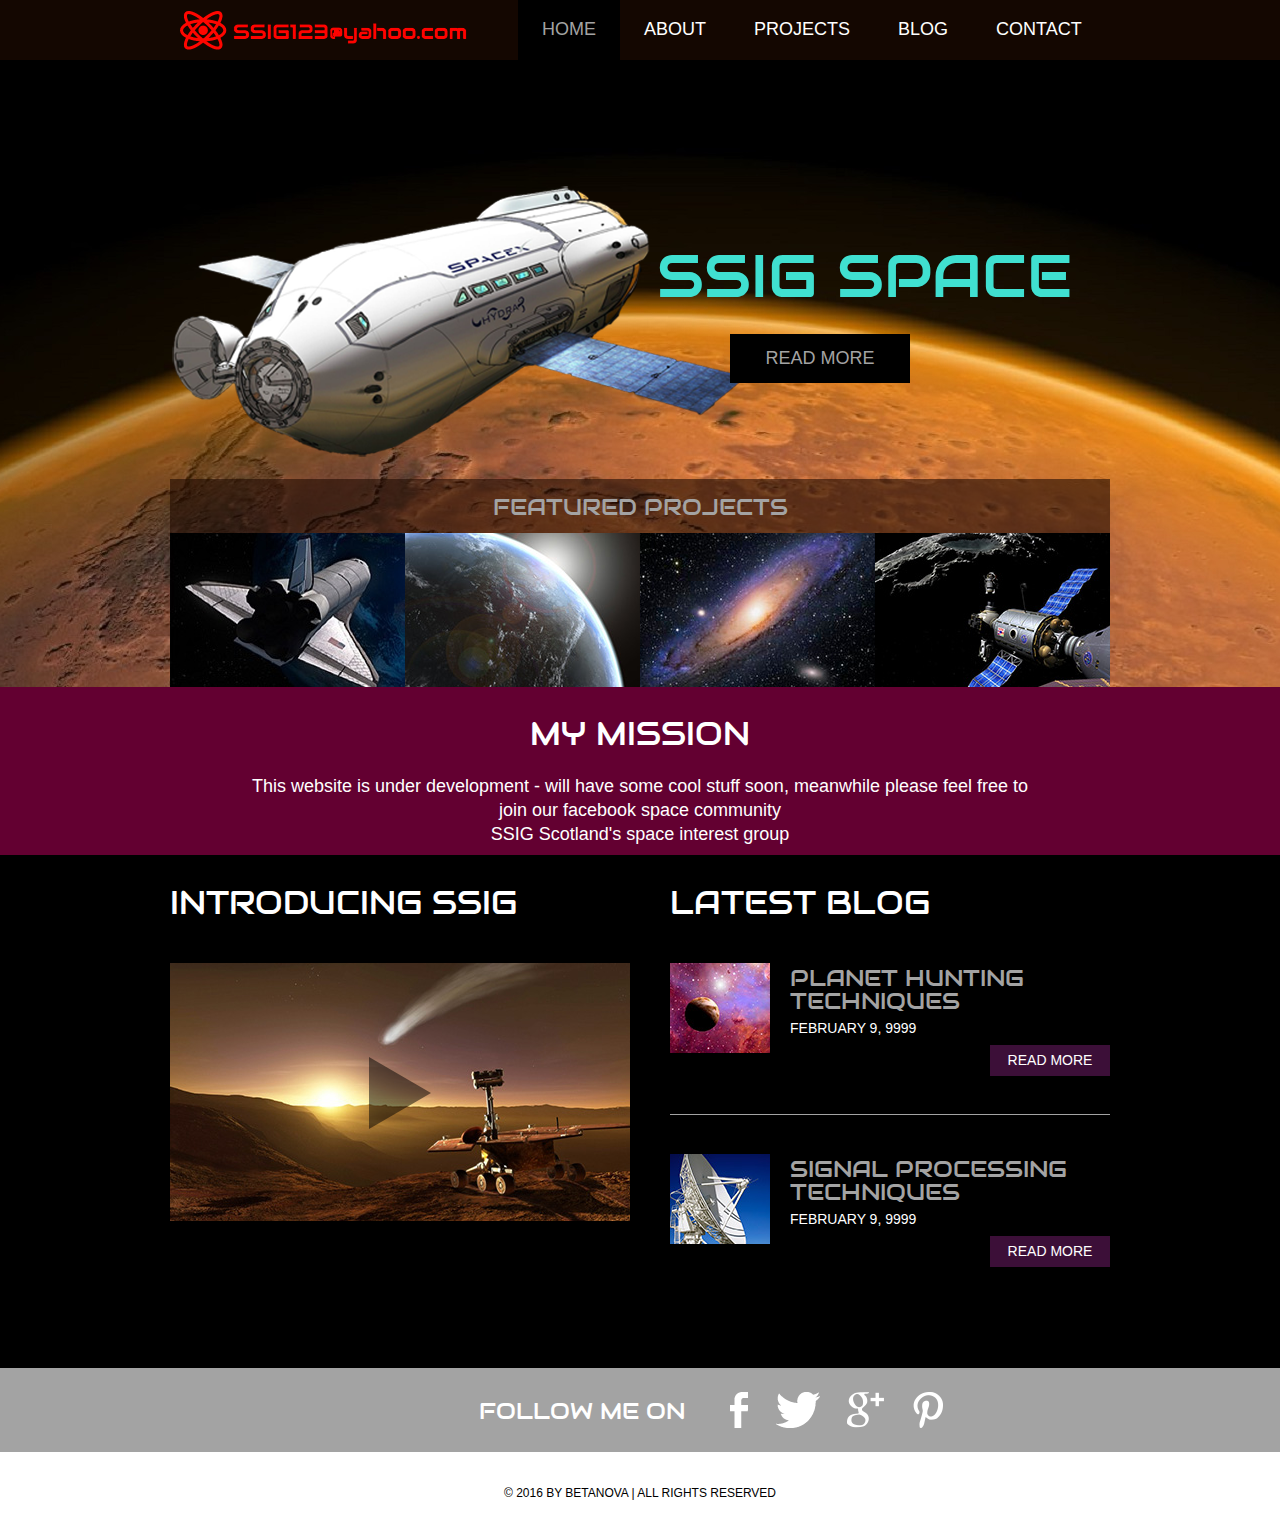
<file: index.html>
<!doctype html>
<!-- Website template by freewebsitetemplates.com -->
<html>
<head>
	<meta charset="UTF-8">
	<meta name="viewport" content="width=device-width, initial-scale=1.0">
        <meta property="og:title" content="SSIG"/>
<meta property="og:type" content="article"/>
<meta property="og:url" content="http://www.SSIT.TK"/>
<meta property="og:image" content="https://s32.postimg.org/3xd4ecxcl/13324027_10207230997227859_2064258104_o.jpg"/>
<meta property="og:site_name" content="SSIG"/>
<meta property="og:description" content="Your one stop, orbital refuel depo for anything related to getting us to the stars. 
-Latest aerospace news
-Up to date global launch manifest
-The hottest in astrophysics 
and much more."/>
	<title>SSIG</title>
	<link rel="stylesheet" href="css/style.css" type="text/css">
	<link rel="stylesheet" type="text/css" href="css/mobile.css">
	<script src="js/mobile.js" type="text/javascript"></script>
</head>
<body>
	<div id="page">
		<div id="header">
			<div>
				<a href="index.html" class="logo"><img src="images/logo.png" alt=""></a>
				<ul id="navigation">
					<li class="selected">
						<a href="index.html">Home</a>
					</li>
					<li>
						<a href="about.html">About</a>
					</li>
					<li class="menu">
						<a href="projects.html">Projects</a>
						<ul class="primary">
							<li>
								<a href="proj1.html">proj 1</a>
							</li>
						</ul>
					</li>
					<li class="menu">
						<a href="blog.html">Blog</a>
						<ul class="secondary">
							<li>
								<a href="blogs/index.html">Astro</a>
                                                                <a href="blogs/SSIG2.html">Astro 2</a>
							</li>
						</ul>
					</li>
					<li>
						<a href="contact.html">Contact</a>
					</li>
				</ul>
			</div>
		</div>
		<div id="body" class="home">
               
			<div class="header">
				<div>
                    
					<img src="images/satellite.png" alt="" class="satellite">
					<h1><font color = "40E0D0">SSIG SPACE </font></h1>
					<a href="blog.html" class="more">Read More</a>
					<h3>FEATURED PROJECTS</h3>
					<ul>
						<li>
							<a href="projects.html"><img src="images/project-image1.jpg" alt=""></a>
						</li>
						<li>
							<a href="projects.html"><img src="images/project-image2.jpg" alt=""></a>
						</li>
						<li>
							<a href="projects.html"><img src="images/project-image3.jpg" alt=""></a>
						</li>
						<li>
							<a href="projects.html"><img src="images/project-image4.jpg" alt=""></a>
						</li>
					</ul>
				</div>
			</div>
			<div class="body">
				<div>
					<h1>MY MISSION</h1>
					<p>This website is under development - will have some cool stuff soon, meanwhile please feel free to join our facebook space community <br>SSIG Scotland's space interest group</br></p>
				</div>
			</div>
			<div class="footer">
				<div>
					<ul>
						<li>
							<h1>Introducing SSIG</h1>
							<a href="blog.html"><img src="images/mars-rover.jpg" alt=""><span></span></a>
						</li>
						<li>
							<h1>LATEST BLOG</h1>
							<ul>
								<li>
									<a href="blog.html"><img src="images/finding-planet.jpg" alt=""></a>
									<h1>Planet Hunting Techniques</h1>
									<span>FEBRUARY 9, 9999</span>
									<a href="blog.html" class="more">Read More</a>
								</li>
								<li>
									<a href="blog.html"><img src="images/new-satellitedish.jpg" alt=""></a>
									<h1>Signal Processing Techniques</h1>
									<span>FEBRUARY 9, 9999</span>
									<a href="blog.html" class="more">Read More</a>
								</li>
							</ul>
						</li>
					</ul>
				</div>
			</div>
		</div>
		<div id="footer">
			<div class="connect">
				<div>
					<h1>FOLLOW ME ON</h1>
					<div>
						<a href="https://www.facebook.com/public/Adam-McMurchie class="facebook">facebook</a>
						<a href="https://twitter.com/mcmurchie" class="twitter">twitter</a>
						<a href="https://plus.google.com/112993736220754846630" class="googleplus">googleplus</a>
						<a href="https://uk.linkedin.com/in/adam-mcmurchie-83863177" class="linkedin">linkedin</a>
					</div>
				</div>
			</div>
			<div class="footnote">
				<div>
					<p>&copy; 2016 BY BETANOVA | ALL RIGHTS RESERVED</p>
				</div>
			</div>
		</div>
	</div>
</body>
</html>
</file>
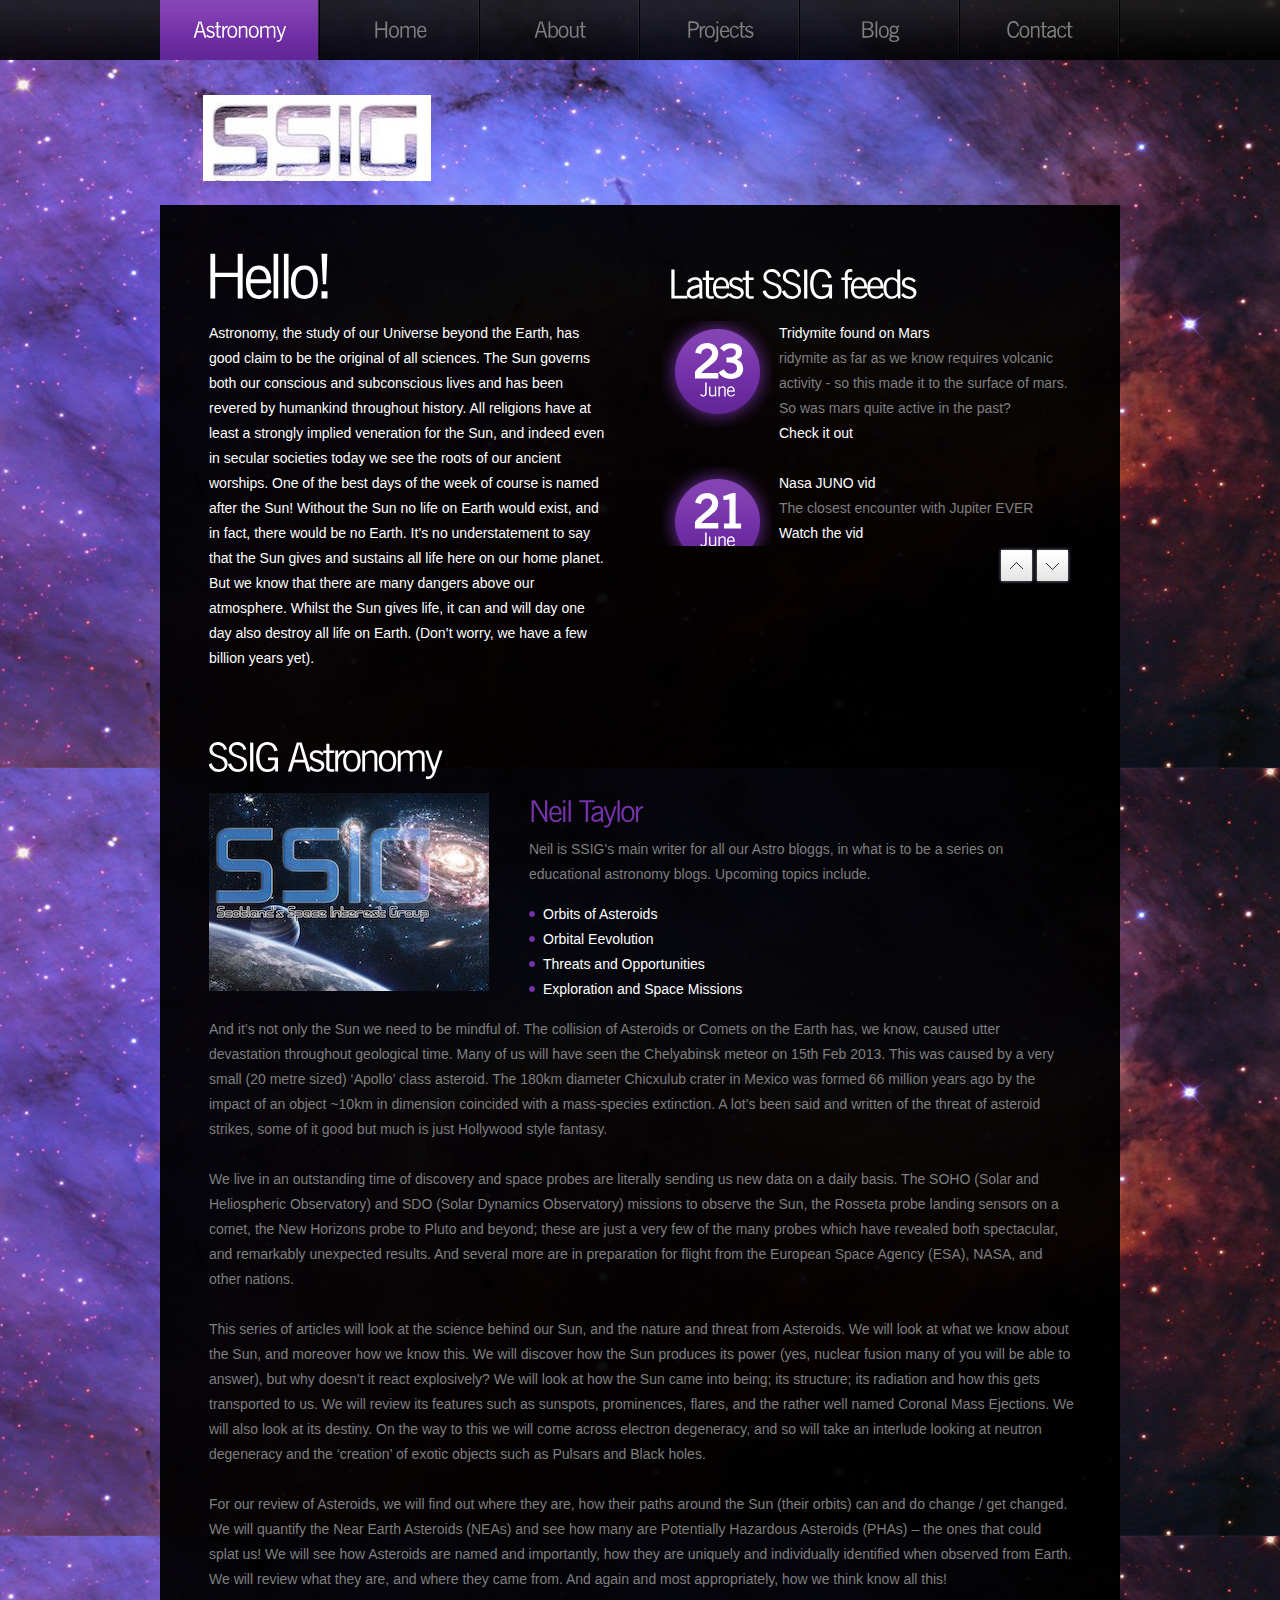
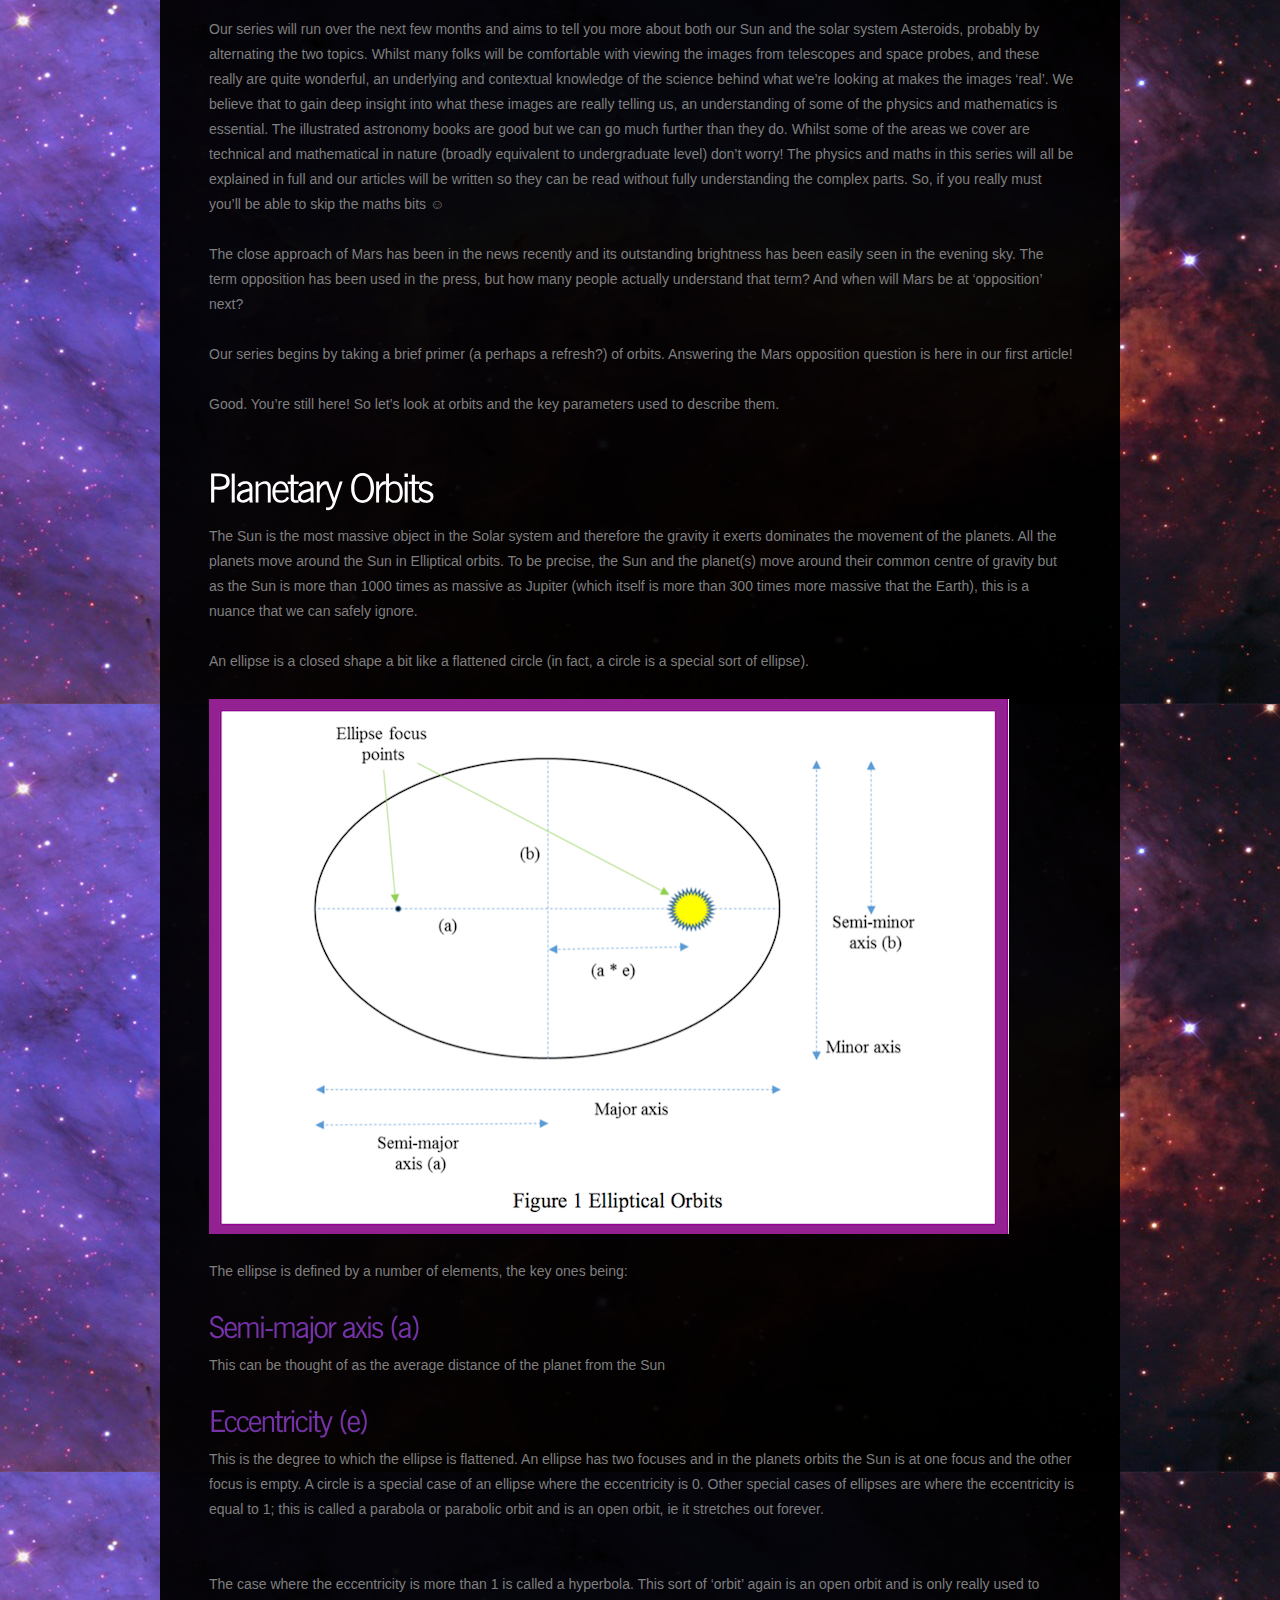
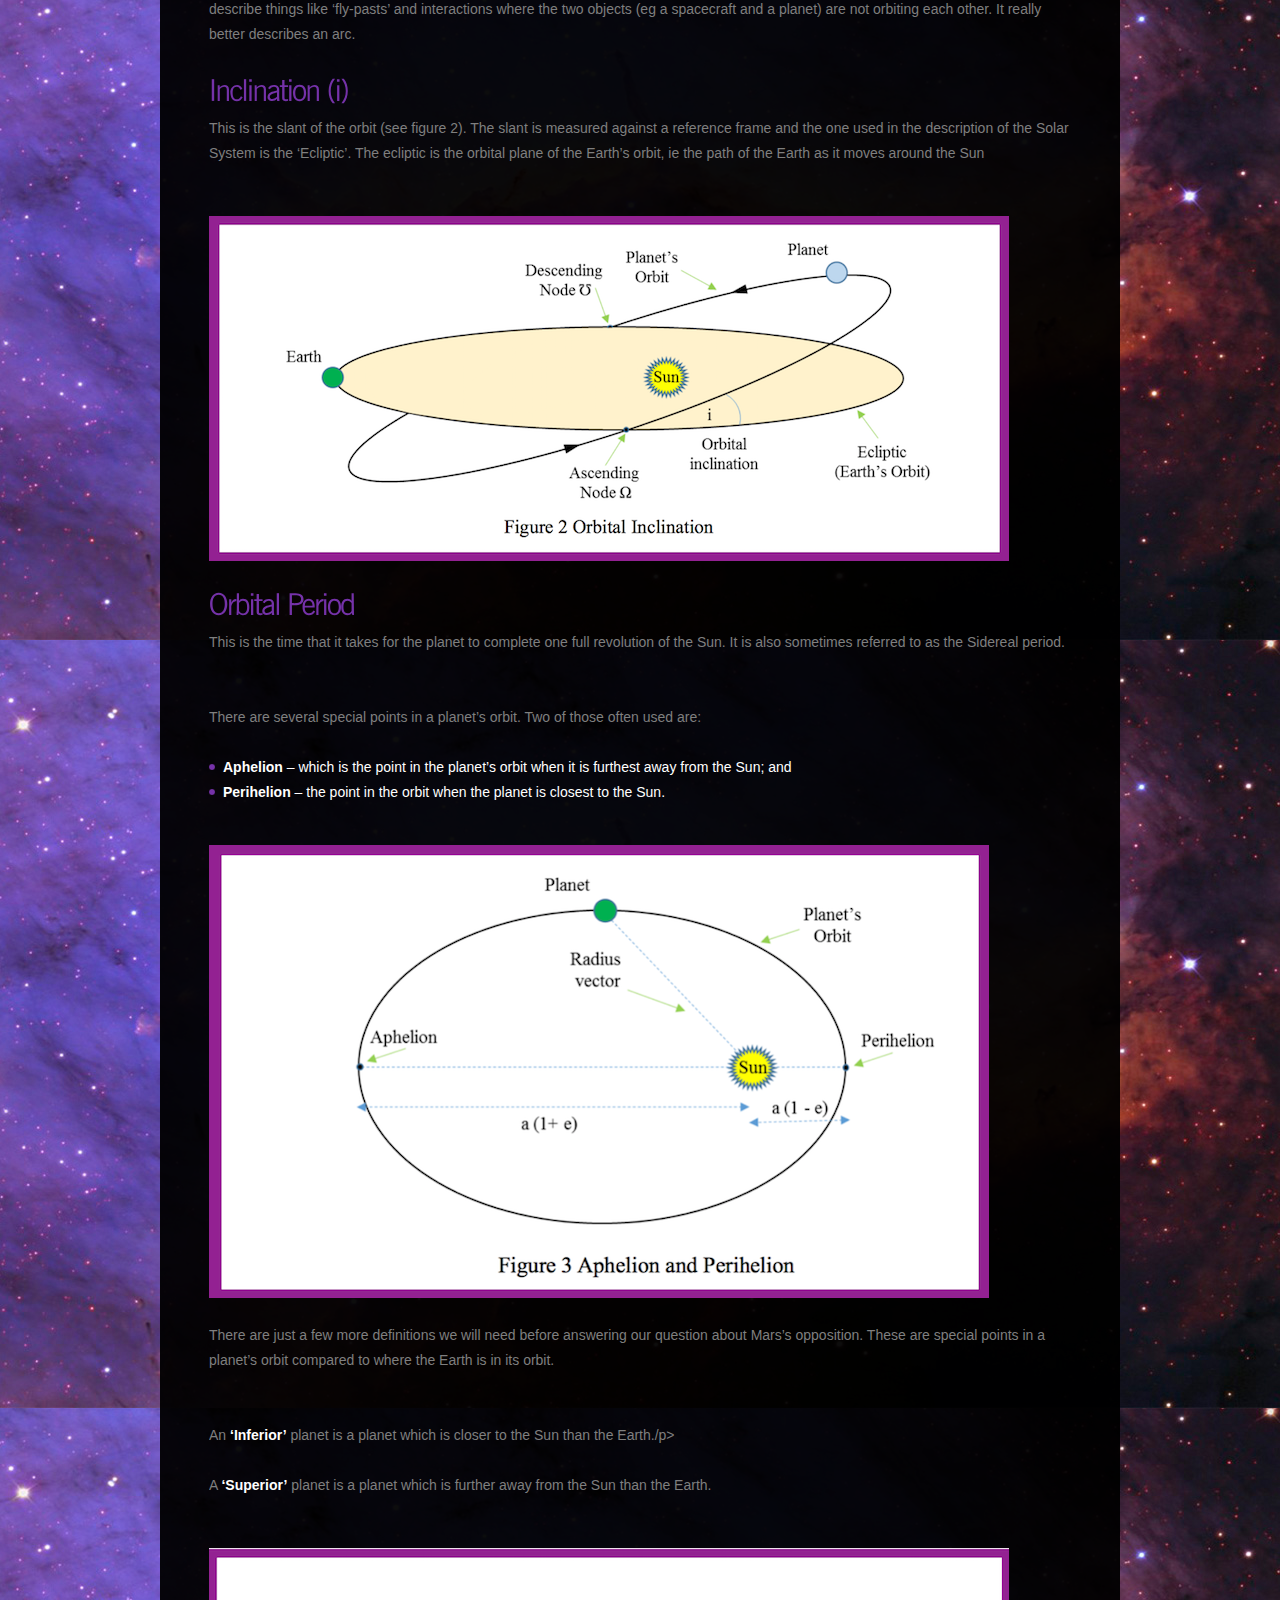
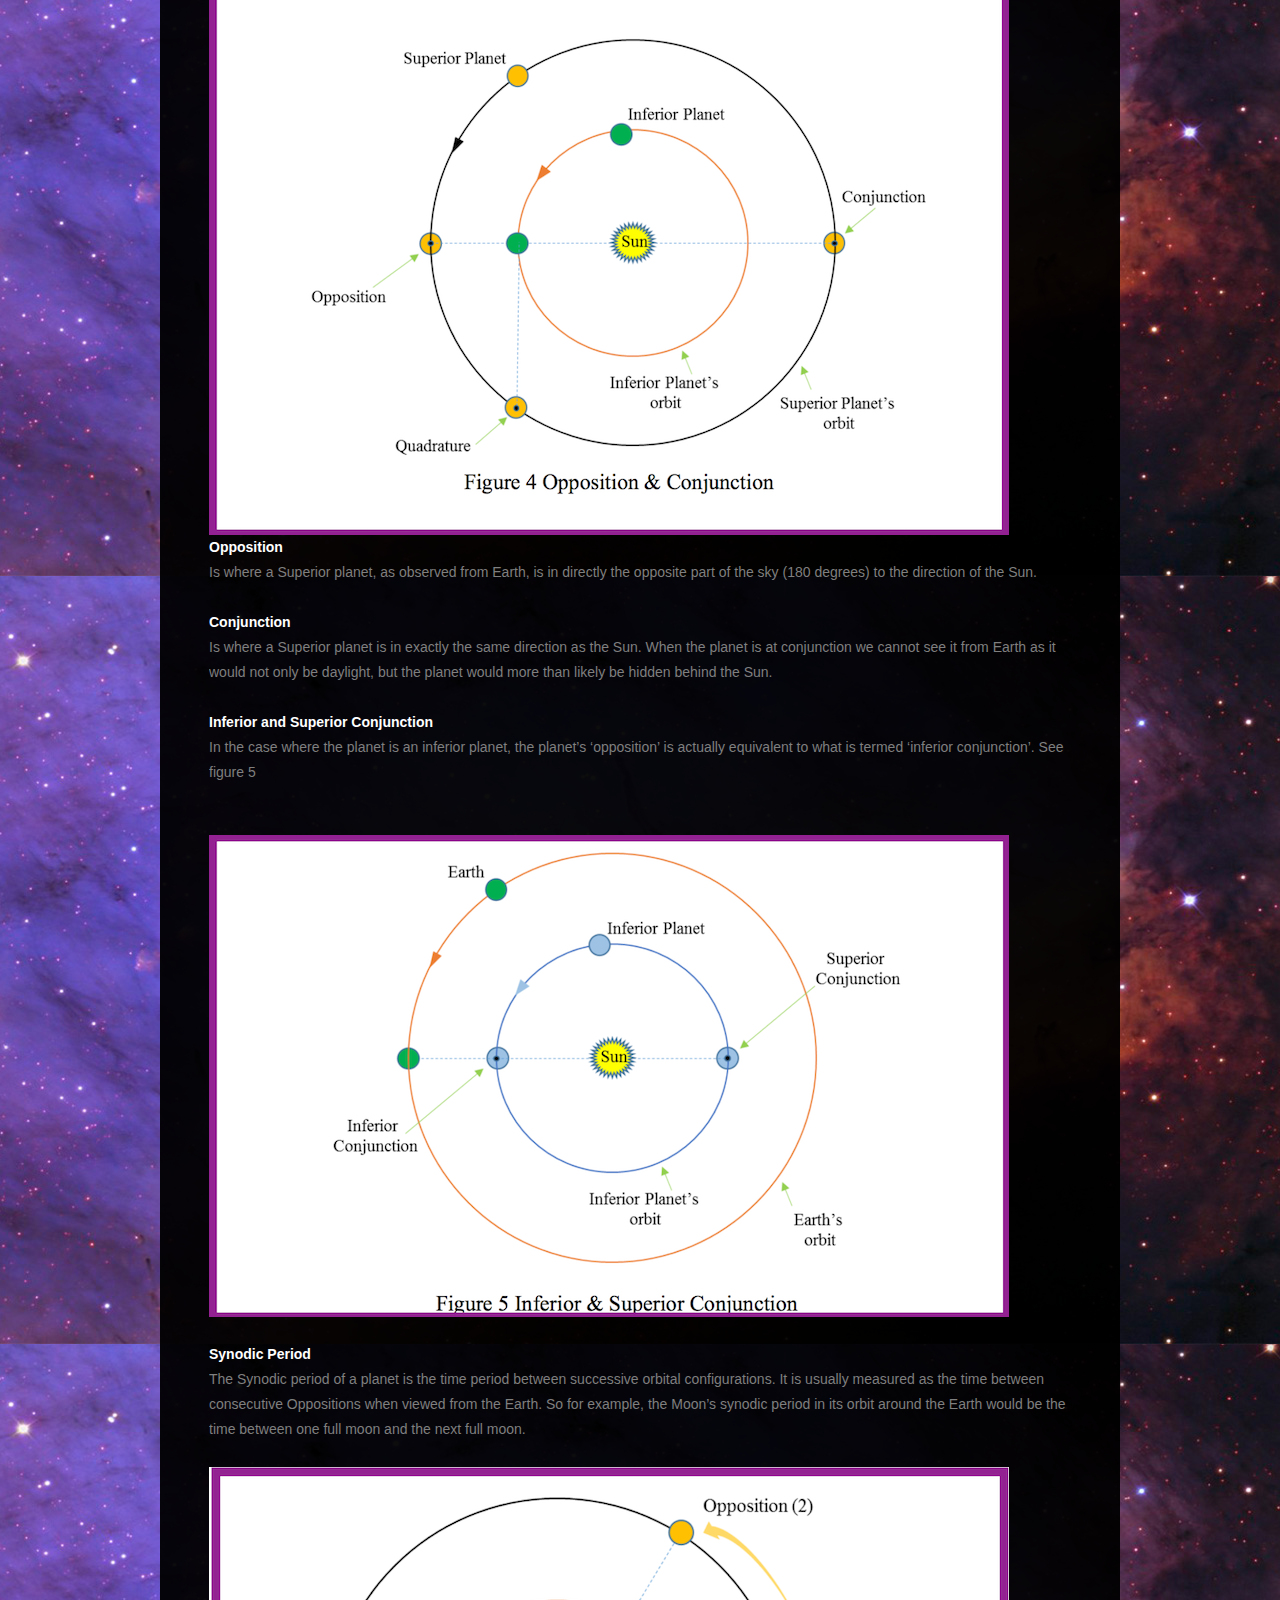
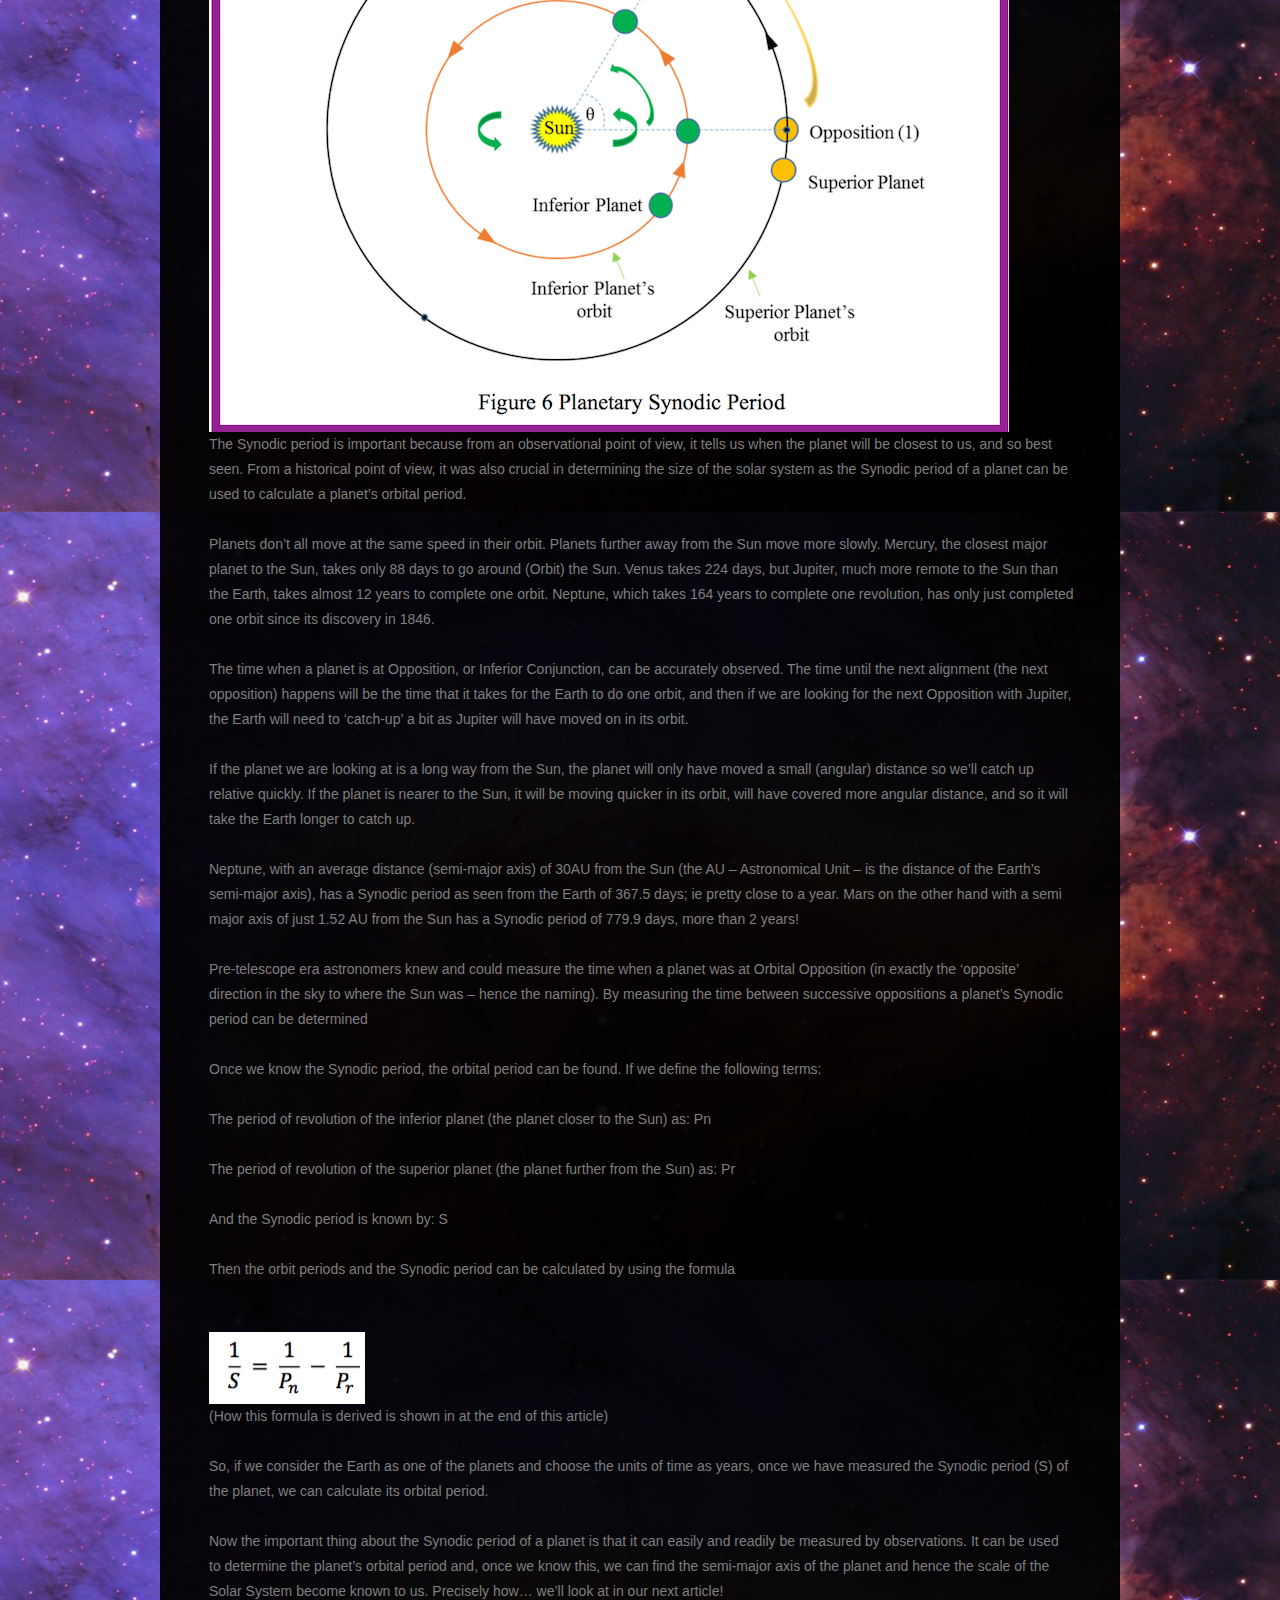
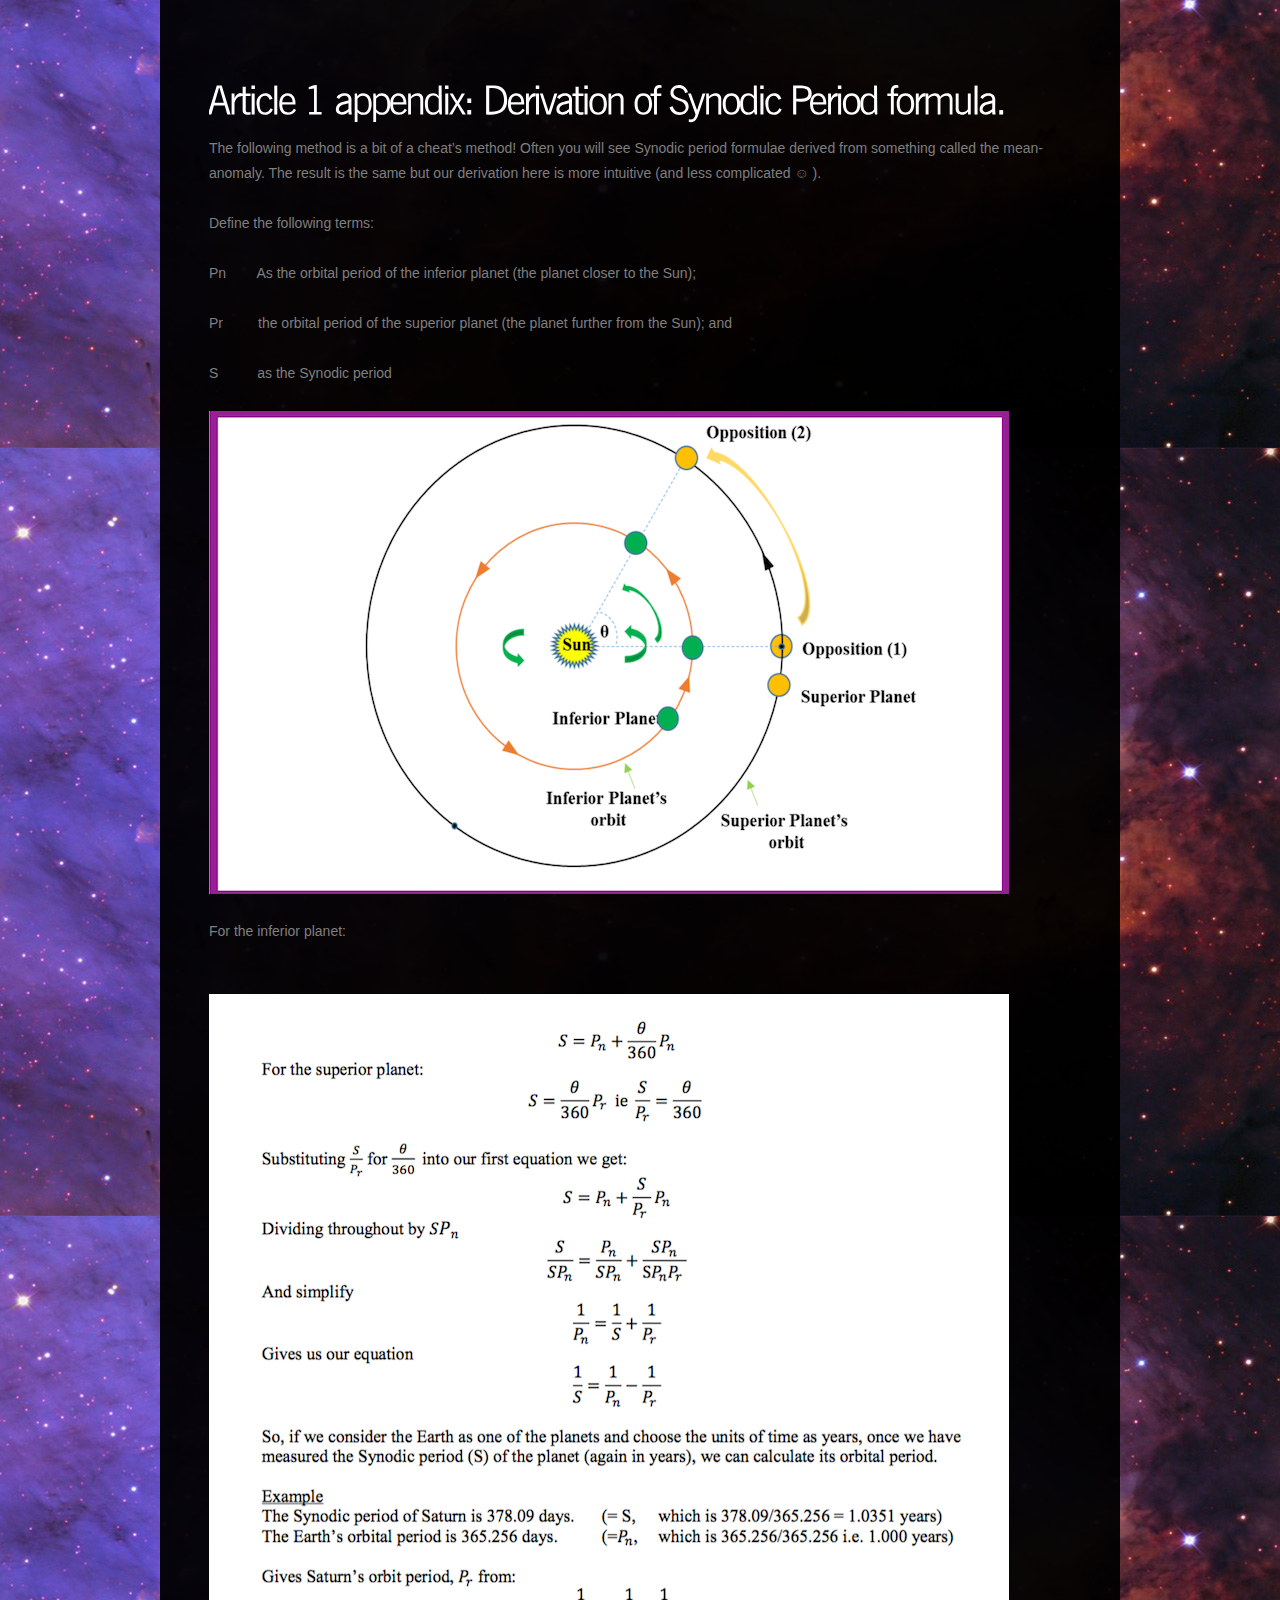
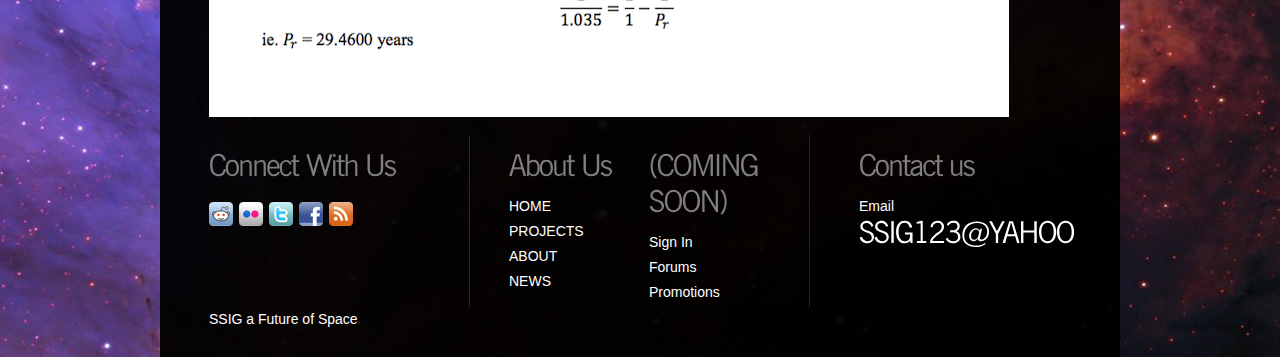
<file: blogs/index.html>
<!DOCTYPE html>
<html lang="en">
<head>
  <title></title>
  <meta charset="utf-8">
  <link rel="stylesheet" href="css/reset.css" type="text/css" media="all">
  <link rel="stylesheet" href="css/layout.css" type="text/css" media="all">
  <link rel="stylesheet" href="css/style.css" type="text/css" media="all">
  <script type="text/javascript" src="js/jquery-1.6.js" ></script>
  <script type="text/javascript" src="js/cufon-yui.js"></script>
  <script type="text/javascript" src="js/cufon-replace.js"></script>
  		<script type="text/javascript" src="js/NewsGoth_BT_400.font.js"></script>
  		<script type="text/javascript" src="js/NewsGoth_BT_700.font.js"></script>
  <script type="text/javascript" src="js/jcarousellite.js"></script>
  <script type="text/javascript" src="js/jquery.easing.1.3.js"></script>
  <script type="text/javascript" src="js/jquery.mousewheel.js"></script>
  <script type="text/javascript" src="js/atooltip.jquery.js"></script>


  <!--[if lt IE 9]>
  	<script type="text/javascript" src="js/html5.js"></script>
    <link rel="stylesheet" href="css/ie.css" type="text/css" media="all">
  <![endif]-->
	<!--[if lt IE 7]>
		<div style=' clear: both; text-align:center; position: relative;'>
			<a href="http://www.microsoft.com/windows/internet-explorer/default.aspx?ocid=ie6_countdown_bannercode"><img src="http://storage.ie6countdown.com/assets/100/images/banners/warning_bar_0000_us.jpg" border="0"  alt="" /></a>
		</div>
	<![endif]-->
</head>

<body id="page1">
	<div class="bg1">
		<div class="main">
			<!--header -->
			<header>
				<nav>
					<ul id="menu">
						<li class="active"><a href="index.html">Astronomy</a></li>
						<li><a href="../index.html">Home</a></li>
						<li><a href="../about.html">About</a></li>
						<li><a href="../projects.html">Projects</a></li>
						<li><a href="../blog.html">Blog</a></li>
						<li><a href="../contact.html">Contact</a></li>
					</ul>
				</nav>
				<h1><a href="index.html" id="logo">night club feel the rhythm</a></h1>
			</header><div class="ic">More Website Templates @ TemplateMonster.com - October 03, 2011</div>
			<!--header end-->
			<div class="box">
			<!--content -->
			<article id="content">
				<div class="wrapper pad_bot1">
					<section class="col1">
						<h2 id="welcom">Hello!</h2>
						<p class="color1">Astronomy, the study of our Universe beyond the Earth, has good claim to be the original of all sciences.  The Sun governs both our conscious and subconscious lives and has been revered by humankind throughout history.  All religions have at least a strongly implied veneration for the Sun, and indeed even in secular societies today we see the roots of our ancient worships.  One of the best days of the week of course is named after the Sun!  

Without the Sun no life on Earth would exist, and in fact, there would be no Earth.  It’s no understatement to say that the Sun gives and sustains all life here on our home planet.  But we know that there are many dangers above our atmosphere.  Whilst the Sun gives life, it can and will day one day also destroy all life on Earth.  (Don’t worry, we have a few billion years yet).  
</p>

					</section>
					<section class="col1 pad_left1">
						<h2>Latest SSIG feeds</h2>
						<div id="gallery1">
							<ul>
								<li>
									<span class="dropcap_1">23<span>June</span></span>
									<p><span class="color1">Tridymite found on Mars</span><br>
											ridymite as far as we know requires volcanic activity - so this made it to the surface of mars. So was mars quite active in the past?<br>
											<a href="http://www.jpl.nasa.gov/news/news.php?feature=6540" class="link1">Check it out</a></p>
								</li>
                                
								<li>
									<span class="dropcap_1">21<span>June</span></span>
									<p><span class="color1">Nasa JUNO vid</span><br>
											The closest encounter with Jupiter EVER <br>
											<a href="http://www.msn.com/en-us/video/wonder/nasas-video-about-its-next-mission-will-give-you-chills/vi-AAhe0Mh?ocid=U145DHP" class="link1">Watch the vid</a></p>
                                </li>
                                
                                
							</ul>
						</div>
                        
                        
                        
						<a href="#" class="next"></a>
						<a href="#" class="prev"></a>
					</section>
				</div>
                
                
                
<!-- section 2 --> 
				<div class="wrapper">
					<h2>SSIG Astronomy</h2>
					<div class="wrapper">
						<figure class="left marg_right1"><a href="#"><img src="images/banner.jpg" alt=""></a></figure>
						<h3>Neil Taylor</h3>
						<p class="pad_bot1">Neil is SSIG's main writer for all our Astro bloggs, in what is to be a series on educational astronomy blogs. Upcoming topics include.</p>
						<ul class="list1 pad_bot1">
							<li><a href="#">Orbits of Asteroids</a></li>
							<li><a href="#">Orbital Eevolution</a></li>
							<li><a href="#">Threats and Opportunities</a></li>
							<li><a href="#">Exploration and Space Missions</a></li>
						</ul>
                        
                        
                        
                        
                        
                        
                        
                        
                        
						<p>And it’s not only the Sun we need to be mindful of.  The collision of Asteroids or Comets on the Earth has, we know, caused utter devastation throughout geological time.  Many of us will have seen the Chelyabinsk meteor on 15th Feb 2013.  This was caused by a very small (20 metre sized) ‘Apollo’ class asteroid.  The 180km diameter Chicxulub crater in Mexico was formed 66 million years ago by the impact of an object ~10km in dimension coincided with a mass-species extinction.  A lot’s been said and written of the threat of asteroid strikes, some of it good but much is just Hollywood style fantasy.
                        </p>
						<p>We live in an outstanding time of discovery and space probes are literally sending us new data on a daily basis.  The SOHO (Solar and Heliospheric Observatory) and SDO (Solar Dynamics Observatory) missions to observe the Sun, the Rosseta probe landing sensors on a comet, the New Horizons probe to Pluto and beyond; these are just a very few of the many probes which have revealed both spectacular, and remarkably unexpected results.  And several more are in preparation for flight from the European Space Agency (ESA), NASA, and other nations.</p>						
                        <p>This series of articles will look at the science behind our Sun, and the nature and threat from Asteroids.  We will look at what we know about the Sun, and moreover how we know this.  We will discover how the Sun produces its power (yes, nuclear fusion many of you will be able to answer), but why doesn’t it react explosively?  We will look at how the Sun came into being; its structure; its radiation and how this gets transported to us.  We will review its features such as sunspots, prominences, flares, and the rather well named Coronal Mass Ejections.  We will also look at its destiny.  On the way to this we will come across electron degeneracy, and so will take an interlude looking at neutron degeneracy and the ‘creation’ of exotic objects such as Pulsars and Black holes. 
                        </p>						
                        
                        <p>For our review of Asteroids, we will find out where they are, how their paths around the Sun (their orbits) can and do change / get changed.  We will quantify the Near Earth Asteroids (NEAs) and see how many are Potentially Hazardous Asteroids (PHAs) – the ones that could splat us! We will see how Asteroids are named and importantly, how they are uniquely and individually identified when observed from Earth.  We will review what they are, and where they came from.  And again and most appropriately, how we think know all this!</p>
                        
                        
                        
                        <p>Our series will run over the next few months and aims to tell you more about both our Sun and the solar system Asteroids, probably by alternating the two topics. Whilst many folks will be comfortable with viewing the images from telescopes and space probes, and these really are quite wonderful, an underlying and contextual knowledge of the science behind what we’re looking at makes the images ‘real’.   We believe that to gain deep insight into what these images are really telling us, an understanding of some of the physics and mathematics is essential. The illustrated astronomy books are good but we can go much further than they do.  Whilst some of the areas we cover are technical and mathematical in nature (broadly equivalent to undergraduate level) don’t worry! The physics and maths in this series will all be explained in full and our articles will be written so they can be read without fully understanding the complex parts. So, if you really must you’ll be able to skip the maths bits ☺ </p>
                        
                        <P>The close approach of Mars has been in the news recently and its outstanding brightness has been easily seen in the evening sky.  The term opposition has been used in the press, but how many people actually understand that term?  And when will Mars be at ‘opposition’ next?  
</P>
                        <p>Our series begins by taking a brief primer (a perhaps a refresh?) of orbits.  Answering the Mars opposition question is here in our first article!</p>
                        
                        
                        <p>Good.  You’re still here!  So let’s look at orbits and the key parameters used to describe them.
</p>
                        
                        <h2>Planetary Orbits</h2>
                        
                        <p>The Sun is the most massive object in the Solar system and therefore the gravity it exerts dominates the movement of the planets.  All the planets move around the Sun in Elliptical orbits.  To be precise, the Sun and the planet(s) move around their common centre of gravity but as the Sun is more than 1000 times as massive as Jupiter (which itself is more than 300 times more massive that the Earth), this is a nuance that we can safely ignore.</p>
                        
                        <p>An ellipse is a closed shape a bit like a flattened circle (in fact, a circle is a special sort of ellipse).
</p>
                        
                        
                        <img src="images/pic1.png" alt="">
                             <br><br>                   
                        <p>The ellipse is defined by a number of elements, the key ones being:</p>
                        <h3>Semi-major axis (a)  </h3>
                        <p>This can be thought of as the average distance of the planet from the Sun</p>
                        <h3>Eccentricity (e)  </h3>
                        <p>This is the degree to which the ellipse is flattened.  An ellipse has two focuses and in the planets orbits the Sun is at one focus and the other focus is empty.  A circle is a special case of an ellipse where the eccentricity is 0.  Other special cases of ellipses are where the eccentricity is equal to 1; this is called a parabola or parabolic orbit and is an open orbit, ie it stretches out forever. </p>
                        <br>
                        <p>The case where the eccentricity is more than 1 is called a hyperbola.  This sort of ‘orbit’ again is an open orbit and is only really used to describe things like ‘fly-pasts’ and interactions where the two objects (eg a spacecraft and a planet) are not orbiting each other.  It really better describes an arc.
</p>
                        
                        
                        
                        
                                                <h3>Inclination (i) </h3>
                        <p>This is the slant of the orbit (see figure 2).  The slant is measured against a reference frame and the one used in the description of the Solar System is the ‘Ecliptic’.  The ecliptic is the orbital plane of the Earth’s orbit, ie the path of the Earth as it moves around the Sun </p>
                        <br>                  
                        
                        
                        <img src="images/pic2.png" alt="">
                        
                        <br><br>
                        
                                                    <h3>Orbital Period</h3>
                        <p>This is the time that it takes for the planet to complete one full revolution of the Sun.  It is also sometimes referred to as the Sidereal period. </p>
                        <br>         
                        <p>There are several special points in a planet’s orbit.  Two of those often used are:</p>
                        
                        
                        	<ul class="list1 pad_bot1">
                                <li><a href="#"><b>Aphelion</b> – which is the point in the planet’s orbit when it is furthest away from the Sun; and</a></li>
							<li><a href="#"><b>Perihelion</b> – the point in the orbit when the planet is closest to the Sun.</a></li>
						</ul>
                        
                        
                        <br>
                        
                         <img src="images/pic3.png" alt="">
                        
                        <br><br>
                                        <p>There are just a few more definitions we will need before answering our question about Mars’s opposition.  These are special points in a planet’s orbit compared to where the Earth is in its orbit.</p>
                        <br>         
                        <p>An <b class="color1">‘Inferior’</b> planet is a planet which is closer to the Sun than the Earth./p>
                        
                        <p>A <b class="color1">‘Superior’</b> planet is a planet which is further away from the Sun than the Earth.</p>
                        
                        <br>
                        
                        
                        
                        
                          <img src="images/pic4.png" alt="">
                        
                        
                        <br>
                        
                        <b class="color1">Opposition</b>
                        
                        <p>Is where a Superior planet, as observed from Earth, is in directly the opposite part of the sky (180 degrees) to the direction of the Sun.</p>
                        
                        
                           <b class="color1">Conjunction</b>
                        
                        <p>Is where a Superior planet is in exactly the same direction as the Sun.  When the planet is at conjunction we cannot see it from Earth as it would not only be daylight, but the planet would more than likely be hidden behind the Sun.</p>
                        
                            <b class="color1">Inferior and Superior Conjunction</b>
                        
                        <p>In the case where the planet is an inferior planet, the planet’s ‘opposition’ is actually equivalent to what is termed ‘inferior conjunction’.  See figure 5</p>
                        
                        
                        
                        <br>
                        
                         <img src="images/pic5.png" alt="">
                        
                        <br><br>
                        <b class="color1"> Synodic Period</b>
                        
                        <p>The Synodic period of a planet is the time period between successive orbital configurations.  It is usually measured as the time between consecutive Oppositions when viewed from the Earth.  So for example, the Moon’s synodic period in its orbit around the Earth would be the time between one full moon and the next full moon.
                        </p>
                        
                        <img src="images/pic6.png" alt="">
                        
                        <br>
                        
                        <p>The Synodic period is important because from an observational point of view, it tells us when the planet will be closest to us, and so best seen.  From a historical point of view, it was also crucial in determining the size of the solar system as the Synodic period of a planet can be used to calculate a planet’s orbital period.</p>
                        <p>Planets don’t all move at the same speed in their orbit.  Planets further away from the Sun move more slowly.  Mercury, the closest major planet to the Sun, takes only 88 days to go around (Orbit) the Sun.  Venus takes 224 days, but Jupiter, much more remote to the Sun than the Earth, takes almost 12 years to complete one orbit.  Neptune, which takes 164 years to complete one revolution, has only just completed one orbit since its discovery in 1846.</p>
                        <p>The time when a planet is at Opposition, or Inferior Conjunction, can be accurately observed.  The time until the next alignment (the next opposition) happens will be the time that it takes for the Earth to do one orbit, and then if we are looking for the next Opposition with Jupiter, the Earth will need to ‘catch-up’ a bit as Jupiter will have moved on in its orbit. </p>
                        <p>If the planet we are looking at is a long way from the Sun, the planet will only have moved a small (angular) distance so we’ll catch up relative quickly.  If the planet is nearer to the Sun, it will be moving quicker in its orbit, will have covered more angular distance, and so it will take the Earth longer to catch up. </p>
                        <p>Neptune, with an average distance (semi-major axis) of 30AU from the Sun (the AU – Astronomical Unit – is the distance of the Earth’s semi-major axis), has a Synodic period as seen from the Earth of 367.5 days; ie pretty close to a year.  Mars on the other hand with a semi major axis of just 1.52 AU from the Sun has a Synodic period of 779.9 days, more than 2 years!</p>
                        <p>Pre-telescope era astronomers knew and could measure the time when a planet was at Orbital Opposition (in exactly the ‘opposite’ direction in the sky to where the Sun was – hence the naming). By measuring the time between successive oppositions a planet’s Synodic period can be determined
                        </p>
                        
                        <p>Once we know the Synodic period, the orbital period can be found.  If we define the following terms:</p>
                        
                        <p>The period of revolution of the inferior planet (the planet closer to the Sun) as:  Pn</p>
                        <p>The period of revolution of the superior planet (the planet further from the Sun) as:  Pr</p>
                        <p>And the Synodic period is known by: S </p>
                        <p>Then the orbit periods and the Synodic period can be calculated by using the formula</p>
                        <br>
                         <img src="images/pic8.png" alt="">
                        
                        
                        
                        <p>(How this formula is derived is shown in at the end of this article)</p>
                        <p>So, if we consider the Earth as one of the planets and choose the units of time as years, once we have measured the Synodic period (S) of the planet, we can calculate its orbital period.</p>
                        <p>Now the important thing about the Synodic period of a planet is that it can easily and readily be measured by observations.  It can be used to determine the planet’s orbital period and, once we know this, we can find the semi-major axis of the planet and hence the scale of the Solar System become known to us.  Precisely how… we’ll look at in our next article!</p>
                        
                    <br>
                        

                        <h2>Article 1 appendix: Derivation of Synodic Period formula.</h2>
                         <p>The following method is a bit of a cheat’s method!  Often you will see Synodic period formulae derived from something called the mean-anomaly.  The result is the same but our derivation here is more intuitive (and less complicated ☺ ).</p>
                         <p>Define the following terms:
  	                     <p>Pn &nbsp;&nbsp;&nbsp;&nbsp;&nbsp;&nbsp;        As the orbital period of the inferior planet (the planet closer to the Sun);</p>
                        <p>Pr &nbsp;&nbsp;&nbsp;&nbsp;&nbsp;&nbsp;&nbsp;       the orbital period of the superior planet (the planet further from the Sun); and</p>
                        <p> S&nbsp;&nbsp;&nbsp;&nbsp;&nbsp;&nbsp;&nbsp;&nbsp;&nbsp;	as the Synodic period</p>
                        
                        <img src="images/pic7.png" alt="">
                        <br>
                        <br>
                        
                        
                         <p>For the inferior planet:</p>
                  <br>
                        <img src="images/pic9.png" alt="">
					</div>
				</div>
			</article>
                
                
                
                
                
                
                
                
                
                
			<!--content end-->
			<!--footer -->
			<footer>

				<div class="line1">
					<div class="line2 wrapper">
						<div class="icons">
							<h4>Connect With Us</h4>
							<ul id="icons">
								<li><a href="#" class="normaltip" title="Reddit"><img src="images/icon1.jpg" alt=""></a></li>
								<li><a href="#" class="normaltip" title="Flickr"><img src="images/icon2.jpg" alt=""></a></li>
								<li><a href="#" class="normaltip" title="Twitter"><img src="images/icon3.jpg" alt=""></a></li>
								<li><a href="#" class="normaltip" title="Facebook"><img src="images/icon4.jpg" alt=""></a></li>
								<li><a href="#" class="normaltip" title="Rss"><img src="images/icon5.jpg" alt=""></a></li>
							</ul>
							<!-- {%FOOTER_LINK} -->
						</div>
						<div class="info">
							<h4>About Us</h4>
							<ul>
								<li><a href="#">HOME</a></li>
								<li><a href="#">PROJECTS</a></li>
								<li><a href="#">ABOUT</a></li>
								<li><a href="#">NEWS</a></li>
							</ul>
						</div>
						<div class="info">
							<h4>(COMING SOON)</h4>
							<ul>
								<li><a href="#">Sign In</a></li>
								<li><a href="#">Forums</a></li>
								<li><a href="#">Promotions</a></li>
							</ul>
						</div>
						<div class="phone">
							<h4>Contact us</h4>
							<p>Email<span>SSIG123@YAHOO.COM</span></p>
						</div>
					</div>
					<a href="https://www.gumtree.com/p/groups-associations/ssig-scotland-s-space-interest-group-/1169002384">SSIG a Future of Space</a>
				</div>
			<!--footer end-->
			</footer>
			<!--footer end-->
			</div>
		</div>
	</div>
<script>
$(document).ready(function(){
	//gallery
	$("#gallery1").jCarouselLite({
			btnNext: ".next",
		 	btnPrev: ".prev",
       		mouseWheel: true,
			vertical: true,
			circular: true,
			visible: 2,
			speed: 600,
			easing: 'easeOutCirc'
	});
	Cufon.now();
})
</script>
</body>
</html>
</file>
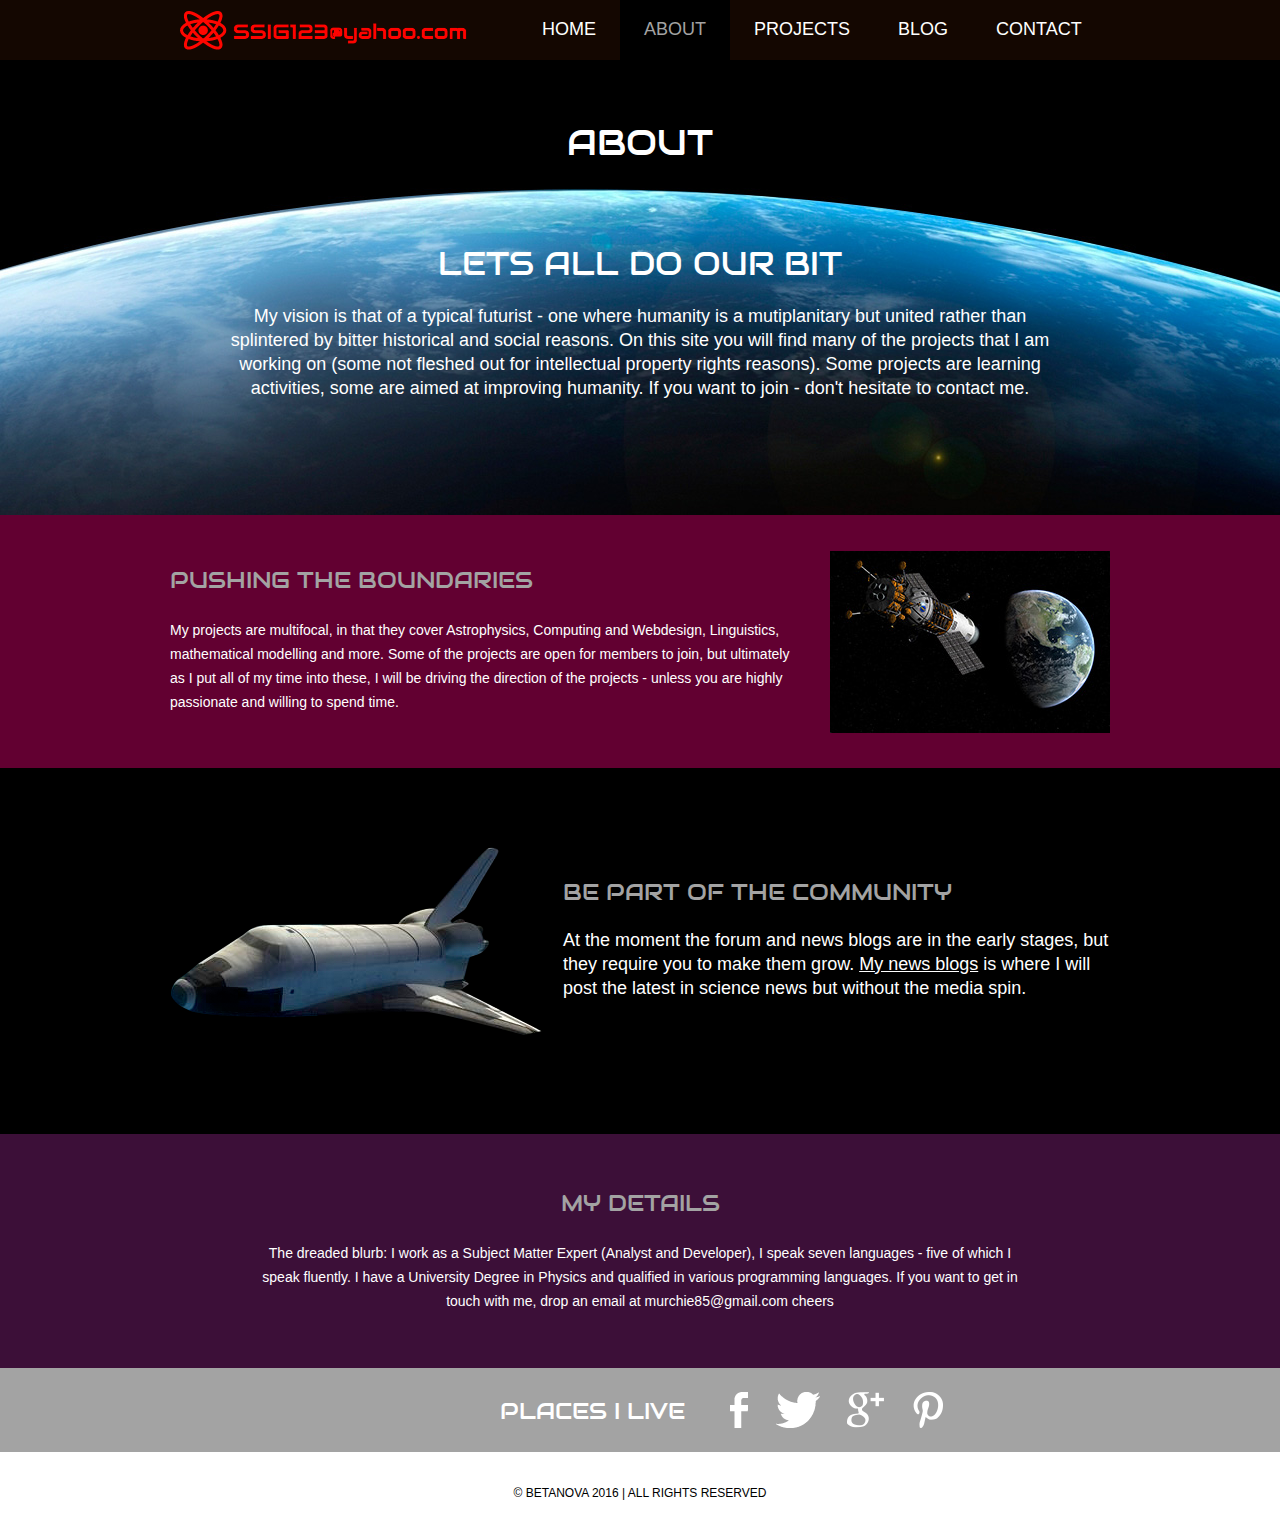
<file: about.html>
<!doctype html>
<!-- Website template by freewebsitetemplates.com -->
<html>
<head>
	<meta charset="UTF-8">
	<meta name="viewport" content="width=device-width, initial-scale=1.0">
	<title>Betanova</title>
	<link rel="stylesheet" href="css/style.css" type="text/css">
	<link rel="stylesheet" type="text/css" href="css/mobile.css">
	<script src="js/mobile.js" type="text/javascript"></script>
</head>
<body>
	<div id="page">
		<div id="header">
			<div>
				<a href="index.html" class="logo"><img src="images/logo.png" alt=""></a>
				<ul id="navigation">
					<li>
						<a href="index.html">Home</a>
					</li>
					<li class="selected">
						<a href="about.html">About</a>
					</li>
					<li class="menu">
						<a href="projects.html">Projects</a>
						<ul class="primary">
							<li>
								<a href="proj1.html">proj 1</a>
							</li>
						</ul>
					</li>
					<li class="menu">
						<a href="blog.html">Blog</a>
						<ul class="secondary">
							<li>
								<a href="blogs/index.html">Astro</a>
							</li>
						</ul>
					</li>
					<li>
						<a href="contact.html">Contact</a>
					</li>
				</ul>
			</div>
		</div>
		<div id="body" class="about">
			<div class="header">
				<div>
					<h1>About</h1>
					<h2>Lets all do our bit</h2>
					<p>My vision is that of a typical futurist - one where humanity is a mutiplanitary but united rather than splintered by bitter historical and social reasons. On this site you will find many of the projects that I am working on (some not fleshed out for intellectual property rights reasons). Some projects are learning activities, some are aimed at improving humanity. If you want to join - don't hesitate to contact me.</p>
				</div>
			</div>
			<div class="body">
				<div>
					<img src="images/earth-satellite.jpg" alt="">
					<h2>Pushing the Boundaries</h2>
					<p>My projects are multifocal, in that they cover Astrophysics, Computing and Webdesign, Linguistics, mathematical modelling and more. Some of the projects are open for members to join, but ultimately as I put all of my time into these, I will be driving the direction of the projects - unless you are highly passionate and willing to spend time.</p>
				</div>
			</div>
			<div class="footer">
				<div>
					<img src="images/space-shuttle.png" alt="">
					<h2>Be Part of the Community</h2>
					<p>At the moment the forum and news blogs are in the early stages, but they require you to make them grow.  <a href="https://plus.google.com/112993736220754846630">My news blogs</a> is where I will post the latest in science news but without the media spin.</p>
				</div>
			</div>
			<div class="section">
				<div>
					<h2>My Details</h2>
					<p> The dreaded blurb: I work as a Subject Matter Expert (Analyst and Developer), I speak seven languages - five of which I speak fluently. I have a University Degree in Physics and qualified in various programming languages. If you want to get in touch with me, drop an email at murchie85@gmail.com cheers </p>
				</div>
			</div>
		</div>
		<div id="footer">
			<div class="connect">
				<div>
					<h1>Places I live</h1>
					<div>
						<a href="https://www.facebook.com/public/Adam-McMurchie class="facebook">facebook</a>
						<a href="https://twitter.com/mcmurchie" class="twitter">twitter</a>
						<a href="https://plus.google.com/112993736220754846630" class="googleplus">googleplus</a>
						<a href="https://uk.linkedin.com/in/adam-mcmurchie-83863177" class="linkedin">linkedin</a>
					</div>
				</div>
			</div>
			<div class="footnote">
				<div>
					<p>&copy; BetaNova 2016 | ALL RIGHTS RESERVED</p>
				</div>
			</div>
		</div>
	</div>
</body>
</html>
</file>
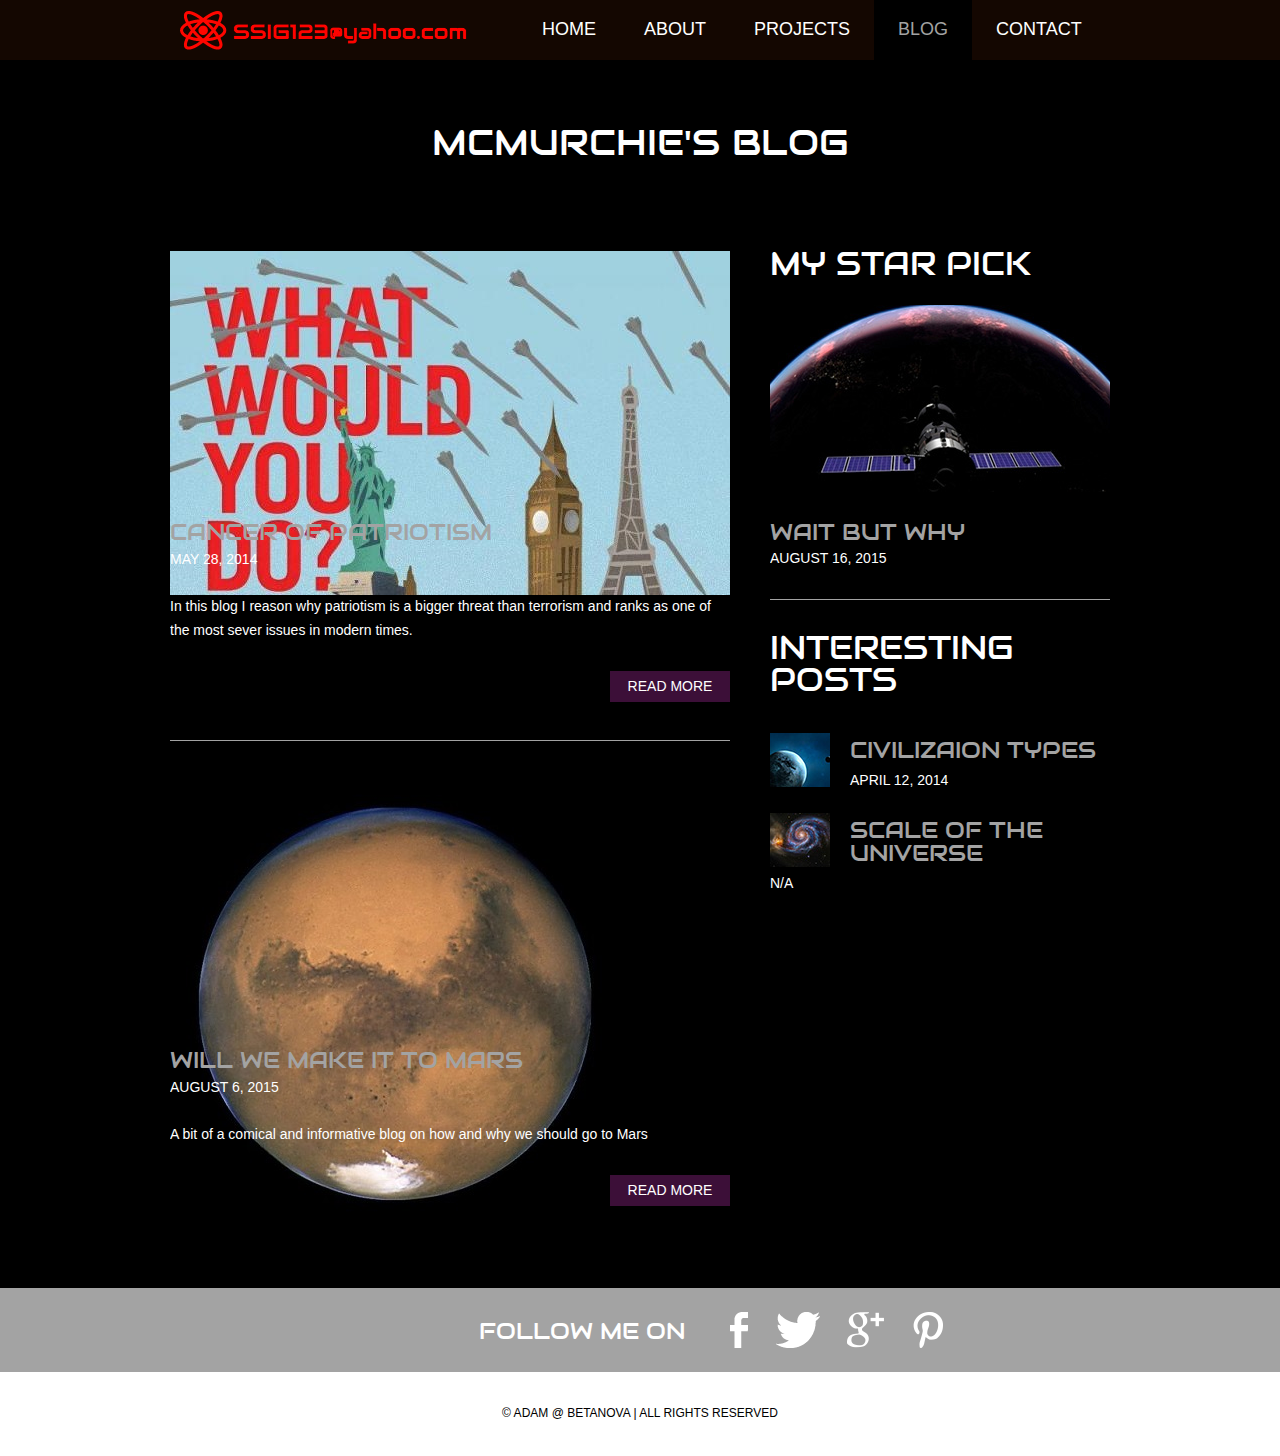
<file: blog.html>
<!doctype html>
<!-- Website template by freewebsitetemplates.com -->
<html>
<head>
	<meta charset="UTF-8">
	<meta name="viewport" content="width=device-width, initial-scale=1.0">
	<title>Betanova</title>
	<link rel="stylesheet" href="css/style.css" type="text/css">
	<link rel="stylesheet" type="text/css" href="css/mobile.css">
	<script src="js/mobile.js" type="text/javascript"></script>
</head>
<body>
	<div id="page">
		<div id="header">
			<div>
				<a href="index.html" class="logo"><img src="images/logo.png" alt=""></a>
				<ul id="navigation">
					<li>
						<a href="index.html">Home</a>
					</li>
					<li>
						<a href="about.html">About</a>
					</li>
					<li class="menu">
						<a href="projects.html">Projects</a>
						<ul class="primary">
							<li>
								<a href="proj1.html">proj 1</a>
							</li>
						</ul>
					</li>
					<li class="menu selected">
						<a href="blog.html">Blog</a>
						<ul class="secondary">
						<!--	<li>
								<a href="singlepost.html">Single post</a>
							</li> -->
						</ul>
					</li>
					<li>
						<a href="contact.html">Contact</a>
					</li>
				</ul>
			</div>
		</div>
		<div id="body">
			<div class="header">
				<div>
					<h1>McMurchie's Blog</h1>
					<div class="article">
						<ul>
							<li>
								<a href="https://alochonaa.com/2014/05/28/the-cancer-of-patriotism/"><img src="images/satellite-dish.jpg" alt=""></a>
								<h1>Cancer of Patriotism</h1>
								<span>May 28, 2014</span>
								<p>In this blog I reason why patriotism is a bigger threat than terrorism and ranks as one of the most sever issues in modern times.</p>
								<a href="https://alochonaa.com/2014/05/28/the-cancer-of-patriotism/" class="more">Read More</a>
							</li>						
							<li>
								<a href="https://willwemakeittomars.quora.com/"><img src="images/mars.jpg" alt=""></a>
								<h1>Will We Make it to Mars</h1>
								<span>August 6, 2015</span>
								<p>A bit of a comical and informative blog on how and why we should go to Mars</p>
								<a href="https://willwemakeittomars.quora.com/" class="more">Read More</a>
							</li>

						</ul>
					</div>
					<div class="sidebar">
						<ul>
							<li>
								<h1>My Star Pick</h1>
								<a href="http://waitbutwhy.com/2015/08/how-and-why-spacex-will-colonize-mars.html"><img src="images/moon-satellite.jpg" alt=""></a>
								<h2>WAIT BUT WHY</h2>
								<span>August 16, 2015</span>
							</li>
							<li>
								<h1>INTERESTING POSTS</h1>
								<ul>
									<li>
										<a href="http://www.veronicasicoe.com/blog/2014/04/the-kardashev-scale-0-to-6/"><img src="images/alien-life.jpg" alt=""></a>
										<h2>Civilizaion Types</h2>
										<span>April 12, 2014</span>
									</li>
									<li>
										<a href="http://htwins.net/scale2/"><img src="images/galaxy.jpg" alt=""></a>
										<h2>Scale of the Universe</h2>
										<span>N/A</span>
									</li>
								</ul>
							</li>
						</ul>
					</div>
				</div>
			</div>
		</div>
		<div id="footer">
			<div class="connect">
				<div>
					<h1>FOLLOW ME ON</h1>
					<div>
						<a href="https://www.facebook.com/public/Adam-McMurchie class="facebook">facebook</a>
						<a href="https://twitter.com/mcmurchie" class="twitter">twitter</a>
						<a href="https://plus.google.com/112993736220754846630" class="googleplus">googleplus</a>
						<a href="https://uk.linkedin.com/in/adam-mcmurchie-83863177" class="linkedin">linkedin</a>
					</div>
				</div>
			</div>
			<div class="footnote">
				<div>
					<p>&copy; Adam @ BetaNova | ALL RIGHTS RESERVED</p>
				</div>
			</div>
		</div>
	</div>
</body>
</html>
</file>
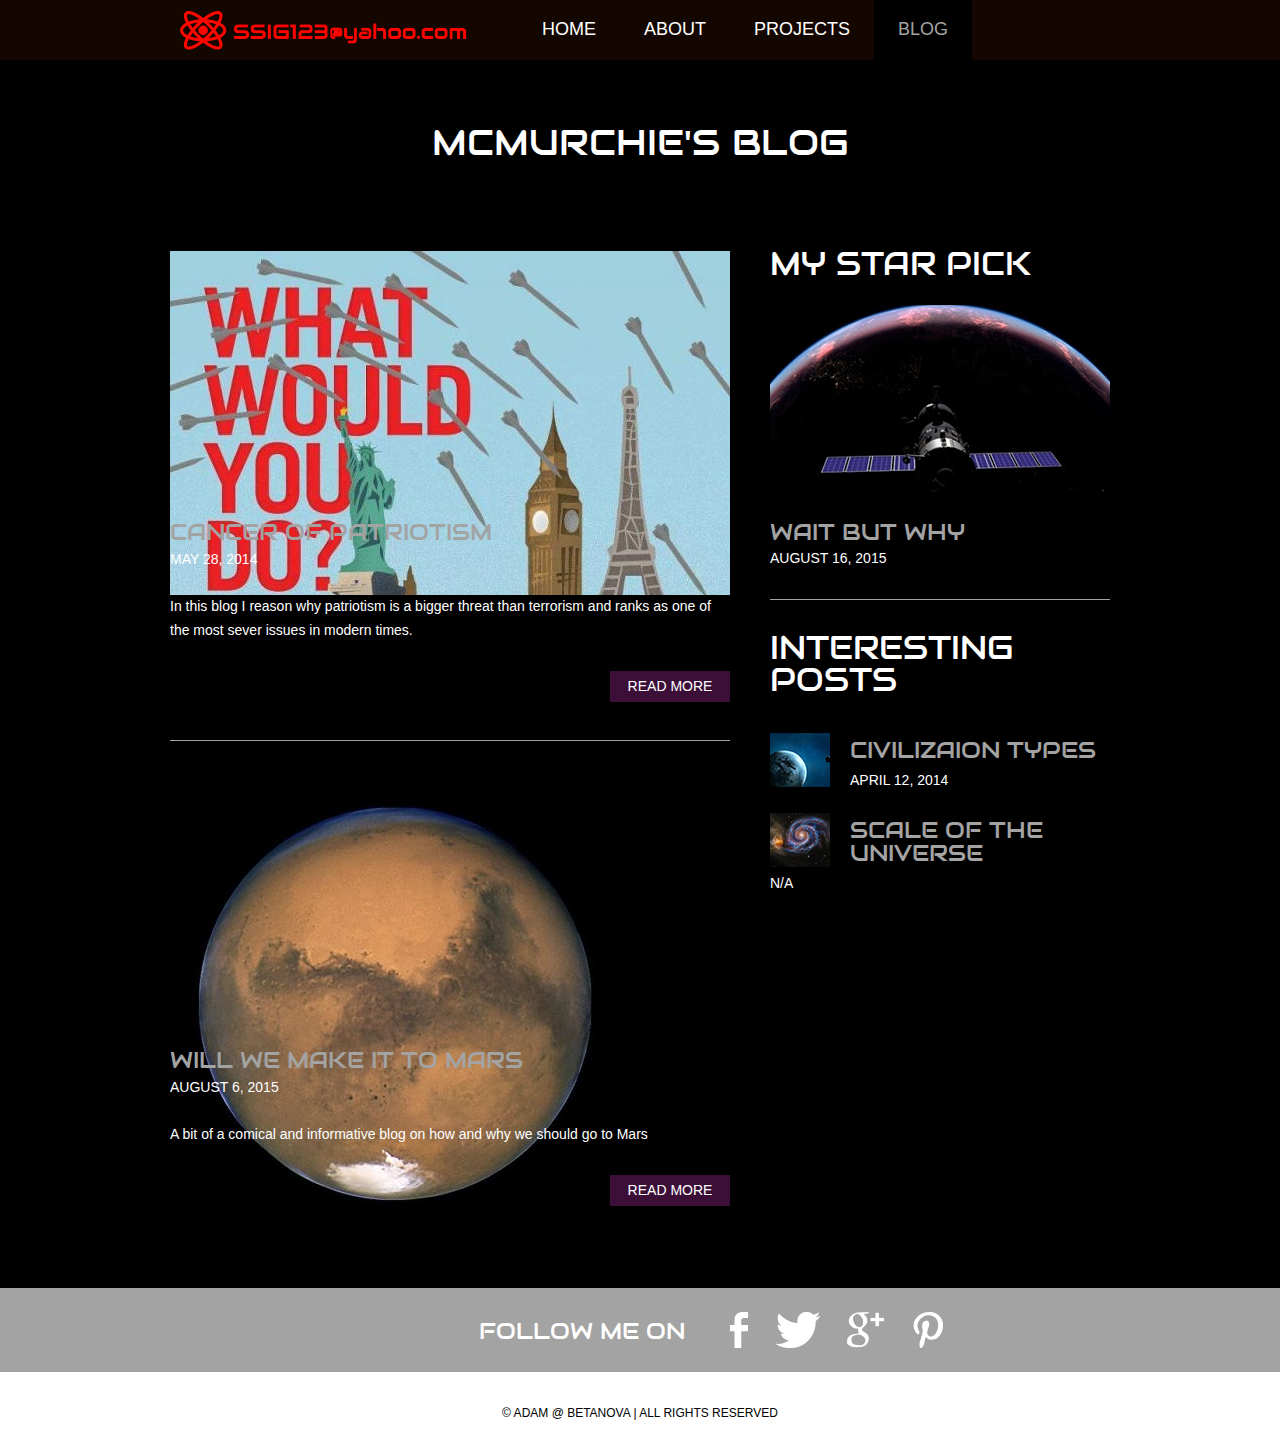
<file: blog2.html>
<!doctype html>
<!-- Website template by freewebsitetemplates.com -->
<html>
<head>
	<meta charset="UTF-8">
	<meta name="viewport" content="width=device-width, initial-scale=1.0">
	<title>Betanova</title>
	<link rel="stylesheet" href="css/style.css" type="text/css">
	<link rel="stylesheet" type="text/css" href="css/mobile.css">
	<script src="js/mobile.js" type="text/javascript"></script>
</head>
<body>
	<div id="page">
		<div id="header">
			<div>
				<a href="index.html" class="logo"><img src="images/logo.png" alt=""></a>
				<ul id="navigation">
					<li>
						<a href="index.html">Home</a>
					</li>
					<li>
						<a href="about.html">About</a>
					</li>
					<li class="menu">
						<a href="projects.html">Projects</a>
						<ul class="primary">
							<li>
								<a href="proj1.html">proj 1</a>
							</li>
						</ul>
					</li>
					<li class="menu selected">
						<a href="blog.html">Blog</a>
						<ul class="secondary">
							<li>
								<a href="blogs/index.html>Single post</a>
							</li>
						</ul>
					</li>
					<li>
						<a href="contact.html">Contact</a>
					</li>
				</ul>
			</div>
		</div>
		<div id="body">
			<div class="header">
				<div>
					<h1>McMurchie's Blog</h1>
					<div class="article">
						<ul>
							<li>
								<a href="https://alochonaa.com/2014/05/28/the-cancer-of-patriotism/"><img src="images/satellite-dish.jpg" alt=""></a>
								<h1>Cancer of Patriotism</h1>
								<span>May 28, 2014</span>
								<p>In this blog I reason why patriotism is a bigger threat than terrorism and ranks as one of the most sever issues in modern times.</p>
								<a href="https://alochonaa.com/2014/05/28/the-cancer-of-patriotism/" class="more">Read More</a>
							</li>						
							<li>
								<a href="https://willwemakeittomars.quora.com/"><img src="images/mars.jpg" alt=""></a>
								<h1>Will We Make it to Mars</h1>
								<span>August 6, 2015</span>
								<p>A bit of a comical and informative blog on how and why we should go to Mars</p>
								<a href="https://willwemakeittomars.quora.com/" class="more">Read More</a>
							</li>

						</ul>
					</div>
					<div class="sidebar">
						<ul>
							<li>
								<h1>My Star Pick</h1>
								<a href="http://waitbutwhy.com/2015/08/how-and-why-spacex-will-colonize-mars.html"><img src="images/moon-satellite.jpg" alt=""></a>
								<h2>WAIT BUT WHY</h2>
								<span>August 16, 2015</span>
							</li>
							<li>
								<h1>INTERESTING POSTS</h1>
								<ul>
									<li>
										<a href="http://www.veronicasicoe.com/blog/2014/04/the-kardashev-scale-0-to-6/"><img src="images/alien-life.jpg" alt=""></a>
										<h2>Civilizaion Types</h2>
										<span>April 12, 2014</span>
									</li>
									<li>
										<a href="http://htwins.net/scale2/"><img src="images/galaxy.jpg" alt=""></a>
										<h2>Scale of the Universe</h2>
										<span>N/A</span>
									</li>
								</ul>
							</li>
						</ul>
					</div>
				</div>
			</div>
		</div>
		<div id="footer">
			<div class="connect">
				<div>
					<h1>FOLLOW ME ON</h1>
					<div>
						<a href="https://www.facebook.com/public/Adam-McMurchie class="facebook">facebook</a>
						<a href="https://twitter.com/mcmurchie" class="twitter">twitter</a>
						<a href="https://plus.google.com/112993736220754846630" class="googleplus">googleplus</a>
						<a href="https://uk.linkedin.com/in/adam-mcmurchie-83863177" class="linkedin">linkedin</a>
					</div>
				</div>
			</div>
			<div class="footnote">
				<div>
					<p>&copy; Adam @ BetaNova | ALL RIGHTS RESERVED</p>
				</div>
			</div>
		</div>
	</div>
</body>
</html>
</file>
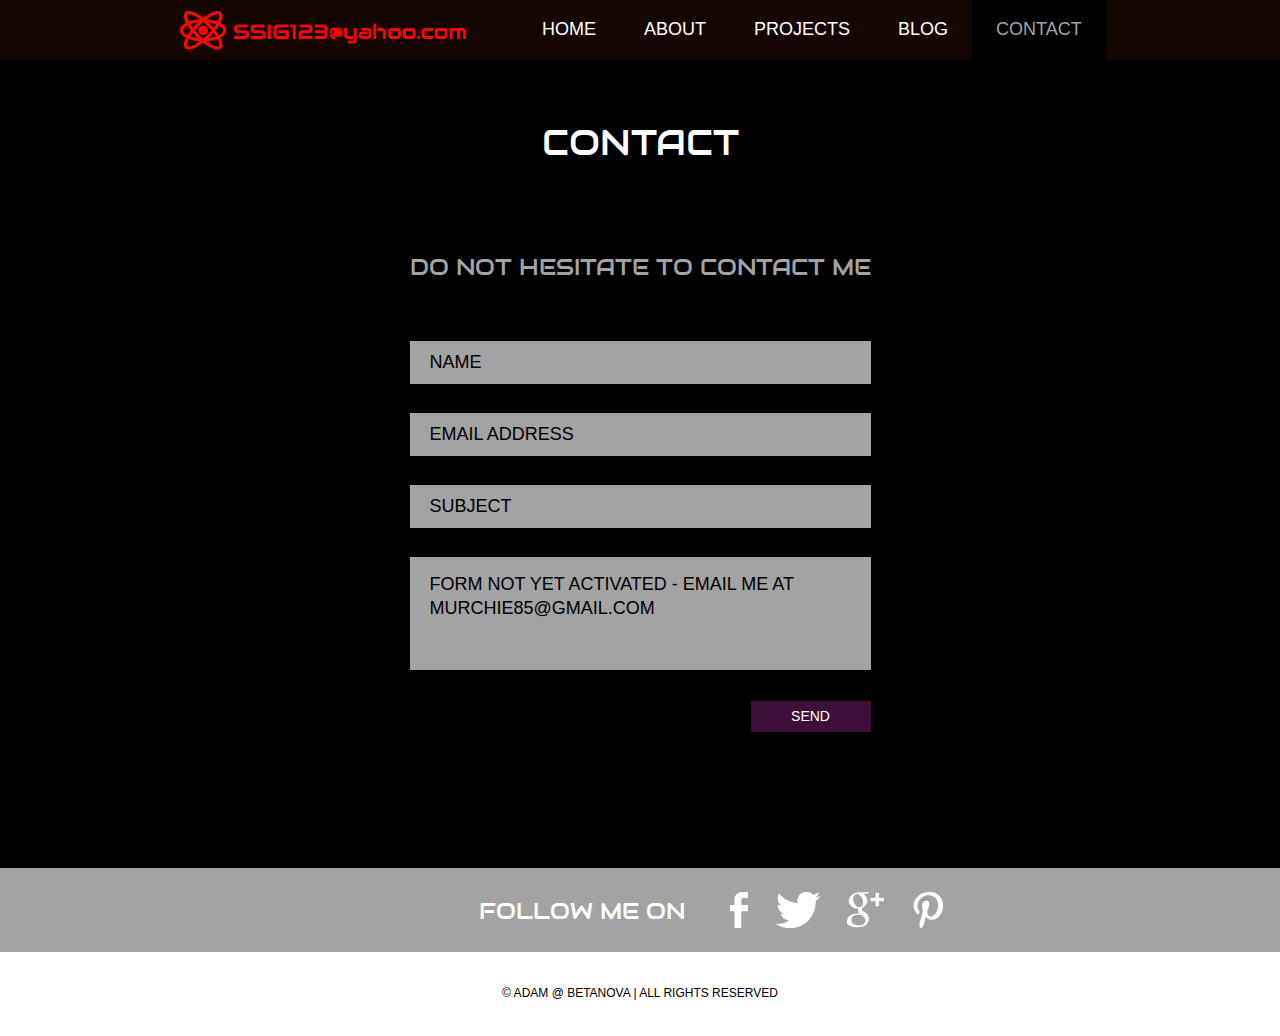
<file: contact.html>
<!doctype html>
<!-- Website template by freewebsitetemplates.com -->
<html>
<head>
	<meta charset="UTF-8">
	<meta name="viewport" content="width=device-width, initial-scale=1.0">
	<title>Betanova</title>
	<link rel="stylesheet" href="css/style.css" type="text/css">
	<link rel="stylesheet" type="text/css" href="css/mobile.css">
	<script src="js/mobile.js" type="text/javascript"></script>
</head>
<body>
	<div id="page">
		<div id="header">
			<div>
				<a href="index.html" class="logo"><img src="images/logo.png" alt=""></a>
				<ul id="navigation">
					<li>
						<a href="index.html">Home</a>
					</li>
					<li>
						<a href="about.html">About</a>
					</li>
					<li class="menu">
						<a href="projects.html">Projects</a>
						<ul class="primary">
							<li>
								<a href="proj1.html">proj 1</a>
							</li>
						</ul>
					</li>
					<li class="menu">
						<a href="blog.html">Blog</a>
						<ul class="secondary">
						
								<a href="blogs/index.html">Astro</a>
							
						</ul>
					</li>
					<li class="selected">
						<a href="contact.html">Contact</a>
					</li>
				</ul>
			</div>
		</div>
		<div id="body">
			<div class="header">
				<div class="contact">
					<h1>Contact</h1>
					<h2>DO NOT HESITATE TO CONTACT ME</h2>
					<form action="index.html">
						<input type="text" name="Name" value="Name" onblur="this.value=!this.value?'Name':this.value;" onfocus="this.select()" onclick="this.value='';">
						<input type="text" name="Email Address" value="Email Address" onblur="this.value=!this.value?'Email Address':this.value;" onfocus="this.select()" onclick="this.value='';">
						<input type="text" name="Subject" value="Subject" onblur="this.value=!this.value?'Subject':this.value;" onfocus="this.select()" onclick="this.value='';">
						<textarea name="message" cols="50" rows="7">FORM NOT YET ACTIVATED - EMAIL ME AT MURCHIE85@GMAIL.COM</textarea>
						<input type="submit" value="Send" id="submit">
					</form>
				</div>
			</div>
		</div>
		<div id="footer">
			<div class="connect">
				<div>
					<h1>FOLLOW ME ON</h1>
					<div>
						<a href="https://www.facebook.com/public/Adam-McMurchie class="facebook">facebook</a>
						<a href="https://twitter.com/mcmurchie" class="twitter">twitter</a>
						<a href="https://plus.google.com/112993736220754846630" class="googleplus">googleplus</a>
						<a href="https://uk.linkedin.com/in/adam-mcmurchie-83863177" class="linkedin">linkedin</a>
					</div>
				</div>
			</div>
			<div class="footnote">
				<div>
					<p>&copy; Adam @ BetaNova | ALL RIGHTS RESERVED</p>
				</div>
			</div>
		</div>
	</div>
</body>
</html>
</file>
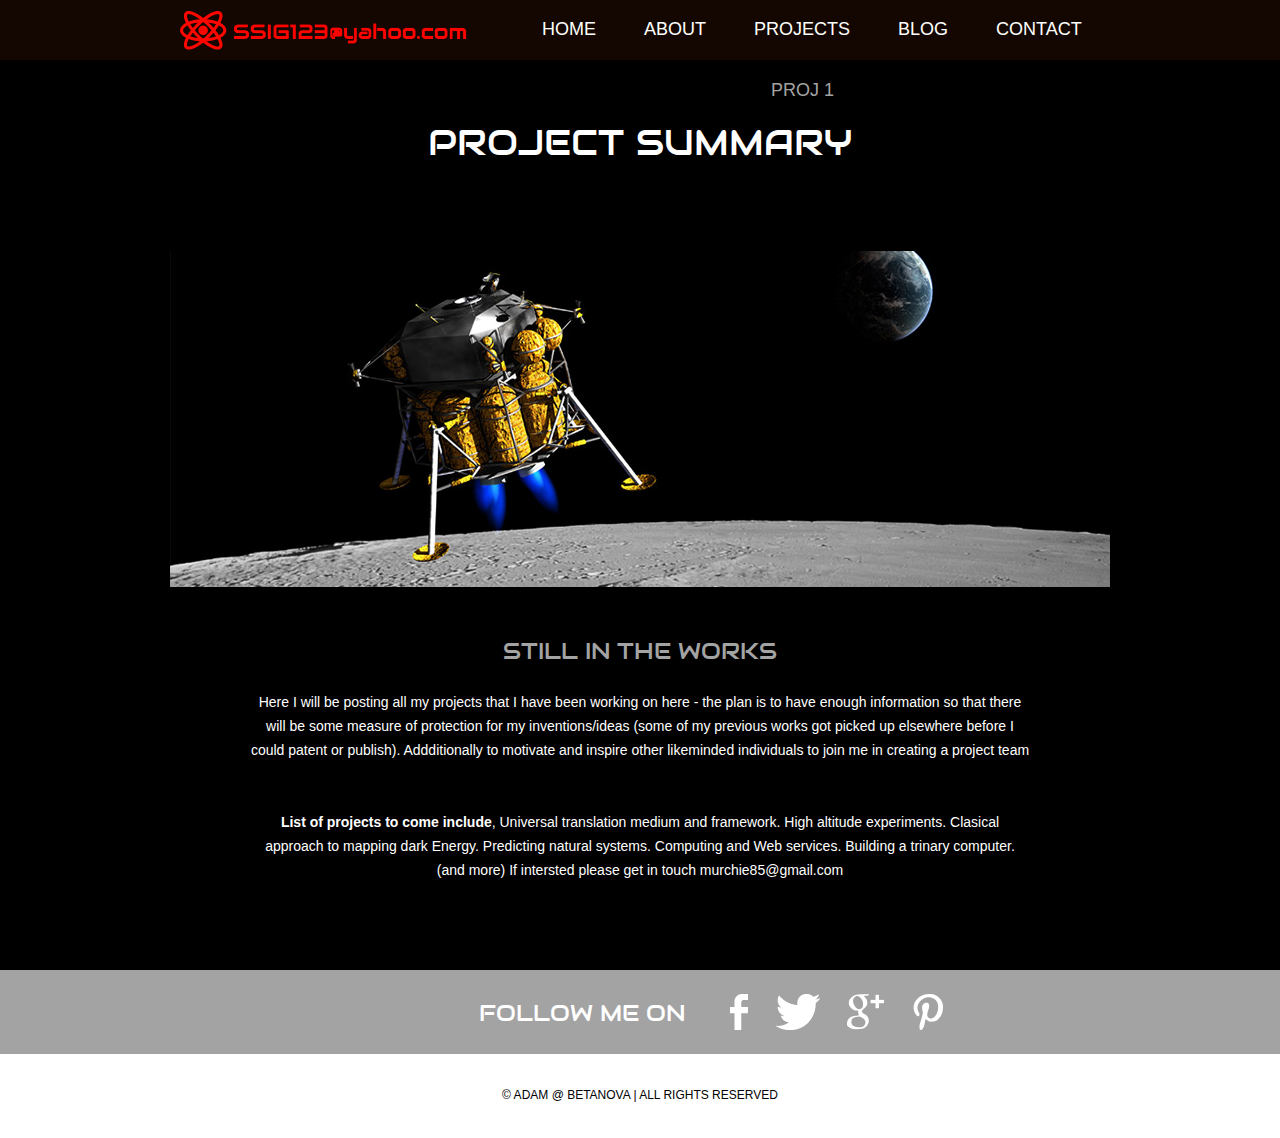
<file: proj1.html>
<!doctype html>
<!-- Website template by freewebsitetemplates.com -->
<html>
<head>
	<meta charset="UTF-8">
	<meta name="viewport" content="width=device-width, initial-scale=1.0">
	<title>proj1 - Space Science Website Template</title>
	<link rel="stylesheet" href="css/style.css" type="text/css">
	<link rel="stylesheet" type="text/css" href="css/mobile.css">
	<script src="js/mobile.js" type="text/javascript"></script>
</head>
<body>
	<div id="page">
		<div id="header">
			<div>
				<a href="index.html" class="logo"><img src="images/logo.png" alt=""></a>
				<ul id="navigation">
					<li>
						<a href="index.html">Home</a>
					</li>
					<li>
						<a href="about.html">About</a>
					</li>
					<li class="menu">
						<a href="projects.html">Projects</a>
						<ul class="primary selected">
							<li>
								<a href="proj1.html">proj 1</a>
							</li>
						</ul>
					</li>
					<li class="menu">
						<a href="blog.html">Blog</a>
						<ul class="secondary">
							<li>
								<a href="blogs/index.html">Single post</a>
							</li>
						</ul>
					</li>
					<li>
						<a href="contact.html">Contact</a>
					</li>
				</ul>
			</div>
		</div>
		<div id="body">
			<div class="header">
				<div>
					<h1>Project Summary</h1>
					<img src="images/moon-landing.jpg" alt="">
					<h2>Still In the Works</h2>
					<p>Here I will be posting  all my projects that I have been working on here - the plan is to have enough information so that there will be some measure of protection for my inventions/ideas (some of my previous works got picked up elsewhere before I could patent or publish). Addditionally to motivate and inspire other likeminded individuals to join me in creating a project team</p>
					<p><strong>List of projects to come include</strong>, Universal translation medium and framework. High altitude experiments. Clasical approach to mapping dark Energy. Predicting natural systems. Computing and Web services. Building a trinary computer. (and more) If intersted please get in touch murchie85@gmail.com</p>
				</div>
			</div>
		</div>
		<div id="footer">
			<div class="connect">
				<div>
					<h1>FOLLOW ME ON</h1>
					<div>
						<a href="https://www.facebook.com/public/Adam-McMurchie class="facebook">facebook</a>
						<a href="https://twitter.com/mcmurchie" class="twitter">twitter</a>
						<a href="https://plus.google.com/112993736220754846630" class="googleplus">googleplus</a>
						<a href="https://uk.linkedin.com/in/adam-mcmurchie-83863177" class="linkedin">linkedin</a>
					</div>
				</div>
			</div>
			<div class="footnote">
				<div>
					<p>&copy; Adam @ BetaNova | ALL RIGHTS RESERVED</p>
				</div>
			</div>
		</div>
	</div>
</body>
</html>
</file>
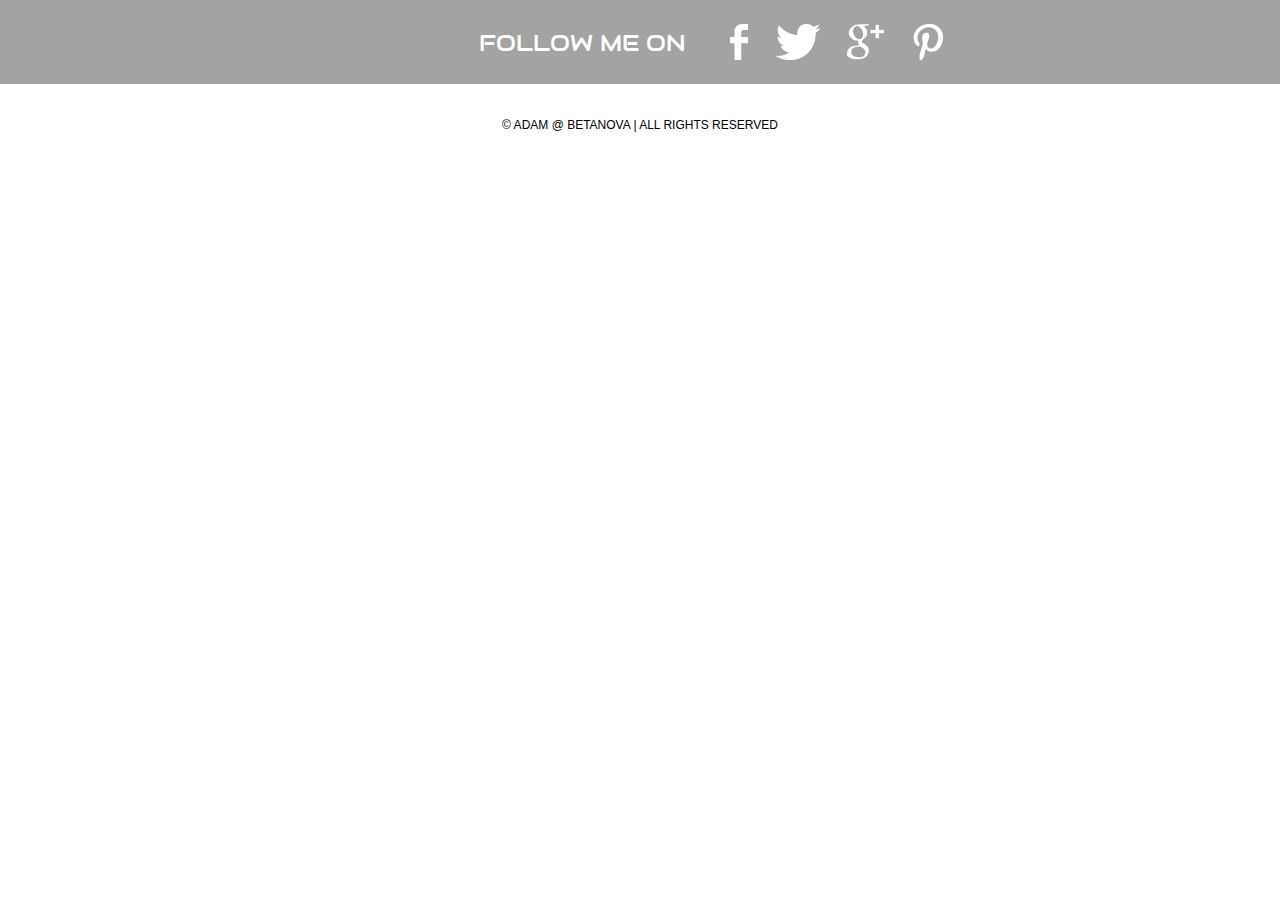
<file: projects copy.html>
<!doctype html>
<!-- Website template by freewebsitetemplates.com -->
<html>
<head>
	<meta charset="UTF-8">
	<meta name="viewport" content="width=device-width, initial-scale=1.0">
	<title>projects - Adam @ BetaNova</title>
	<link rel="stylesheet" href="css/style.css" type="text/css">
	<link rel="stylesheet" type="text/css" href="css/mobile.css">
	<script src="js/mobile.js" type="text/javascript"></script>
</head>
<body>

    
    
    </body>
    
    
    
		<div id="footer">
			<div class="connect">
				<div>
					<h1>FOLLOW ME ON</h1>
					<div>
						<a href="https://www.facebook.com/public/Adam-McMurchie class="facebook">facebook</a>
						<a href="https://twitter.com/mcmurchie" class="twitter">twitter</a>
						<a href="https://plus.google.com/112993736220754846630" class="googleplus">googleplus</a>
						<a href="https://uk.linkedin.com/in/adam-mcmurchie-83863177" class="linkedin">linkedin</a>
					</div>
				</div>
			</div>
			<div class="footnote">
				<div>
					<p>&copy; Adam @ BetaNova | ALL RIGHTS RESERVED</p>
				</div>
			</div>
		</div>
	</div>
</body>
</html>
</file>
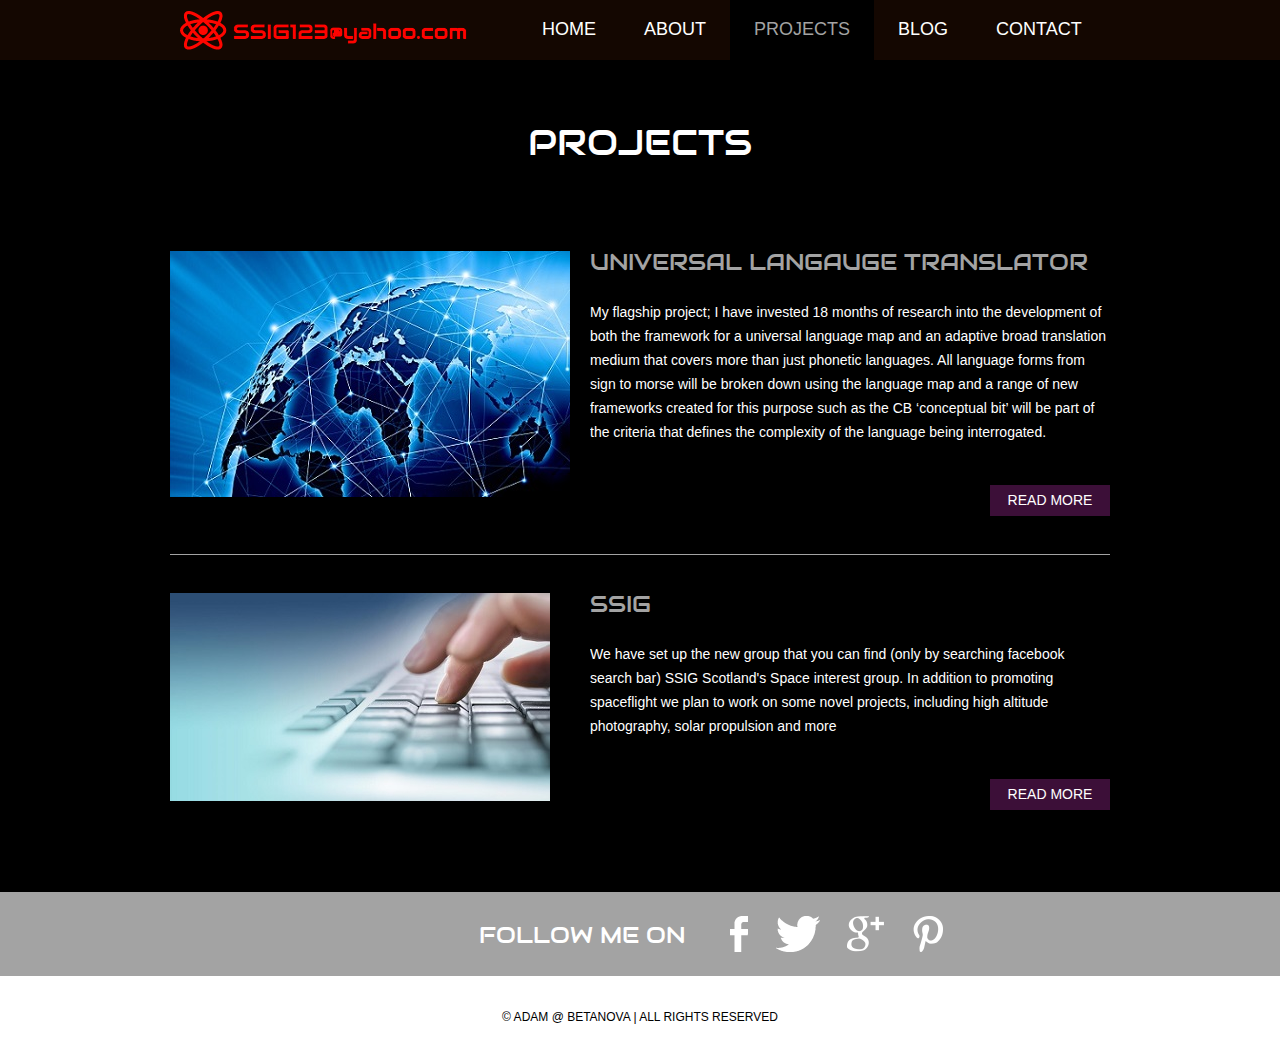
<file: projects.html>
<!doctype html>
<!-- Website template by freewebsitetemplates.com -->
<html>
<head>
	<meta charset="UTF-8">
	<meta name="viewport" content="width=device-width, initial-scale=1.0">
	<title>projects - Adam @ BetaNova</title>
	<link rel="stylesheet" href="css/style.css" type="text/css">
	<link rel="stylesheet" type="text/css" href="css/mobile.css">
	<script src="js/mobile.js" type="text/javascript"></script>
</head>
<body>
	<div id="page">
		<div id="header">
			<div>
				<a href="index.html" class="logo"><img src="images/logo.png" alt=""></a>
				<ul id="navigation">
					<li>
						<a href="index.html">Home</a>
					</li>
					<li>
						<a href="about.html">About</a>
					</li>
					<li class="menu selected">
						<a href="projects.html">Projects</a>
						<ul class="primary">
							<li>
								<a href="proj1.html">proj 1</a>
							</li>
						</ul>
					</li>
					<li class="menu">
						<a href="blog.html">Blog</a>
						<ul class="secondary">
							<li>
								<a href="blogs/index.html">Astro</a>
							</li>
						</ul>
					</li>
					<li>
						<a href="contact.html">Contact</a>
					</li>
				</ul>
			</div>
		</div>
		<div id="body">
			<div class="header">
				<div>
					<h1>Projects</h1>
					<ul>
						<li>
							<a href="proj1.html"><img src="images/curious-rover.jpg" alt=""></a>
							<div>
								<h1>Universal Langauge Translator </h1>
								<p>My flagship project; I have invested 18 months of research into the development of both the framework for a universal language map and an adaptive broad translation medium that covers more than just phonetic languages. All language forms from sign to morse will be broken down using the language map and a range of new frameworks created for this purpose such as the CB ‘conceptual bit’ will be part of the criteria that defines the complexity of the language being interrogated.</p>
								<a href="" class="more">Read More</a>
							</div>
						</li>
						<li>
							<a href="http://twistedpedia.co.nf/"><img src="images/space-station.jpg" alt=""></a>
							<div>
								<h1>SSIG</h1>
								<p>We have set up the new group that you can find (only by searching facebook search bar) SSIG Scotland's Space interest group. In addition to promoting spaceflight we plan to work  on some novel projects, including high altitude photography, solar propulsion and more </p>
								<a href="https://www.facebook.com/groups/267555843594447/" class="more">Read More</a>
							</div>
						</li>
					</ul>
				</div>
			</div>
		</div>
		<div id="footer">
			<div class="connect">
				<div>
					<h1>FOLLOW ME ON</h1>
					<div>
						<a href="https://www.facebook.com/public/Adam-McMurchie class="facebook">facebook</a>
						<a href="https://twitter.com/mcmurchie" class="twitter">twitter</a>
						<a href="https://plus.google.com/112993736220754846630" class="googleplus">googleplus</a>
						<a href="https://uk.linkedin.com/in/adam-mcmurchie-83863177" class="linkedin">linkedin</a>
					</div>
				</div>
			</div>
			<div class="footnote">
				<div>
					<p>&copy; Adam @ BetaNova | ALL RIGHTS RESERVED</p>
				</div>
			</div>
		</div>
	</div>
</body>
</html>
</file>
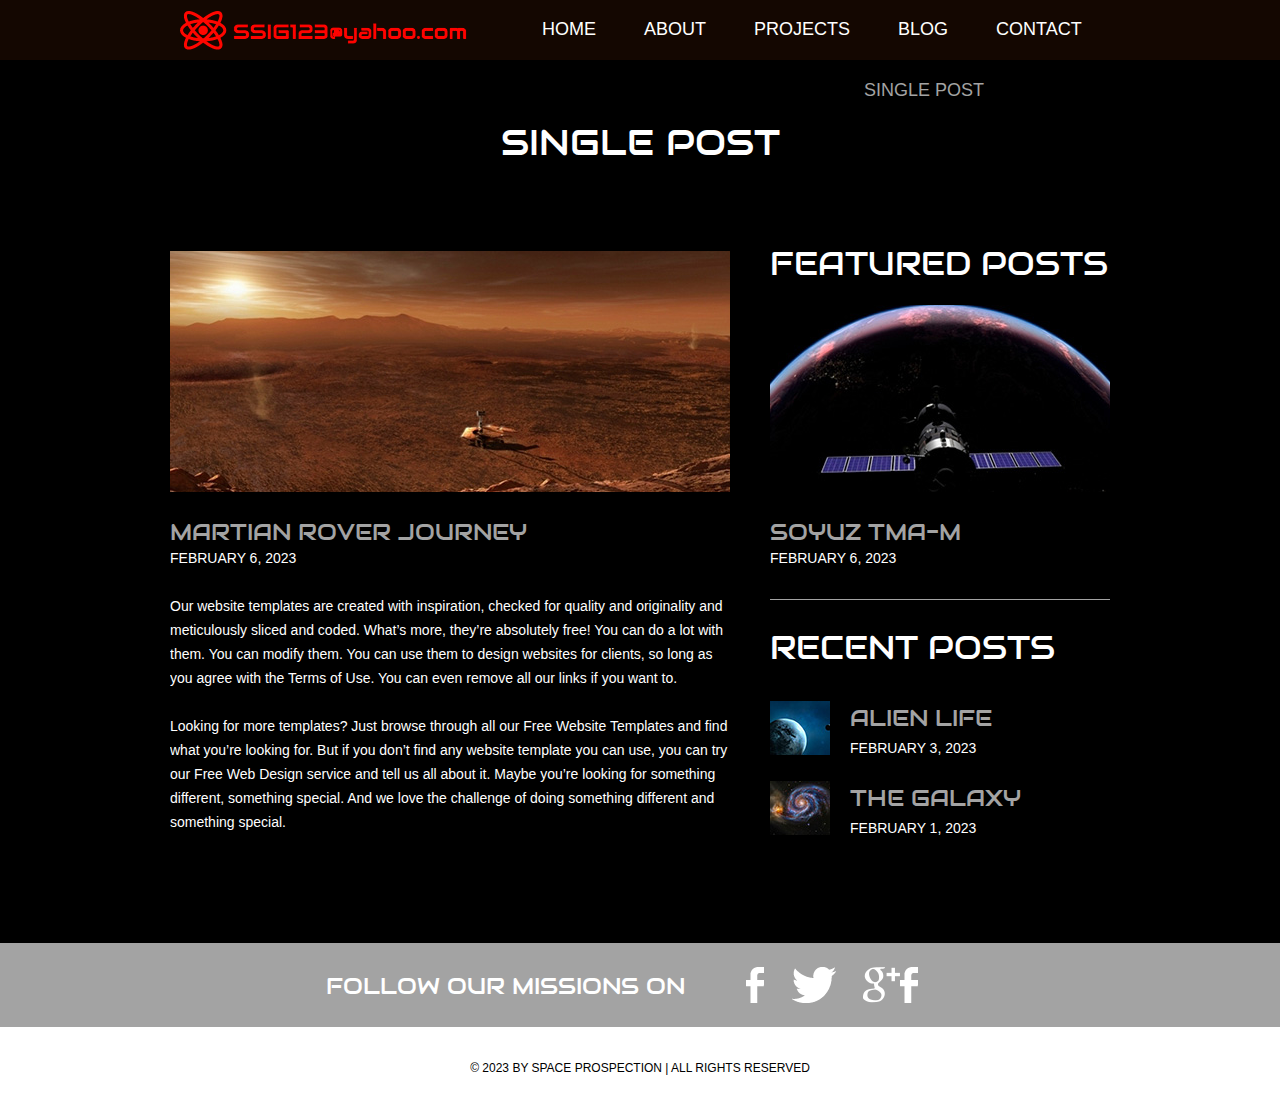
<file: singlepostA.html>
<!doctype html>
<!-- Website template by freewebsitetemplates.com -->
<html>
<head>
	<meta charset="UTF-8">
	<meta name="viewport" content="width=device-width, initial-scale=1.0">
	<title>singlepost - Space Science Website Template</title>
	<link rel="stylesheet" href="css/style.css" type="text/css">
	<link rel="stylesheet" type="text/css" href="css/mobile.css">
	<script src="js/mobile.js" type="text/javascript"></script>
</head>
<body>
	<div id="page">
		<div id="header">
			<div>
				<a href="index.html" class="logo"><img src="images/logo.png" alt=""></a>
				<ul id="navigation">
					<li>
						<a href="index.html">Home</a>
					</li>
					<li>
						<a href="about.html">About</a>
					</li>
					<li class="menu">
						<a href="projects.html">Projects</a>
						<ul class="primary">
							<li>
								<a href="proj1.html">proj 1</a>
							</li>
						</ul>
					</li>
					<li class="menu">
						<a href="blog.html">Blog</a>
						<ul class="secondary selected">
							<li>
								<a href="singlepost.html">Single post</a>
							</li>
						</ul>
					</li>
					<li>
						<a href="contact.html">Contact</a>
					</li>
				</ul>
			</div>
		</div>
		<div id="body">
			<div class="header">
				<div>
					<h1>Single Post</h1>
					<div class="article">
						<img src="images/martianrover-journey.jpg" alt="">
						<h1>MARTIAN ROVER JOURNEY</h1>
						<span>FEBRUARY 6, 2023</span>
						<p>Our website templates are created with inspiration, checked for quality and originality and meticulously sliced and coded. What’s more, they’re absolutely free! You can do a lot with them. You can modify them. You can use them to design websites for clients, so long as you agree with the Terms of Use. You can even remove all our links if you want to.</p>
						<p>Looking for more templates? Just browse through all our Free Website Templates and find what you’re looking for. But if you don’t find any website template you can use, you can try our Free Web Design service and tell us all about it. Maybe you’re looking for something different, something special. And we love the challenge of doing something different and something special.</p>
					</div>
					<div class="sidebar">
						<ul>
							<li>
								<h1>FEATURED POSTS</h1>
								<a href="blog.html"><img src="images/moon-satellite.jpg" alt=""></a>
								<h2>SOYUZ TMA-M</h2>
								<span>FEBRUARY 6, 2023</span>
							</li>
							<li>
								<h1>RECENT POSTS</h1>
								<ul>
									<li>
										<a href="blog.html"><img src="images/alien-life.jpg" alt=""></a>
										<h2>ALIEN LIFE</h2>
										<span>FEBRUARY 3, 2023</span>
									</li>
									<li>
										<a href="blog.html"><img src="images/galaxy.jpg" alt=""></a>
										<h2>THE GALAXY</h2>
										<span>FEBRUARY 1, 2023</span>
									</li>
								</ul>
							</li>
						</ul>
					</div>
				</div>
			</div>
		</div>
		<div id="footer">
			<div class="connect">
				<div>
					<h1>FOLLOW OUR  MISSIONS ON</h1>
					<div>
						<a href="http://freewebsitetemplates.com/go/facebook/" class="facebook">facebook</a>
						<a href="http://freewebsitetemplates.com/go/twitter/" class="twitter">twitter</a>
						<a href="http://freewebsitetemplates.com/go/googleplus/" class="googleplus">googleplus</a>
						<a href="http://pinterest.com/fwtemplates/" class="pinterest">pinterest</a>
					</div>
				</div>
			</div>
			<div class="footnote">
				<div>
					<p>&copy; 2023 BY SPACE PROSPECTION | ALL RIGHTS RESERVED</p>
				</div>
			</div>
		</div>
	</div>
</body>
</html>
</file>
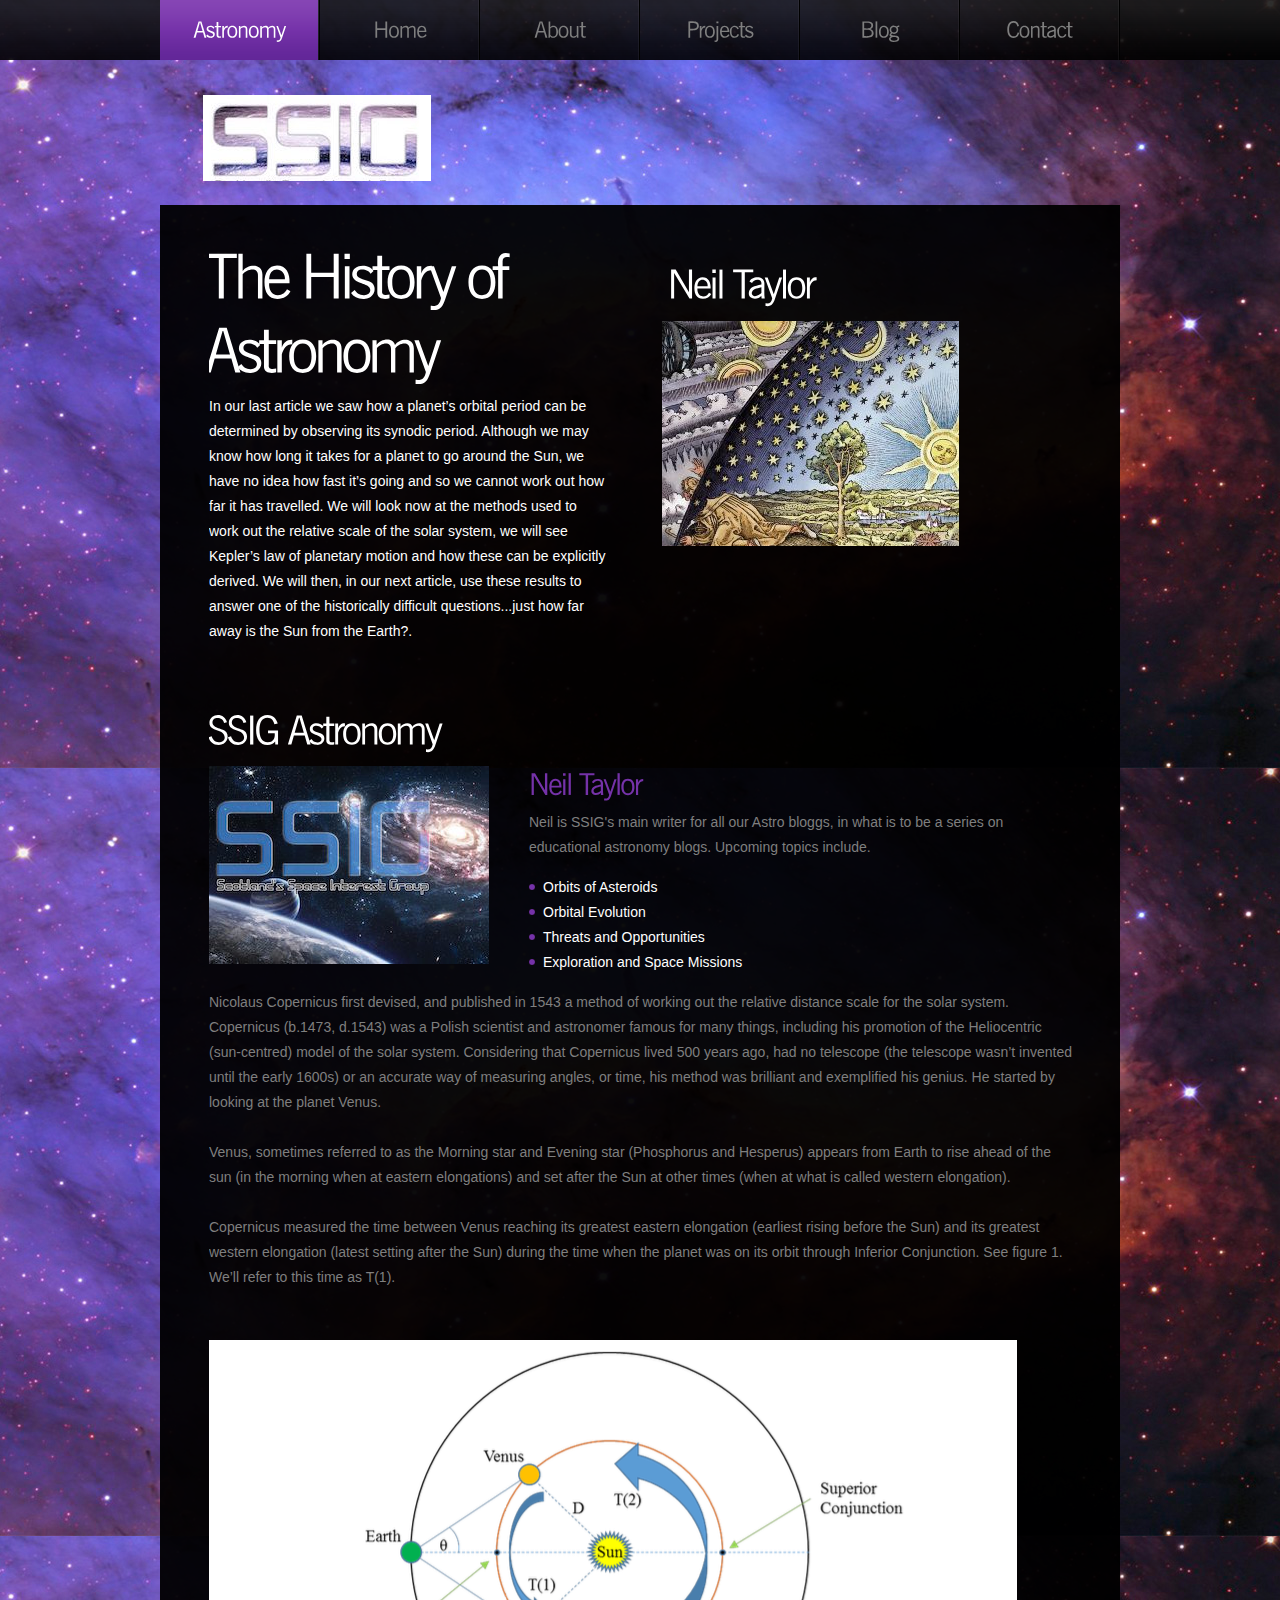
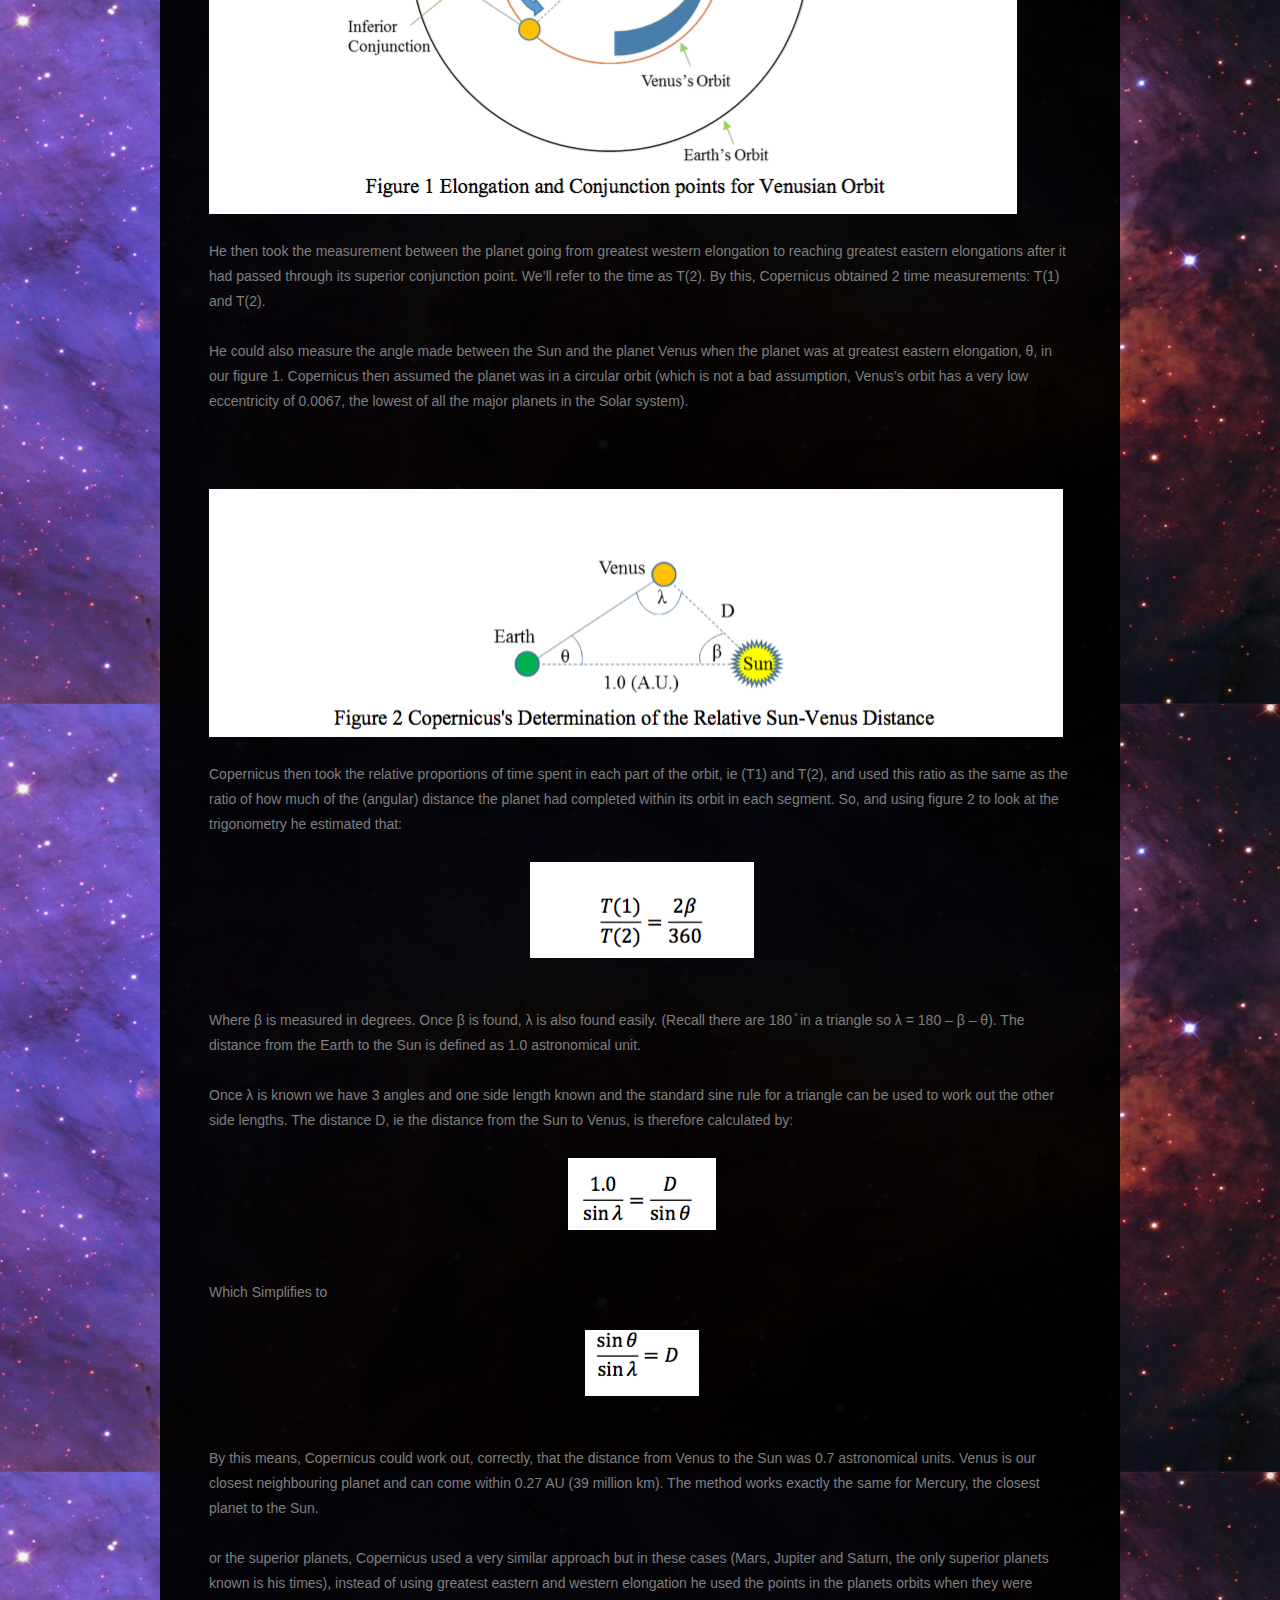
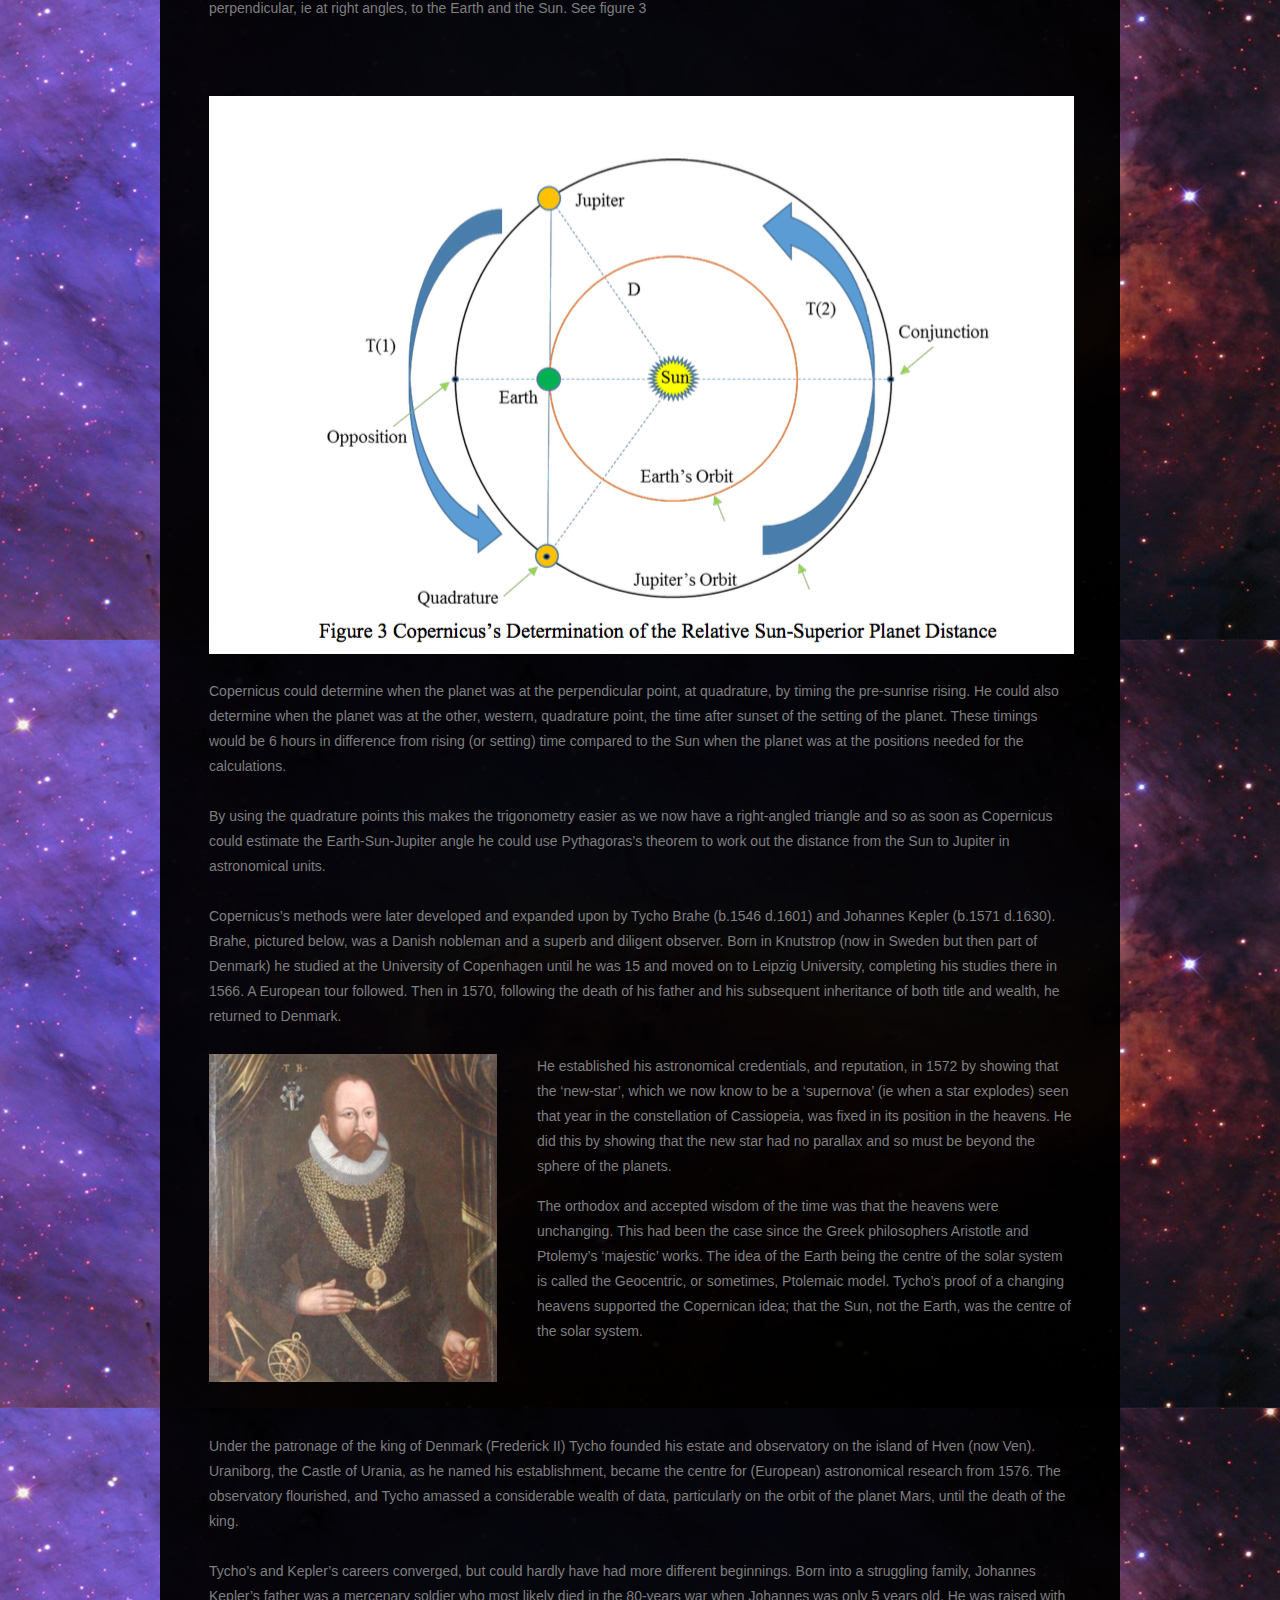
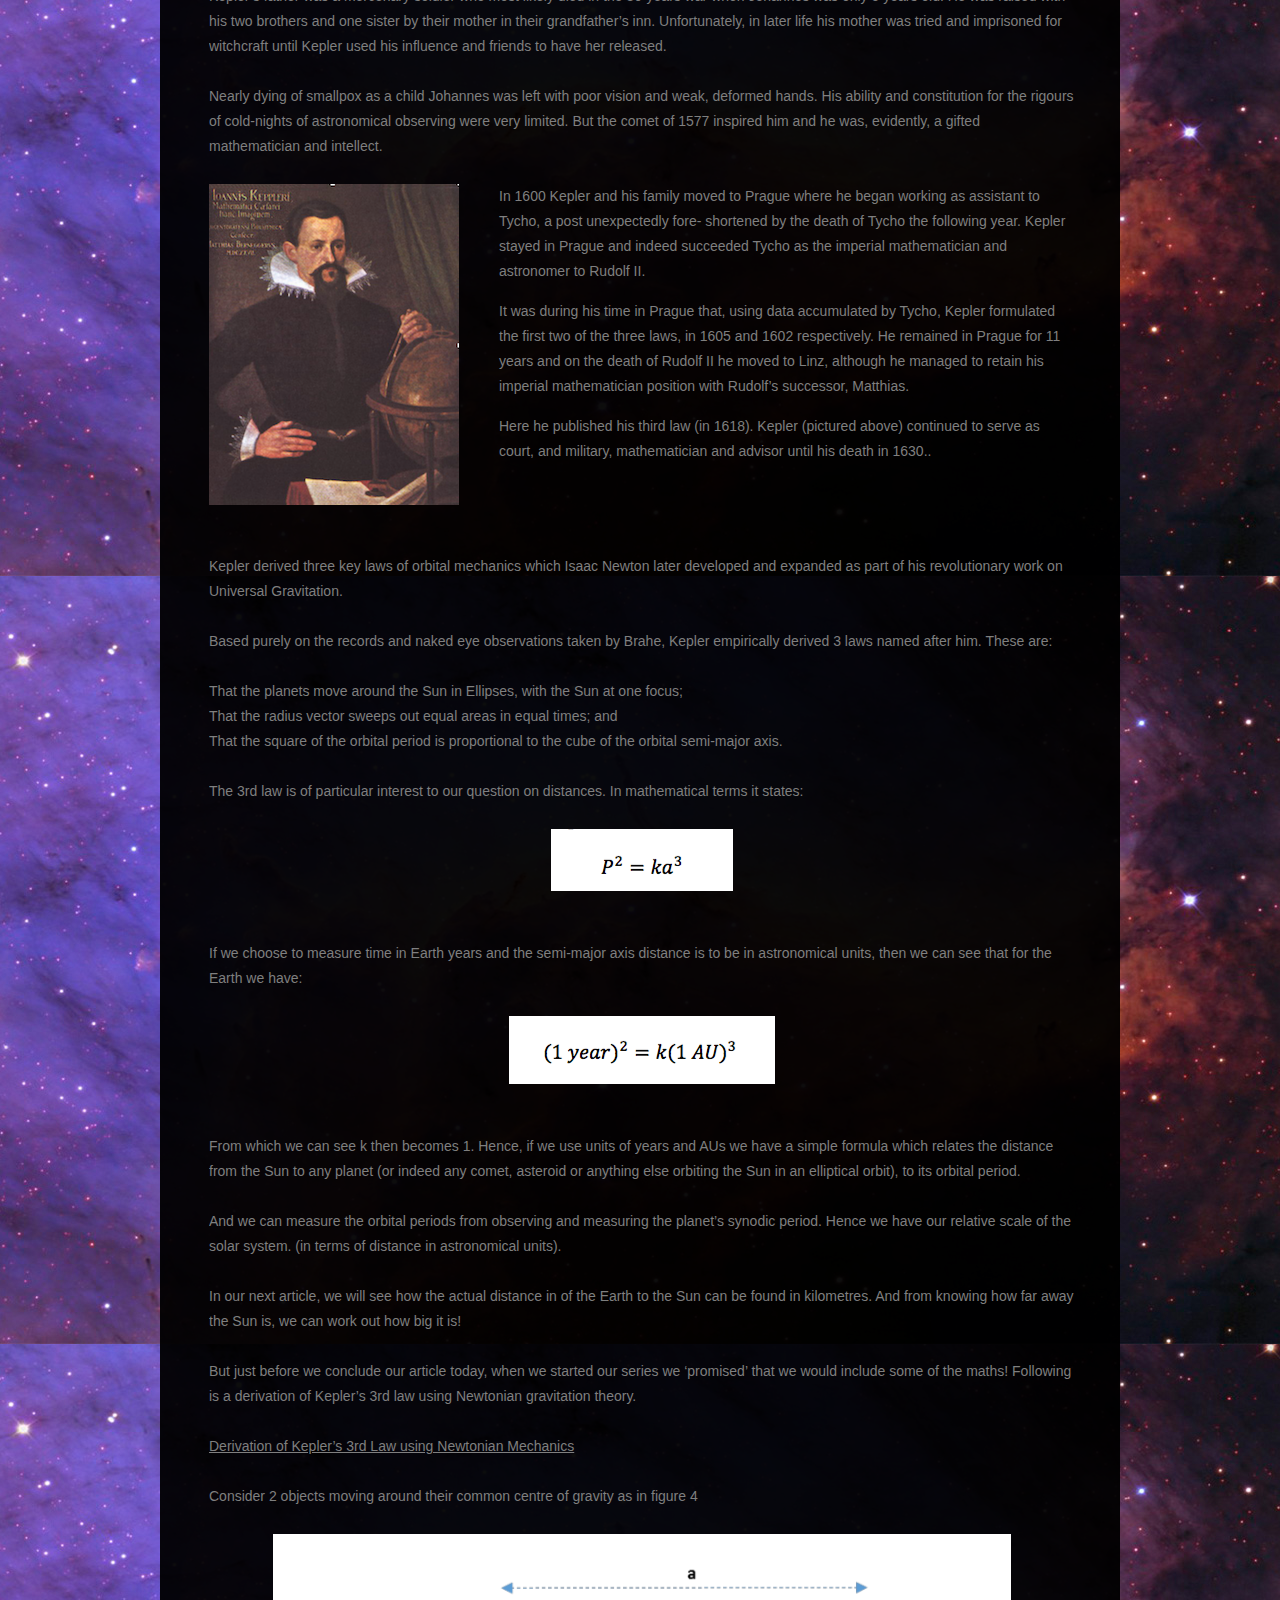
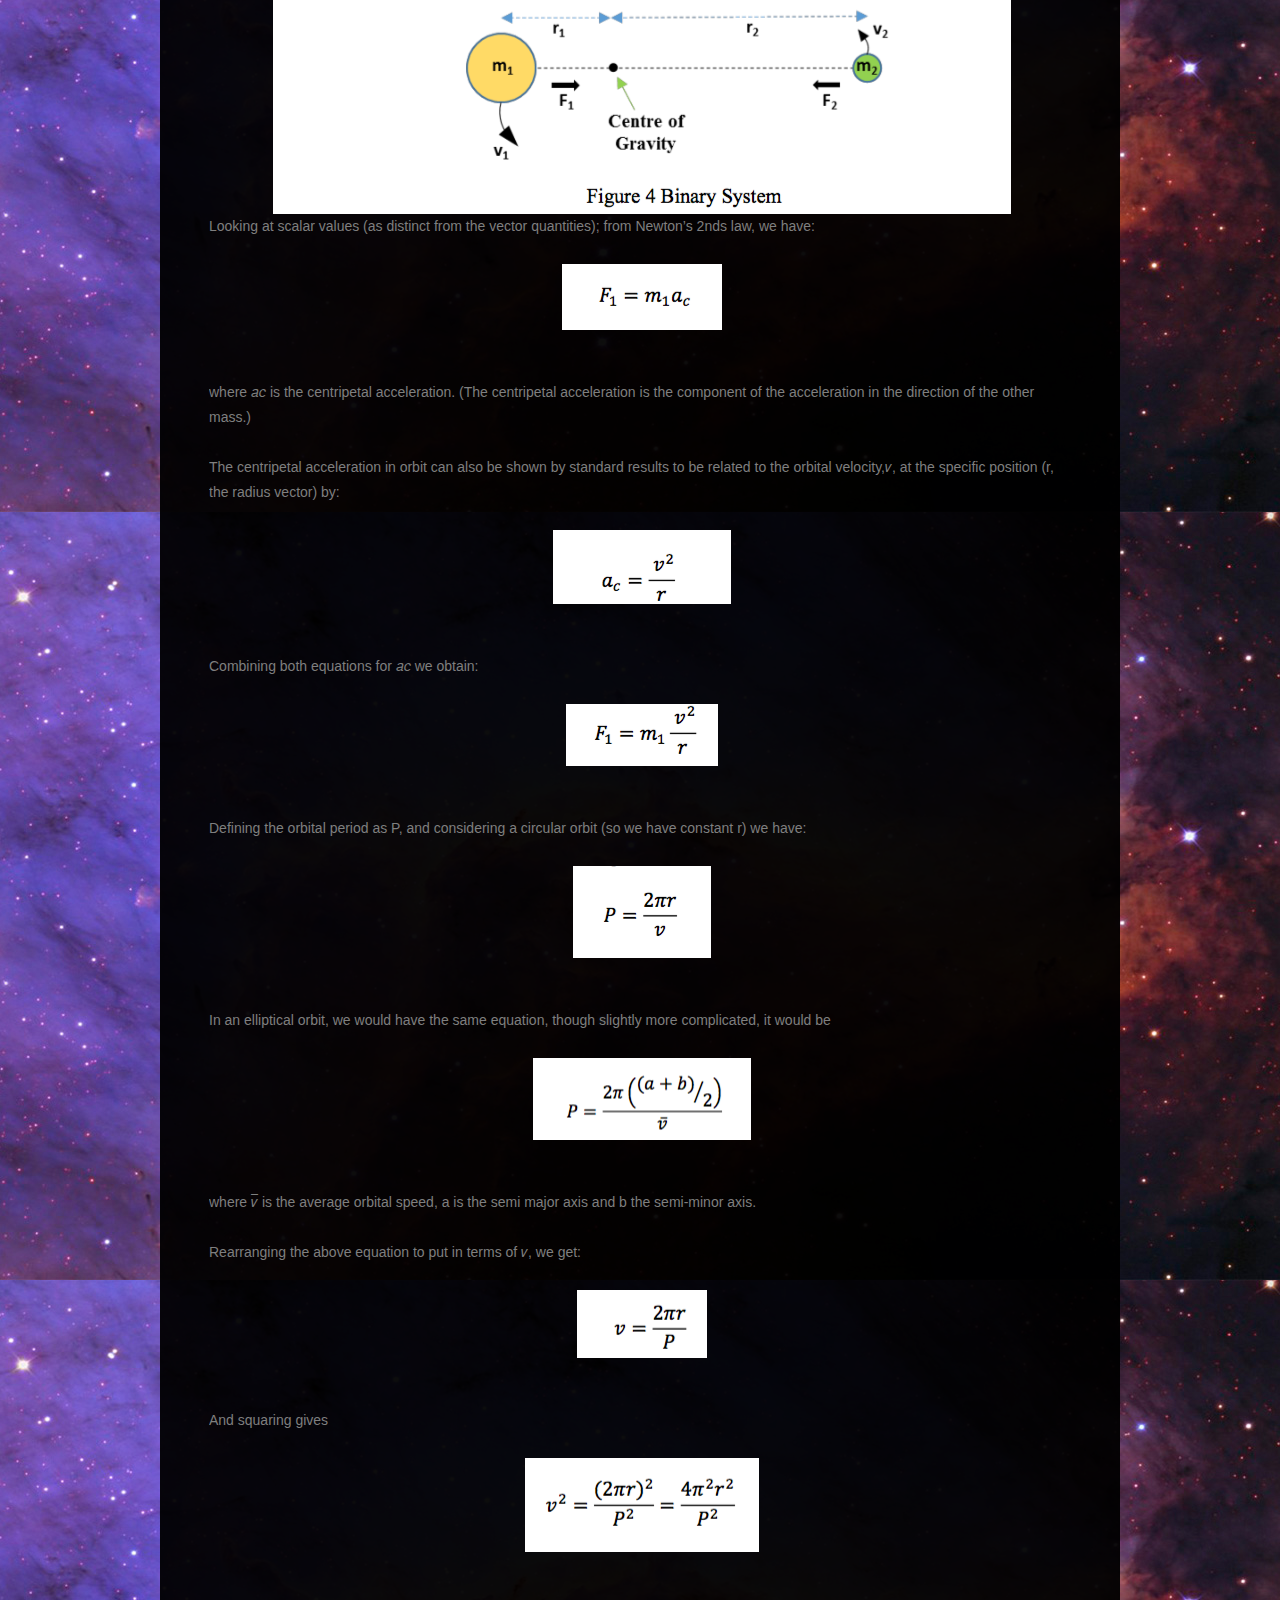
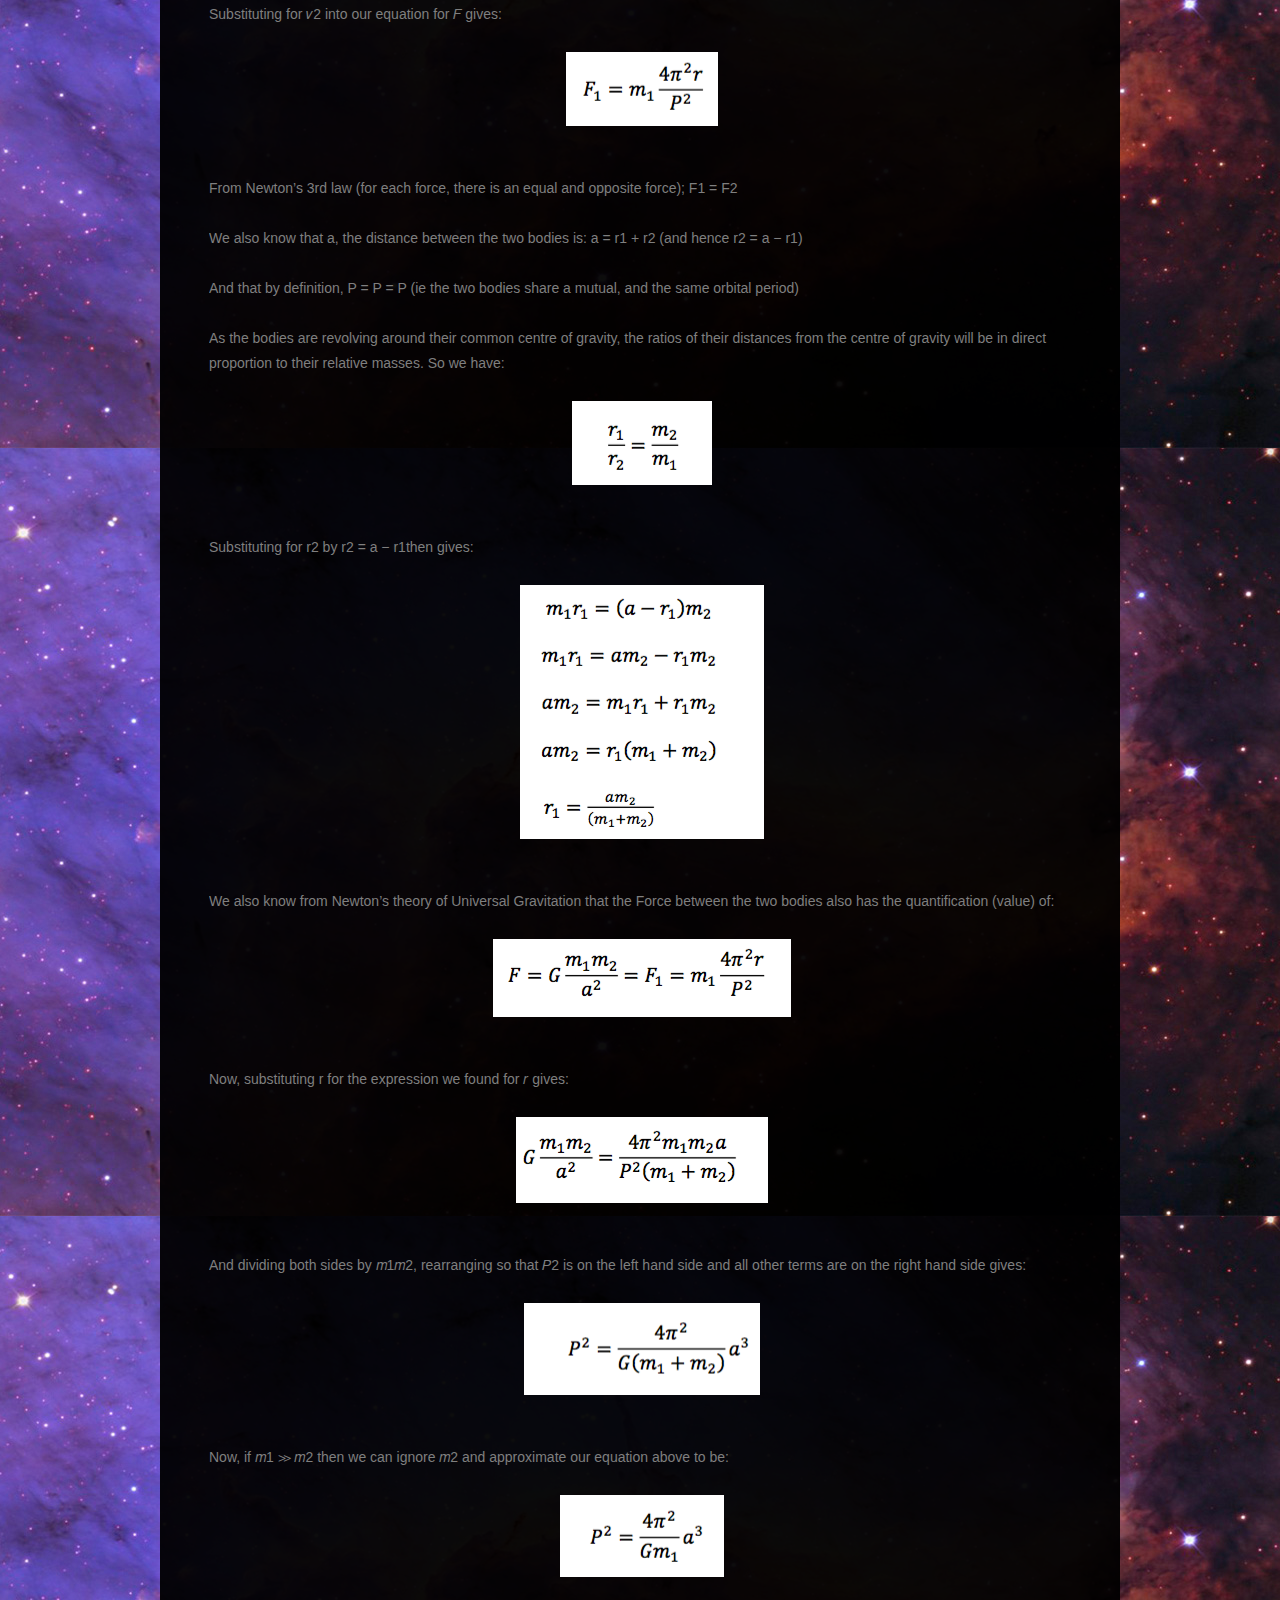
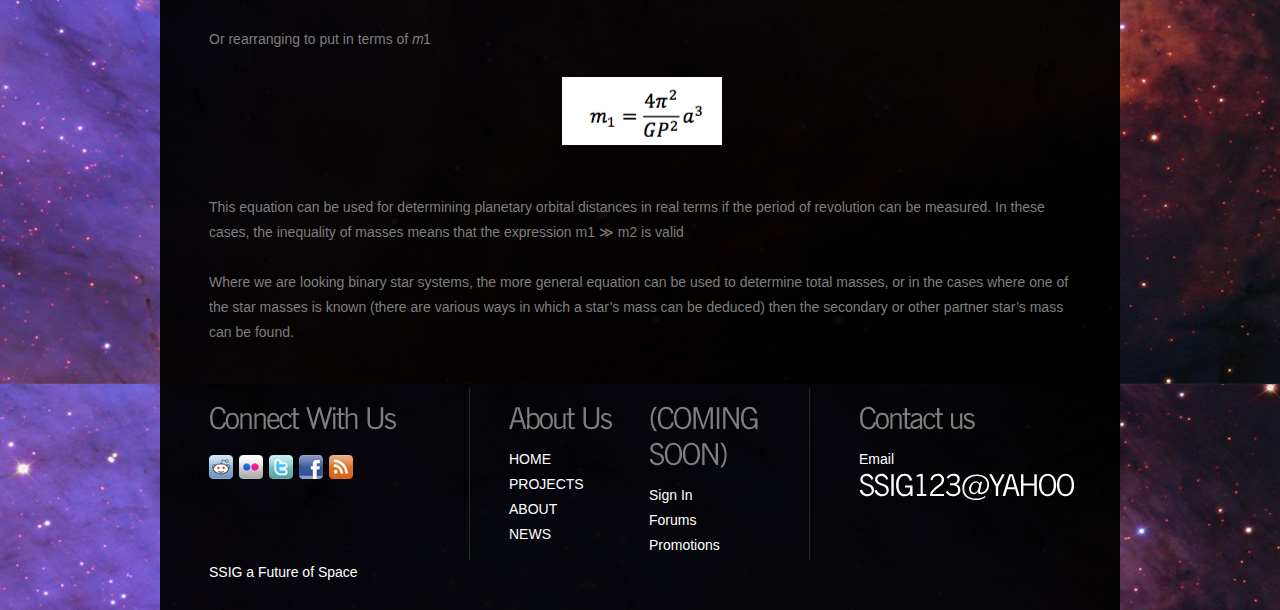
<file: blogs/SSIG2.html>
<!DOCTYPE html>
<html lang="en">
<head>
  <title></title>
  <meta charset="utf-8">
  <link rel="stylesheet" href="css/reset.css" type="text/css" media="all">
  <link rel="stylesheet" href="css/layout.css" type="text/css" media="all">
  <link rel="stylesheet" href="css/style.css" type="text/css" media="all">
  <script type="text/javascript" src="js/jquery-1.6.js" ></script>
  <script type="text/javascript" src="js/cufon-yui.js"></script>
  <script type="text/javascript" src="js/cufon-replace.js"></script>
  		<script type="text/javascript" src="js/NewsGoth_BT_400.font.js"></script>
  		<script type="text/javascript" src="js/NewsGoth_BT_700.font.js"></script>
  <script type="text/javascript" src="js/jcarousellite.js"></script>
  <script type="text/javascript" src="js/jquery.easing.1.3.js"></script>
  <script type="text/javascript" src="js/jquery.mousewheel.js"></script>
  <script type="text/javascript" src="js/atooltip.jquery.js"></script>


  <!--[if lt IE 9]>
  	<script type="text/javascript" src="js/html5.js"></script>
    <link rel="stylesheet" href="css/ie.css" type="text/css" media="all">
  <![endif]-->
	<!--[if lt IE 7]>
		<div style=' clear: both; text-align:center; position: relative;'>
			<a href="http://www.microsoft.com/windows/internet-explorer/default.aspx?ocid=ie6_countdown_bannercode"><img src="http://storage.ie6countdown.com/assets/100/images/banners/warning_bar_0000_us.jpg" border="0"  alt="" /></a>
		</div>
	<![endif]-->
</head>

<body id="page1">
	<div class="bg1">
		<div class="main">
			<!--header -->
			<header>
				<nav>
					<ul id="menu">
						<li class="active"><a href="index.html">Astronomy</a></li>
						<li><a href="Parties.html">Home</a></li>
						<li><a href="Gallery.html">About</a></li>
						<li><a href="Residents.html">Projects</a></li>
						<li><a href="News.html">Blog</a></li>
						<li><a href="Contacts.html">Contact</a></li>
					</ul>
				</nav>
				<h1><a href="index.html" id="logo">night club feel the rhythm</a></h1>
			</header><div class="ic">More Website Templates @ TemplateMonster.com - October 03, 2011</div>
			<!--header end-->
			<div class="box">
			<!--content -->
			<article id="content">
				<div class="wrapper pad_bot1">
					<section class="col1">
						<h2 id="welcom">The History of Astronomy</h2>
						<p class="color1">In our last article we saw how a planet’s orbital period can be determined by observing its synodic period. Although we may know how long it takes for a planet to go around the Sun, we have no idea how fast it’s going and so we cannot work out how far it has travelled. We will look now at the methods used to work out the relative scale of the solar system, we will see Kepler’s law of planetary motion and how these can be explicitly derived. We will then, in our next article, use these results to answer one of the historically difficult questions...just how far away is the Sun from the Earth?.  
</p>

					</section>
					<section class="col1 pad_left1">
						<h2>Neil Taylor</h2>
						<div id="gallery1">
							<ul>
                                <img src="images/astrohistory.jpg" alt="">
                                
							</ul>
						</div>
                        
					</section>
				</div>
                
                
                
<!-- section 2 --> 
				<div class="wrapper">
					<h2>SSIG Astronomy</h2>
					<div class="wrapper">
						<figure class="left marg_right1"><a href="#"><img src="images/banner.jpg" alt=""></a></figure>
						<h3>Neil Taylor</h3>
						<p class="pad_bot1">Neil is SSIG's main writer for all our Astro bloggs, in what is to be a series on educational astronomy blogs. Upcoming topics include.</p>
						<ul class="list1 pad_bot1">
							<li><a href="#">Orbits of Asteroids</a></li>
							<li><a href="#">Orbital Evolution</a></li>
							<li><a href="#">Threats and Opportunities</a></li>
							<li><a href="#">Exploration and Space Missions</a></li>
						</ul>
                        
                        
                        
                        
                        
                        
                        
                        
                        
						<p>Nicolaus Copernicus first devised, and published in 1543 a method of working out the relative distance scale for the solar system. Copernicus (b.1473, d.1543) was a Polish scientist and astronomer famous for many things, including his promotion of the Heliocentric (sun-centred) model of the solar system. Considering that Copernicus lived 500 years ago, had no telescope (the telescope wasn’t invented until the early 1600s) or an accurate way of measuring angles, or time, his method was brilliant and exemplified his genius. He started by looking at the planet Venus.
                        </p>
						<p>Venus, sometimes referred to as the Morning star and Evening star (Phosphorus and Hesperus) appears from Earth to rise ahead of the sun (in the morning when at eastern elongations) and set after the Sun at other times (when at what is called western elongation).</p>			
                        
                        <p>Copernicus measured the time between Venus reaching its greatest eastern elongation (earliest rising before the Sun) and its greatest western elongation (latest setting after the Sun) during the time when the planet was on its orbit through Inferior Conjunction. See figure 1. We’ll refer to this time as T(1).
                        </p>						
                        
                        <br>
                        
                                    <img src="SSIG2/25.png" alt="">
                        <br>
                        <br>
                        
                        <p>He then took the measurement between the planet going from greatest western elongation to reaching greatest eastern elongations after it had passed through its superior conjunction point. We’ll refer to the time as T(2). By this, Copernicus obtained 2 time measurements: T(1) and T(2).</p>
                       
                        <p>He could also measure the angle made between the Sun and the planet Venus when the planet was at greatest eastern elongation, θ, in our figure 1. Copernicus then assumed the planet was in a circular orbit (which is not a bad assumption, Venus’s orbit has a very low eccentricity of 0.0067, the lowest of all the major planets in the Solar system).</p>
                        
                        <br>
                        <br>
                        <img src="SSIG2/19.png" alt="">

                        <br><br>
                        <p>
Copernicus then took the relative proportions of time spent in each part of the orbit, ie (T1) and T(2), and used this ratio as the same as the ratio of how much of the (angular) distance the planet had completed within its orbit in each segment. So, and using figure 2 to look at the trigonometry he estimated that:
                        </p>
                        <div align="center"> <img src="SSIG2/20.png" alt=""></div>
                        <br><br>
                        <p>Where β is measured in degrees. Once β is found, λ is also found easily. (Recall there are 180 ̊ in a triangle so λ = 180 – β – θ). The distance from the Earth to the Sun is defined as 1.0 astronomical unit.</p>
                        
                        <p>Once λ is known we have 3 angles and one side length known and the standard sine rule for a triangle can be used to work out the other side lengths. The distance D, ie the distance from the Sun to Venus, is therefore calculated by:</p>
                        
                        <div align="center"><img src="SSIG2/21.png" alt=""></div>
                        <br><br> 
                        <p>Which Simplifies to</p>
                        <div align="center"><img src="SSIG2/22.png" alt=""></div>
                        <br><br>
                        <p>By this means, Copernicus could work out, correctly, that the distance from Venus to the Sun was 0.7 astronomical units. Venus is our closest neighbouring planet and can come within 0.27 AU (39 million km). The method works exactly the same for Mercury, the closest planet to the Sun.</p>
                        
                        <p>or the superior planets, Copernicus used a very similar approach but in these cases (Mars, Jupiter and Saturn, the only superior planets known is his times), instead of using greatest eastern and western elongation he used the points in the planets orbits when they were perpendicular, ie at right angles, to the Earth and the Sun. See figure 3</p>
                        <br><br>
                        <img src="SSIG2/23.png" alt="">
                        <br><br>
                        <p>Copernicus could determine when the planet was at the perpendicular point, at quadrature, by timing the pre-sunrise rising. He could also determine when the planet was at the other, western, quadrature point, the time after sunset of the setting of the planet. These timings would be 6 hours in difference from rising (or setting) time compared to the Sun when the planet was at the positions needed for the calculations.</p>
                        
                        <p>By using the quadrature points this makes the trigonometry easier as we now have a right-angled triangle and so as soon as Copernicus could estimate the Earth-Sun-Jupiter angle he could use Pythagoras’s theorem to work out the distance from the Sun to Jupiter in astronomical units.</p>
                        
                        <p>Copernicus’s methods were later developed and expanded upon by Tycho Brahe (b.1546 d.1601) and Johannes Kepler (b.1571 d.1630). Brahe, pictured below, was a Danish nobleman and a superb and diligent observer. Born in Knutstrop (now in Sweden but then part of Denmark) he studied at the University of Copenhagen until he was 15 and moved on to Leipzig University, completing his studies there in 1566. A European tour followed. Then in 1570, following the death of his father and his subsequent inheritance of both title and wealth, he returned to Denmark.</p>
                
						<figure class="left marg_right1"><a href="#"><img src="SSIG2/24.png" alt=""></a></figure>
						
						<p class="pad_bot1">He established his astronomical credentials, and reputation, in 1572 by showing that the ‘new-star’, which we now know to be a ‘supernova’ (ie when a star explodes) seen that year in the constellation of Cassiopeia, was fixed in its position in the heavens. He did this by showing that the new star had no parallax and so must be beyond the sphere of the planets.</p>
						<p class="pad_bot1">The orthodox and accepted wisdom of the time was that the heavens were unchanging. This had been the case since the Greek philosophers Aristotle and Ptolemy’s ‘majestic’ works. The idea of the Earth being the centre of the solar system is called the Geocentric, or sometimes, Ptolemaic model. Tycho’s proof of a changing heavens supported the Copernican idea; that the Sun, not the Earth, was the centre of the solar system.</p>
                        
                        <br><br><br>
                        
                        <p>Under the patronage of the king of Denmark (Frederick II) Tycho founded his estate and observatory on the island of Hven (now Ven). Uraniborg, the Castle of Urania, as he named his establishment, became the centre for (European) astronomical research from 1576. The observatory flourished, and Tycho amassed a considerable wealth of data, particularly on the orbit of the planet Mars, until the death of the king.</p>
                        <p>Tycho’s and Kepler’s careers converged, but could hardly have had more different beginnings. Born into a struggling family, Johannes Kepler’s father was a mercenary soldier who most likely died in the 80-years war when Johannes was only 5 years old. He was raised with his two brothers and one sister by their mother in their grandfather’s inn. Unfortunately, in later life his mother was tried and imprisoned for witchcraft until Kepler used his influence and friends to have her released.</p>
                        <p>Nearly dying of smallpox as a child Johannes was left with poor vision and weak, deformed hands. His ability and constitution for the rigours of cold-nights of astronomical observing were very limited. But the comet of 1577 inspired him and he was, evidently, a gifted mathematician and intellect.</p>
                        
						<figure class="left marg_right1"><a href="#"><img src="SSIG2/kepler.png" alt=""></a></figure>
						
						<p class="pad_bot1">In 1600 Kepler and his family moved to Prague where he began working as assistant to Tycho, a post unexpectedly fore- shortened by the death of Tycho the following year. Kepler stayed in Prague and indeed succeeded Tycho as the imperial mathematician and astronomer to Rudolf II.</p>
						<p class="pad_bot1">It was during his time in Prague that, using data accumulated by Tycho, Kepler formulated the first two of the three laws, in 1605 and 1602 respectively. He remained in Prague for 11 years and on the death of Rudolf II he moved to Linz, although he managed to retain his imperial mathematician position with Rudolf’s successor, Matthias.</p>
						<p class="pad_bot1">Here he published his third law (in 1618). Kepler (pictured above) continued to serve as court, and military, mathematician and advisor until his death in 1630..</p>
                        <br><br><br>
                        <p>Kepler derived three key laws of orbital mechanics which Isaac Newton later developed and expanded as part of his revolutionary work on Universal Gravitation.</p>
                        <p>Based purely on the records and naked eye observations taken by Brahe, Kepler empirically derived 3 laws named after him. These are:</p>
                        
                            <li type="1">That the planets move around the Sun in Ellipses, with the Sun at one focus;</li>
                            <li type="1">That the radius vector sweeps out equal areas in equal times; and</li>
                            <li type="1">That the square of the orbital period is proportional to the cube of the orbital semi-major axis.</li>
                        <br>
                        <p>The 3rd law is of particular interest to our question on distances. In mathematical terms it states:</p>
                        <div align="center"><img src="SSIG2/3.png" alt=""></div>
                        <br><br>
                        <P>If we choose to measure time in Earth years and the semi-major axis distance is to be in astronomical units, then we can see that for the Earth we have:
                        </P>
                        <div align="center"><img src="SSIG2/4.png" alt=""></div>
                        <br><br>
                        <p>From which we can see k then becomes 1. Hence, if we use units of years and AUs we have a simple formula which relates the distance from the Sun to any planet (or indeed any comet, asteroid or anything else orbiting the Sun in an elliptical orbit), to its orbital period.</p>
                        <p>And we can measure the orbital periods from observing and measuring the planet’s synodic period. Hence we have our relative scale of the solar system. (in terms of distance in astronomical units).</p>
                        <p>In our next article, we will see how the actual distance in of the Earth to the Sun can be found in kilometres. And from knowing how far away the Sun is, we can work out how big it is!</p>
                        <p>
                            But just before we conclude our article today, when we started our series we ‘promised’ that we would include some of the maths! Following is a derivation of Kepler’s 3rd law using Newtonian gravitation theory.</p>
                        <p><u>Derivation of Kepler’s 3rd Law using Newtonian Mechanics</u></p>
                        <p>Consider 2 objects moving around their common centre of gravity as in figure 4</p>
                        <div align="center"><img src="SSIG2/2.png" alt=""></div>
                        <p>Looking at scalar values (as distinct from the vector quantities); from Newton’s 2nds law, we have:</p>
                        <div align="center"><img src="SSIG2/5.png" alt=""></div>
                        <br><br>
                        <p>where 𝑎𝑐 is the centripetal acceleration. (The centripetal acceleration is the component of the acceleration in the direction of the other mass.)</p>
                        <p>The centripetal acceleration in orbit can also be shown by standard results to be related to the orbital velocity,𝑣, at the specific position (r, the radius vector) by:</p>
                        <div align="center">  <img src="SSIG2/6.png" alt=""></div>
                        <br><br>
                        <p>Combining both equations for 𝑎𝑐 we obtain:</p>
                        <div align="center"><img src="SSIG2/7.png" alt=""></div>
                        <br><br>
                        <p>Defining the orbital period as P, and considering a circular orbit (so we have constant r) we have:</p>
                        <div align="center"><img src="SSIG2/8.png" alt=""></div>
                        <br><br>
                        <p>In an elliptical orbit, we would have the same equation, though slightly more complicated, it would be</p>
                        <div align="center"><img src="SSIG2/9.png" alt=""></div>
                        <br><br>
                        <p>where 𝑣̅ is the average orbital speed, a is the semi major axis and b the semi-minor axis.</p>
                        
                        <p>Rearranging the above equation to put in terms of 𝑣, we get:</p>
                        <div align="center"><img src="SSIG2/10.png" alt=""></div>
                        <br><br>
                        
                        <p>And squaring gives</p>
                        <div align="center"> <img src="SSIG2/11.png" alt=""></div>
                        <br><br>
                        
                        <p>Substituting for 𝑣2 into our equation for 𝐹 gives:</p>
                        <div align="center"> <img src="SSIG2/12.png" alt=""></div>
                        <br><br>
                        <p>From Newton’s 3rd law (for each force, there is an equal and opposite force); F1 = F2</p>
                        <p>We also know that a, the distance between the two bodies is: a = r1 + r2 (and hence r2 = a − r1)</p>
                        <p>And that by definition, P = P = P (ie the two bodies share a mutual, and the same orbital period)</p>
                        <p>As the bodies are revolving around their common centre of gravity, the ratios of their distances from the centre of gravity will be in direct proportion to their relative masses. So we have:</p>
                        <div align="center"><img src="SSIG2/13.png" alt=""></div>
                        <br><br>
                        <p>Substituting for r2 by r2 = a − r1then gives:</p>
                        <div align="center"><img src="SSIG2/1.png" alt=""></div>
                        <br><br>
                        <p>We also know from Newton’s theory of Universal Gravitation that the Force between the two bodies also has the quantification (value) of:</p>
                        <div align="center"><img src="SSIG2/14.png" alt=""></div>
                        <br><br>
                        <p>Now, substituting r for the expression we found for 𝑟 gives:</p>
                        <div align="center"><img src="SSIG2/15.png" alt=""></div>
                        <br><br>
                        <p>And dividing both sides by 𝑚1𝑚2, rearranging so that 𝑃2 is on the left hand side and all other terms are on the right hand side gives:</p>
                        <div align="center"><img src="SSIG2/16.png" alt=""></div>
                        <br><br>
                        
                        <p>Now, if 𝑚1 ≫ 𝑚2 then we can ignore 𝑚2 and approximate our equation above to be:</p>
                        <div align="center"><img src="SSIG2/17.png" alt=""></div>
                        <br><br>
                        <p>Or rearranging to put in terms of 𝑚1</p>
                        <div align="center"><img src="SSIG2/18.png" alt="" align="middle"></div>
                        <br><br>
                        <p>This equation can be used for determining planetary orbital distances in real terms if the period of revolution can be measured. In these cases, the inequality of masses means that the expression m1 ≫ m2 is valid</p>
                        <p>Where we are looking binary star systems, the more general equation can be used to determine total masses, or in the cases where one of the star masses is known (there are various ways in which a star’s mass can be deduced) then the secondary or other partner star’s mass can be found.</p>
                        
						

            
          
 
           
            
           
        
            
            
            
           
           
            
            
           
            
            
            
           
            
            
            
            
            


                        
					</div>
				</div>
			</article>
                
                
                
                
                
                
                
                
                
                
			<!--content end-->
			<!--footer -->
			<footer>

				<div class="line1">
					<div class="line2 wrapper">
						<div class="icons">
							<h4>Connect With Us</h4>
							<ul id="icons">
								<li><a href="#" class="normaltip" title="Reddit"><img src="images/icon1.jpg" alt=""></a></li>
								<li><a href="#" class="normaltip" title="Flickr"><img src="images/icon2.jpg" alt=""></a></li>
								<li><a href="#" class="normaltip" title="Twitter"><img src="images/icon3.jpg" alt=""></a></li>
								<li><a href="#" class="normaltip" title="Facebook"><img src="images/icon4.jpg" alt=""></a></li>
								<li><a href="#" class="normaltip" title="Rss"><img src="images/icon5.jpg" alt=""></a></li>
							</ul>
							<!-- {%FOOTER_LINK} -->
						</div>
						<div class="info">
							<h4>About Us</h4>
							<ul>
								<li><a href="#">HOME</a></li>
								<li><a href="#">PROJECTS</a></li>
								<li><a href="#">ABOUT</a></li>
								<li><a href="#">NEWS</a></li>
							</ul>
						</div>
						<div class="info">
							<h4>(COMING SOON)</h4>
							<ul>
								<li><a href="#">Sign In</a></li>
								<li><a href="#">Forums</a></li>
								<li><a href="#">Promotions</a></li>
							</ul>
						</div>
						<div class="phone">
							<h4>Contact us</h4>
							<p>Email<span>SSIG123@YAHOO.COM</span></p>
						</div>
					</div>
					<a href="https://www.gumtree.com/p/groups-associations/ssig-scotland-s-space-interest-group-/1169002384">SSIG a Future of Space</a>
				</div>
			<!--footer end-->
			</footer>
			<!--footer end-->
			</div>
		</div>
	</div>
<script>
$(document).ready(function(){
	//gallery
	$("#gallery1").jCarouselLite({
			btnNext: ".next",
		 	btnPrev: ".prev",
       		mouseWheel: true,
			vertical: true,
			circular: true,
			visible: 2,
			speed: 600,
			easing: 'easeOutCirc'
	});
	Cufon.now();
})
</script>
</body>
</html>
</file>
<file: css/style.css>
/* Website template by freewebsitetemplates.com */
body {
	margin: 0;
	padding: 0;
	position: relative;
	width: auto;
}
body #page {
	background: url("../images/bg-home.jpg") no-repeat scroll center top #000000;
	margin: 0;
	overflow: hidden;
	padding: 0;
	width: auto;
	z-index: 3;
}
a {
	text-decoration: none;
	outline: none;
}
a:active {
	background: none;
}
img {
	border: none;
}
/*-------------------------------------------FONTS---------------------------------------------*/
@font-face {
	font-family: 'audiowide-regular-webfont';
	src: url('../fonts/audiowide-regular-webfont.eot');
	src: url('../fonts/audiowide-regular-webfont.woff') format('woff'), url('../fonts/audiowide-regular-webfont.ttf') format('truetype'), url('../fonts/audiowide-regular-webfont.svg') format('svg');
}
/*----------------------------------------header-styles---------------------------------------*/
#header {
	background: url(../images/bg-transparent1.png) repeat;
	margin: 0;
	min-height: 60px;
	padding: 0;
	width: auto;
}
#header div {
	margin: 0 auto;
	max-width: 940px;
	min-height: 60px;
	padding: 0 10px;
}
#header div a.logo {
	display: block;
	float: left;
	height: 60px;
	margin: 0 44px 0 0;
	padding: 0;
	width: 304px;
}
#header div a img {
	display: block;
	margin: 0;
	padding: 0;
	width: auto;
}
#header div ul {
	display: inline-block;
	float: left;
	list-style: none;
	margin: 0;
	padding: 0;
	width: auto;
}
#header div ul li {
	float: left;
	margin: 0;
	padding: 0;
	width: auto;
}
#header div ul li a {
	color: #ffffff;
	display: block;
	font-family: Arial;
	font-size: 18px;
	font-weight: normal;
	line-height: 59px;
	margin: 0;
	min-height: 60px;
	padding: 0 24px;
 *padding: 0 23px; /* Needed for IE8 and old versions */
	text-align: center;
	text-transform: uppercase;
	width: auto;
}
#header div ul li a:hover {
	background-color: #620031;
	color: #ffffff;
}
#header div ul li.selected a {
	background-color: #000000;
	color: #a3a3a3;
}
#header div ul li.menu {
	position: relative;
}
#header div ul li.menu ul {
	display: block;
	left: -99999px;
	list-style: none;
	margin: 0;
	padding: 0;
	position: absolute;
	top: 60px;
	width: 142px;
	z-index: 50;
}
#header div ul li.menu:hover ul.primary {
	left: 31px;
}
#header div ul li.menu ul.primary.selected {
	left: 31px;
}
#header div ul li.menu:hover ul.secondary {
	left: -20px;
}
#header div ul li.menu ul.secondary.selected {
	left: -20px;
}
#header div ul li.menu ul li {
	margin: 0;
	padding: 0;
	width: auto;
}
#header div ul li.menu ul li a {
	background-color: #620031;
	color: #ffffff;
	display: block;
	font-family: Arial;
	font-size: 18px;
	font-weight: normal;
	line-height: 60px;
	margin: 0;
	min-height: 60px;
	padding: 0 10px;
	text-align: center;
	text-transform: uppercase;
	width: auto;
}
#header div ul li.menu ul.primary.selected li a, #header div ul li.menu ul.secondary.selected li a {
	background-color: #000000;
	color: #a3a3a3;
}
/*----------------------------------------body-home-styles---------------------------------------*/
#body {
	background-color: #000000;
	margin: 0;
	min-height: 808px;
	overflow: hidden;
	padding: 0;
	width: 100%;
}

#body.home {
	background: none;
	margin: 0;
	min-height: 1308px;
	overflow: hidden;
	padding: 0;
	width: 100%;
}
#body.home .header {
	background: none;
	margin: 0;
	overflow: hidden;
	padding: 0;
	width: 100%;
}
#body.home .header div {
	margin: 0 auto;
	max-width: 940px;
	overflow: hidden;
	padding: 0 10px;
	position: relative;
}
#body.home .header div img.satellite {
	display: block;
	left: -20px;
	margin: 0;
	padding: 0;
	position: absolute;
	top: 91px;
	width: auto;
	z-index: 50;
}
#body.home .header div h1 {
	color: #FFFFFF;
	display: block;
	float: right;
	font-family: audiowide-regular-webfont;
	font-size: 60px;
	font-weight: normal;
	line-height: 60px;
	margin: 187px 0 27px;
	padding: 0 38px 0 399px;
	position: relative;
	text-align: right;
	text-transform: uppercase;
	width: 503px;
	z-index: 60;
}
#body.home .header div h2 {
	color: #FFFFFF;
	display: block;
	float: right;
	font-family: Arial;
	font-size: 43px;
	font-weight: normal;
	line-height: 43px;
	margin: 0 0 36px;
	padding: 0 146px 0 506px;
	position: relative;
	text-align: right;
	text-transform: uppercase;
	width: 288px;
	z-index: 60;
}
#body.home .header div a.more {
	background-color: #000000;
	color: #a3a3a3;
	display: block;
	float: right;
	font-family: Arial;
	font-size: 18px;
	font-weight: normal;
	height: 49px;
	line-height: 49px;
	margin: 0 200px 0 0;
	padding: 0;
	text-align: center;
	text-transform: uppercase;
	position: relative;
	width: 180px;
	z-index: 55;
}
#body.home .header div a.more:hover {
	background-color: #ab000b;
	color: #ffffff;
}
#body.home .header div h3 {
	background: url("../images/bg-transparent1.png") repeat;
	color: #A3A3A3;
	float: left;
	font-family: audiowide-regular-webfont;
	font-size: 23px;
	font-weight: normal;
	line-height: 23px;
	margin: 96px 0 0;
 *margin: 102px 0 0;/* Needed for IE8 and old versions */
	min-height: 27px;
	padding: 17px 0 10px;
	position: relative;
	text-align: center;
	text-transform: uppercase;
	width: 940px;
}
#body.home .header div ul {
	display: inline-block;
	list-style: none outside none;
	margin: 0 0 -6px;
	overflow: hidden;
	padding: 0;
	width: auto;
}
#body.home .header div ul li:first-child {
	padding: 0;
}
#body.home .header div ul li {
	border: medium none;
	float: left;
	margin: 0;
	padding: 0;
	width: auto;
}
#body.home .header div ul li a {
	display: block;
	float: none;
	height: 156px;
	margin: 0;
	padding: 0;
	width: 235px;
}
#body.home .header div ul li a img {
	cursor: pointer;
	filter: alpha(opacity=100);/* Needed for IE8 and old versions */
	opacity: 1.0;
	display: block;
	margin: 0;
	padding: 0;
	width: auto;
}
#body.home .header div ul li a img:hover {
	filter: alpha(opacity=70);/* Needed for IE8 and old versions */
	opacity: 0.7;
}
#body.home .body {
	background-color: #630031;
	margin: 0;
	min-height: 168px;
	overflow: hidden;
	padding: 0;
	width: 100%;
}
#body.home .body div {
	margin: 0 auto;
	max-width: 940px;
	overflow: hidden;
	padding: 31px 10px 0;
}
#body.home .body div h1 {
	color: #FFFFFF;
	display: block;
	font-family: audiowide-regular-webfont;
	font-size: 32px;
	font-weight: normal;
	line-height: 32px;
	margin: 0 auto 24px;
	padding: 0;
	text-align: center;
	text-transform: uppercase;
	width: 780px;
}
#body.home .body div p {
	color: #ffffff;
	display: block;
	font-family: Arial;
	font-size: 18px;
	font-weight: normal;
	line-height: 24px;
	margin: 0 auto;
	padding: 0;
	text-align: center;
	width: 780px;
}
#body.home .body div p a {
	color: #ffffff;
	font-family: Arial;
	font-size: 18px;
	font-weight: normal;
	line-height: 24px;
	margin: 0 auto;
	padding: 0;
	text-decoration: underline;
}
#body.home .body div p a:hover {
	color: #a3a3a3;
}
#body.home .footer {
	background-color: #000000;
	margin: 0;
	overflow: hidden;
	padding: 0;
	width: 100%;
}
#body.home .footer div {
	margin: 0 auto;
	max-width: 960px;
	overflow: hidden;
	padding: 32px 0 16px;
}
#body.home .footer div ul {
	display: inline-block;
	list-style: none;
	margin: 0;
	overflow: hidden;
	padding: 0;
	width: auto;
}
#body.home .footer div ul li:first-child {
	float: left;
	margin: 0 10px;
	padding: 0;
	width: 460px;
}
#body.home .footer div ul li {
	float: left;
	margin: 0 0 0 10px;
	padding: 0 0 0 20px;
	width: 440px;
}
#body.home .footer div ul li h1 {
	color: #FFFFFF;
	font-family: audiowide-regular-webfont;
	font-size: 32px;
	font-weight: normal;
	line-height: 32px;
	margin: 0 0 44px;
	padding: 0;
	text-align: left;
	text-transform: uppercase;
	width: auto;
}
#body.home .footer div ul li a {
	display: block;
	height: 258px;
	margin: 0;
	position: relative;
	padding: 0;
	width: 460px;
}
#body.home .footer div ul li a img {
	cursor: pointer;
	filter: alpha(opacity=100);/* Needed for IE8 and old versions */
	opacity: 1.0;
	display: block;
	margin: 0;
	padding: 0;
	width: auto;
}
#body.home .footer div ul li a:hover img {
	filter: alpha(opacity=70);/* Needed for IE8 and old versions */
	opacity: 0.7;
}
#body.home .footer div ul li a span {
	background: url(../images/icons.png) no-repeat 0 -152px;
	display: block;
	height: 72px;
	left: 199px;
	margin: 0;
	padding: 0;
	position: absolute;
	top: 94px;
	width: 62px;
}
#body.home .footer div ul li a:hover span {
	background: url(../images/icons.png) no-repeat 0 -226px;
}
#body.home .footer div ul li ul {
	display: inline-block;
	list-style: none outside none;
	margin: 0;
	overflow: hidden;
	padding: 0;
	width: 440px;
}
#body.home .footer div ul li ul li {
	border-top: 1px solid #A3A3A3;
	float: none;
	margin: 0;
	overflow: hidden;
	padding: 39px 10px 38px 0;
	width: 440px;
}
#body.home .footer div ul li ul li:first-child {
	border: medium none;
	margin: 0;
	padding: 0 0 38px;
	width: 440px;
}
#body.home .footer div ul li ul li a {
	display: block;
	float: left;
	height: 90px;
	margin: 0 20px 0 0;
	padding: 0;
	width: 100px;
}
#body.home .footer div ul li ul li a img {
	cursor: pointer;
	filter: alpha(opacity=100);/* Needed for IE8 and old versions */
	opacity: 1.0;
	display: block;
	margin: 0;
	padding: 0;
	width: auto;
}
#body.home .footer div ul li ul li a img:hover {
	filter: alpha(opacity=70);/* Needed for IE8 and old versions */
	opacity: 0.7;
}
#body.home .footer div ul li ul li h1 {
	color: #A3A3A3;
	float: left;
	font-family: audiowide-regular-webfont;
	font-size: 23px;
	font-weight: normal;
	line-height: 23px;
	margin: 0;
	padding: 4px 0 8px;
	text-align: left;
	text-transform: uppercase;
	width: 310px;
}
#body.home .footer div ul li ul li span {
	color: #FFFFFF;
	display: block;
	float: left;
	font-family: Arial;
	font-size: 14px;
	font-weight: normal;
	line-height: 14px;
	margin: 0 0 10px;
	padding: 0;
	text-align: left;
	text-transform: uppercase;
	width: 310px;
}
#body.home .footer div ul li ul li a.more {
	background-color: #3c0f38;
	color: #ffffff;
	display: block;
	float: right;
	font-family: Arial;
	font-size: 14px;
	font-weight: normal;
	height: 31px;
	line-height: 31px;
	margin: 0;
	padding: 0;
	text-align: center;
	text-transform: uppercase;
	width: 120px;
}
#body.home .footer div ul li ul li a.more:hover {
	background-color: #620031;
}
/*----------------------------------------body-styles---------------------------------------*/
#body.about .header {
	background: url(../images/bg-about.jpg) no-repeat center top #000000;
	margin: 0;
	min-height: 455px;
	padding: 0;
	width: 100%;
}
#body.about .header div, #body .header div {
	margin: 0 auto;
	max-width: 960px;
	overflow: hidden;
	padding: 65px 0 40px;
}
#body.about .header div h1, #body .header div h1 {
	color: #FFFFFF;
	display: block;
	font-family: audiowide-regular-webfont;
	font-size: 36px;
	font-weight: normal;
	line-height: 36px;
	margin: 0 auto 87px;
	padding: 0;
	text-align: center;
	text-transform: uppercase;
	width: 940px;
}
#body.about .header div h2 {
	color: #FFFFFF;
	display: block;
	font-family: audiowide-regular-webfont;
	font-size: 32px;
	font-weight: normal;
	line-height: 32px;
	margin: 0 auto 24px;
	padding: 0;
	text-align: center;
	text-transform: uppercase;
	width: 820px;
}
#body.about .header div p {
	color: #ffffff;
	display: block;
	font-family: Arial;
	font-size: 18px;
	font-weight: normal;
	line-height: 24px;
	margin: 0 auto;
	padding: 0;
	text-align: center;
	width: 820px;
}
#body.about .header div p a {
	color: #ffffff;
	font-family: Arial;
	font-size: 18px;
	font-weight: normal;
	line-height: 24px;
	margin: 0;
	padding: 0;
	text-decoration: underline;
}
#body.about .header div p a:hover {
	color: #a3a3a3;
}
#body.about .body {
	background-color: #620031;
	margin: 0;
	min-height: 253px;
	overflow: hidden;
	padding: 0;
	width: 100%;
}
#body.about .body div {
	margin: 0 auto;
	max-width: 940px;
	overflow: hidden;
	padding: 36px 10px 35px;
}
#body.about .body div h2 {
	color: #A3A3A3;
	float: left;
	font-family: audiowide-regular-webfont;
	font-size: 23px;
	font-weight: normal;
	line-height: 23px;
	margin: 18px 0 26px;
	padding: 0;
	text-align: left;
	text-transform: uppercase;
	width: 620px;
}
#body.about .body div p {
	color: #ffffff;
	display: block;
	float: left;
	font-family: Arial;
	font-size: 14px;
	font-weight: normal;
	line-height: 24px;
	margin: 0;
	padding: 0;
	text-align: left;
	width: 620px;
}
#body.about .body div p a {
	color: #ffffff;
	font-family: Arial;
	font-size: 14px;
	font-weight: normal;
	line-height: 24px;
	margin: 0;
	padding: 0;
	text-decoration: underline;
}
#body.about .body div p a:hover {
	color: #a3a3a3;
}
#body.about .body div img {
	display: block;
	float: right;
	margin: 0;
	padding: 0;
	width: auto;
}
#body.about .footer {
	background-color: #000000;
	margin: 0;
	min-height: 366px;
	padding: 0;
	width: 100%;
}
#body.about .footer div {
	margin: 0 auto;
	overflow: hidden;
	padding: 79px 0 0 10px;
	width: 950px;
}
#body.about .footer div h2 {
	color: #A3A3A3;
	float: right;
	font-family: audiowide-regular-webfont;
	font-size: 23px;
	font-weight: normal;
	line-height: 23px;
	margin: 34px 0 24px;
	padding: 0;
	text-align: left;
	text-transform: uppercase;
	width: 557px;
}
#body.about .footer div p {
	color: #ffffff;
	display: block;
	float: right;
	font-family: Arial;
	font-size: 18px;
	font-weight: normal;
	line-height: 24px;
	margin: 0 auto;
	padding: 0;
	text-align: left;
	width: 557px;
}
#body.about .footer div p a {
	color: #ffffff;
	font-family: Arial;
	font-size: 18px;
	font-weight: normal;
	line-height: 24px;
	margin: 0 auto;
	padding: 0;
	text-decoration: underline;
}
#body.about .footer div p a:hover {
	color: #a3a3a3;
}
#body.about .footer div img {
	float: left;
	display: block;
	margin: 0;
	padding: 0;
	width: auto;
}
#body.about .section {
	background-color: #3c0f38;
	margin: 0;
	min-height: 234px;
	padding: 0;
	width: auto;
}
#body.about .section div {
	margin: 0 auto;
	max-width: 960px;
	overflow: hidden;
	padding: 58px 0 55px;
}
#body.about .section div h2 {
	color: #A3A3A3;
	display: block;
	font-family: audiowide-regular-webfont;
	font-size: 23px;
	font-weight: normal;
	line-height: 23px;
	margin: 0 auto 26px;
	padding: 0;
	text-align: center;
	text-transform: uppercase;
	width: 780px;
}
#body.about .section div p {
	color: #ffffff;
	display: block;
	font-family: Arial;
	font-size: 14px;
	font-weight: normal;
	line-height: 24px;
	margin: 0 auto;
	padding: 0;
	text-align: center;
	width: 780px;
}
#body.about .section div p a {
	color: #ffffff;
	font-family: Arial;
	font-size: 14px;
	font-weight: normal;
	line-height: 24px;
	margin: 0;
	padding: 0;
	text-decoration: underline;
}
#body.about .section div p a:hover {
	color: #a3a3a3;
}
#body .header {
	margin: 0 auto;
	padding: 0;
	width: 100%;
}
#body2 {
	background-color: #27BADB;
}
#body2 .header {
	margin: 0 auto;
	padding: 0;
	width: 100%;
}
#body .header div ul {
	display: inline-block;
	max-width: 940px;
	list-style: none outside none;
	margin: 0;
	padding: 3px 10px 0;
}


#body .header div ul li:first-child {
	border: none;
	padding: 0 0 38px;
}

#body .header div ul li {
	border-top: 1px solid #A3A3A3;
	margin: 0;
	overflow: hidden;
	padding: 38px 0;
	width: auto;
}

#body .header div ul li a {
	display: block;
	float: left;
	height: 217px;
	margin: 0 40px 0 0;
	padding: 0;
	width: 380px;
}




#body .header div ul li a img {
	cursor: pointer;
	filter: alpha(opacity=100);/* Needed for IE8 and old versions */
	opacity: 1.0;
	display: block;
	margin: 0;
	padding: 0;
	width: auto;
}
#body .header div ul li a img:hover {
	filter: alpha(opacity=70);/* Needed for IE8 and old versions */
	opacity: 0.7;
}

#body2 .header div ul li a img {
	cursor: pointer;
	filter: alpha(opacity=100);/* Needed for IE8 and old versions */
	opacity: 1.0;
	display: block;
	margin: 0;
	padding: 0;
	width: auto;
}
#body2 .header div ul li a img:hover {
	filter: alpha(opacity=70);/* Needed for IE8 and old versions */
	opacity: 0.7;
}
#body .header div ul li div {
	float: left;
	margin: 0;
	overflow: hidden;
	padding: 0;
	width: 520px;
}

#body .header div ul li div h1 {
	color: #A3A3A3;
	font-family: audiowide-regular-webfont;
	font-size: 23px;
	font-weight: normal;
	line-height: 23px;
	margin: 0 0 26px;
	padding: 0;
	text-align: left;
	text-transform: uppercase;
	width: 520px;
}
#body .header div ul li div p {
	color: #FFFFFF;
	font-family: Arial;
	font-size: 14px;
	font-weight: normal;
	line-height: 24px;
	margin: 0 0 41px;
	padding: 0;
	text-align: left;
	width: 520px;
}


#body .header div ul li div p a {
	color: #FFFFFF;
	display: inline;
	float: none;
	font-family: Arial;
	font-size: 14px;
	font-weight: normal;
	height: auto;
	line-height: 24px;
	margin: 0;
	padding: 0;
	text-decoration: underline;
	width: auto;
}
#body .header div ul li div p a:hover {
	color: #a3a3a3;
}
#body .header div ul li div a.more {
	background-color: #3c0f38;
	color: #ffffff;
	display: block;
	float: right;
	font-family: Arial;
	font-size: 14px;
	font-weight: normal;
	height: 31px;
	line-height: 31px;
	margin: 0;
	padding: 0;
	text-align: center;
	text-transform: uppercase;
	width: 120px;
}
#body .header div ul li div a.more:hover {
	background-color: #620031;
}
#body .header div img {
	display: block;
	margin: 0 auto;
	padding: 3px 0 0;
	width: auto;
}
#body .header div h2 {
	color: #A3A3A3;
	display: block;
	font-family: audiowide-regular-webfont;
	font-size: 23px;
	font-weight: normal;
	line-height: 23px;
	margin: 0 auto;
	padding: 53px 0 27px;
	text-align: center;
	text-transform: uppercase;
	width: 780px;
}
#body .header div p {
	color: #FFFFFF;
	display: block;
	font-family: Arial;
	font-size: 14px;
	font-weight: normal;
	line-height: 24px;
	margin: 0 auto 48px;
	padding: 0;
	text-align: center;
	width: 780px;
}
#body .header div p a {
	color: #ffffff;
	font-family: Arial;
	font-size: 14px;
	font-weight: normal;
	line-height: 24px;
	margin: 0 auto;
	padding: 0;
	text-decoration: underline;
}
#body .header div p a:hover {
	color: #a3a3a3;
}
#body .header div .article {
	float: left;
	margin: 0 40px 0 10px;
	padding: 0;
	width: 560px;
}
#body .header div .article ul {
	display: inline-block;
	list-style: none outside none;
	margin: 0;
	padding: 3px 0 0;
	width: 560px;
}
#body .header div .article ul li:first-child {
	border: none;
	padding: 0 0 38px;
}
#body .header div .article ul li {
	border-top: 1px solid #a3a3a3;
	margin: 0;
	overflow: hidden;
	padding: 38px 0 38px;
	width: auto;
}
#body .header div .article ul li a {
	display: block;
	height: 241px;
	margin: 0 0 29px;
	padding: 0;
	width: 560px;
}
#body .header div .article ul li a img {
	cursor: pointer;
	filter: alpha(opacity=100);/* Needed for IE8 and old versions */
	opacity: 1.0;
	display: block;
	margin: 0;
	padding: 0;
	width: auto;
}
#body .header div .article ul li a img:hover {
	filter: alpha(opacity=70);/* Needed for IE8 and old versions */
	opacity: 0.7;
}
#body .header div .article ul li h1 {
	color: #A3A3A3;
	font-family: audiowide-regular-webfont;
	font-size: 23px;
	font-weight: normal;
	line-height: 23px;
	margin: 0 0 8px;
	padding: 0;
	text-align: left;
	text-transform: uppercase;
	width: auto;
}
#body .header div .article ul li span {
	color: #FFFFFF;
	display: block;
	font-family: Arial;
	font-size: 14px;
	font-weight: normal;
	line-height: 14px;
	margin: 0 0 28px;
	padding: 0;
	text-align: left;
	text-transform: uppercase;
	width: auto;
}
#body .header div .article ul li p {
	color: #FFFFFF;
	font-family: Arial;
	font-size: 14px;
	font-weight: normal;
	line-height: 24px;
	margin: 0 0 29px;
	padding: 0;
	text-align: left;
	width: auto;
}
#body .header div .article ul li p a {
	color: #FFFFFF;
	display: inline;
	float: none;
	font-family: Arial;
	font-size: 14px;
	font-weight: normal;
	height: auto;
	line-height: 24px;
	margin: 0;
	padding: 0;
	text-decoration: underline;
	width: auto;
}
#body .header div .article ul li p a:hover {
	color: #a3a3a3;
}
#body .header div .article ul li a.more {
	background-color: #3c0f38;
	color: #ffffff;
	display: block;
	float: right;
	font-family: Arial;
	font-size: 14px;
	font-weight: normal;
	height: 31px;
	line-height: 31px;
	margin: 0;
	padding: 0;
	text-align: center;
	text-transform: uppercase;
	width: 120px;
}
#body .header div .article ul li a.more:hover {
	background-color: #620031;
}
#body .header div .sidebar {
	float: left;
	margin: 0;
	padding: 0;
	width: 340px;
}
#body .header div .sidebar ul {
	display: inline-block;
	list-style: none;
	margin: 0;
	padding: 0;
	width: 340px;
}
#body .header div .sidebar ul li:first-child {
	border: medium none;
	padding: 0 0 34px;
}
#body .header div .sidebar ul li {
	border-top: 1px solid #A3A3A3;
	margin: 0;
	overflow: hidden;
	padding: 32px 0 34px;
	width: auto;
}
#body .header div .sidebar ul li h1 {
	color: #FFFFFF;
	font-family: audiowide-regular-webfont;
	font-size: 32px;
	font-weight: normal;
	line-height: 32px;
	margin: 0 0 25px;
	padding: 0;
	text-align: left;
	text-transform: uppercase;
	width: 340px;
}
#body .header div .sidebar ul li a {
	display: block;
	float: none;
	height: 187px;
	margin: 0 0 29px;
	padding: 0;
	width: 34px;
}
#body .header div .sidebar ul li a img {
	cursor: pointer;
	filter: alpha(opacity=100);/* Needed for IE8 and old versions */
	opacity: 1.0;
	display: block;
	margin: 0;
	padding: 0;
	width: auto;
}
#body .header div .sidebar ul li a img:hover {
	filter: alpha(opacity=70);/* Needed for IE8 and old versions */
	opacity: 0.7;
}
#body .header div .sidebar ul li h2 {
	color: #A3A3A3;
	font-family: audiowide-regular-webfont;
	font-size: 23px;
	font-weight: normal;
	line-height: 23px;
	margin: 0 0 7px;
	padding: 0;
	text-align: left;
	text-transform: uppercase;
	width: auto;
}
#body .header div .sidebar ul li span {
	color: #ffffff;
	display: block;
	font-family: Arial;
	font-size: 14px;
	font-weight: normal;
	line-height: 14px;
	margin: 0;
	padding: 0;
	text-align: left;
	text-transform: uppercase;
	width: auto;
}
#body .header div .sidebar ul li ul {
	display: inline-block;
	list-style: none outside none;
	margin: 0;
	padding: 12px 0 0;
	width: 340px;
}
#body .header div .sidebar ul li ul li:first-child {
	padding: 0;
}
#body .header div .sidebar ul li ul li {
	border: medium none;
	margin: 0 0 26px;
	overflow: hidden;
	padding: 0;
	width: auto;
}
#body .header div .sidebar ul li ul li a {
	display: block;
	float: left;
	height: 54px;
	margin: 0 20px 0 0;
	padding: 0;
	width: 60px;
}
#body .header div .sidebar ul li ul li a img {
	cursor: pointer;
	filter: alpha(opacity=100);/* Needed for IE8 and old versions */
	opacity: 1.0;
	display: block;
	margin: 0;
	padding: 0;
	width: auto;
}
#body .header div .sidebar ul li ul li a img:hover {
	filter: alpha(opacity=70);/* Needed for IE8 and old versions */
	opacity: 0.7;
}
#body .header div .sidebar ul li ul li h2 {
	color: #A3A3A3;
	float: left;
	font-family: audiowide-regular-webfont;
	font-size: 23px;
	font-weight: normal;
	line-height: 23px;
	margin: 6px 0 11px;
	padding: 0;
	text-align: left;
	text-transform: uppercase;
	width: 260px;
}
#body .header div .sidebar ul li ul li span {
	color: #ffffff;
	display: block;
	float: left;
	font-family: Arial;
	font-size: 14px;
	line-height: 14px;
	margin: 0;
	padding: 0;
	text-align: left;
	text-transform: uppercase;
	width: auto;
}
#body .header div .article img {
	display: block;
	margin: 3px 0 29px;
	padding: 0;
	width: auto;
}
#body .header div .article h1 {
	color: #A3A3A3;
	font-family: audiowide-regular-webfont;
	font-size: 23px;
	font-weight: normal;
	line-height: 23px;
	margin: 0 0 7px;
	padding: 0;
	text-align: left;
	text-transform: uppercase;
	width: auto;
}
#body .header div .article span {
	color: #FFFFFF;
	display: block;
	font-family: Arial;
	font-size: 14px;
	font-weight: normal;
	line-height: 14px;
	margin: 0 0 29px;
	padding: 0;
	text-align: left;
	text-transform: uppercase;
	width: auto;
}
#body .header div .article p {
	color: #FFFFFF;
	font-family: Arial;
	font-size: 14=4px;
	font-weight: normal;
	line-height: 24px;
	margin: 0 0 24px;
	padding: 0;
	text-align: left;
	width: auto;
}
#body .header div .article p a:hover {
	color: #a3a3a3;
}
#body .header .contact h2 {
	color: #A3A3A3;
	display: block;
	font-family: audiowide-regular-webfont;
	font-size: 23px;
	font-weight: normal;
	line-height: 23px;
	margin: 0 auto;
	padding: 8px 0 62px;
	text-align: center;
	text-transform: uppercase;
	width: 500px;
}
#body .header div form {
	display: block;
	margin: 0 auto;
	padding: 0;
	width: 461px;
}
#body .header div form input {
	background-color: #A3A3A3;
	border: medium none;
	color: #000000;
	display: block;
	font-family: Arial;
	font-size: 18px;
	font-weight: normal;
	height: 43px;
	line-height: 43px;
	margin: 0 0 29px;
	padding: 0 0 0 20px;
	text-align: left;
	text-transform: uppercase;
	width: 441px;
}
#body .header div form textarea {
	background-color: #A3A3A3;
	border: medium none;
	color: #000000;
	display: block;
	font-family: Arial;
	font-size: 18px;
	font-weight: normal;
	height: 98px;
	line-height: 24px;
	margin: 0 0 31px;
	overflow: auto;
	padding: 15px 0 0 20px;
	resize: none;
	text-align: left;
	text-transform: uppercase;
	width: 441px;
}
#body .header div form input#submit {
	background-color: #3c0f38;
	color: #ffffff;
	cursor: pointer;
	display: block;
	float: right;
	font-family: Arial;
	font-size: 14px;
	font-weight: normal;
	height: 31px;
	line-height: 31px;
	margin: 0;
	padding: 0;
	text-align: center;
	text-transform: uppercase;
	width: 120px;
}
#body .header div form input#submit:hover {
	background-color: #620031;
}
/*----------------------------------------footer-styles---------------------------------------*/
#footer {
	margin: 0;
	padding: 0;
	width: auto;
}
#footer .connect {
	background-color: #a3a3a3;
	margin: 0;
	min-height: 84px;
	overflow: hidden;
	padding: 0;
	width: auto;
}
#footer .connect div {
	margin: 0 auto;
	max-width: 960px;
	overflow: hidden;
	padding: 24px 0 0;
}
#footer .connect div h1 {
	color: #FFFFFF;
	float: left;
	font-family: audiowide-regular-webfont;
	font-size: 23px;
	font-weight: normal;
	line-height: 23px;
	margin: 0;
	padding: 8px 25px 0 0;
	text-align: right;
	text-transform: uppercase;
	width: 525px;
}
#footer .connect div div {
	float: left;
	margin: 0;
	overflow: hidden;
	padding: 0 0 0 20px;
	width: 380px;
}
#footer .connect div div a {
	background: url(../images/icons.png) no-repeat;
	display: block;
	float: left;
	height: 36px;
	margin: 0;
	padding: 0;
	text-indent: -99999px;
	width: 18px;
}
#footer .connect div div a.facebook {
	background-position: 0 0;
	margin: 0 0 0 16px;
	width: 18px;
}
#footer .connect div div a.twitter {
	background-position: 0 -114px;
	margin: 0 0 0 28px;
	width: 44px;
}
#footer .connect div div a.googleplus {
	background-position: 0 -38px;
	margin: 0 0 0 27px;
	width: 37px;
}
#footer .connect div div a.linkedin {
	background-position: 0 -76px;
	margin: 0 0 0 29px;
	width: 30px;
}
#footer .connect div div a.facebook:hover {
	background-position: -20px 0;
}
#footer .connect div div a.twitter:hover {
	background-position: -46px -114px;
}
#footer .connect div div a.googleplus:hover {
	background-position: -38px -38px;
}
#footer .connect div div a.linkedin:hover {
	background-position: -32px -76px;
}
#footer .footnote {
	background-color: #FFFFFF;
	margin: 0;
	min-height: 84px;
	overflow: hidden;
	padding: 0;
	width: auto;
}
#footer .footnote div {
	margin: 0 auto;
	overflow: hidden;
	padding: 34px 0 0;
	width: 960px;
}
#footer .footnote div p {
	color: #000000;
	display: block;
	font-family: Arial;
	font-size: 12px;
	font-weight: normal;
	margin: 0 auto;
	padding: 0;
	text-align: center;
	text-transform: uppercase;
	width: 940px;
}
#wix {
	max-width: 728px;
	margin: 0 auto;
}
#wix a img {
	width: 100%;
}
</file>
<file: css/mobile.css>
/* Website template by freewebsitetemplates.com */
@media only screen and (min-width : 320px) and (max-width : 568px) {
	
}
@media only screen and (max-width : 568px) and (orientation : landscape) {
	
}
	@media only screen and (max-width : 918px) {
	#body {
		margin: 0;
		min-height: 1175px;
		padding: 0;
		width: 100%;
		z-index: 3;
	}
	#body.home {
		margin: 0;
		padding: 0;
		width: 100%;
	}
	#body.home .header div, #body.home .body div, #body.home .footer div, #body.about .header div, #body .header div, #body.about .body div, #body.about .footer div, #body.about .section div {
		margin: 0 auto;
		max-width: none;
		overflow: hidden;
		padding: 10% 0;
		position: relative;
		width: 95%;
	}
	#body.home .header div img.satellite{
		left: 2px;
	}
	#body.home .header div h1 {
		float: none;
		margin: 0;
		padding: 30% 0 10%;
		text-align: center;
		width: 100%;
	}
	#body.home .header div h2 {
		float: none;
		margin: 0;
		padding: 0 0 10% 0;
		text-align: center;
		width: 100%;
	}
	#body.home .header div a.more{
		float: none;
		margin: 0 auto;
		z-index: 55;
	}
	#body.home .header div h3{
		margin: 106px 0 0;
		width: 100%;
	}
	#body.home .header div ul, #body.home .footer div ul, #body.home .footer div ul li ul {
		margin: 0;
		padding: 10% 0;
		width: 100%;
	}
	#body.home .header div ul li:first-child, #body.home .header div ul li {
		border: none;
		float: none;
		margin: 10% 0;
		width: 100%;
	}
	#body.home .header div ul li a{
		margin: 0 auto;
	}
	#body.home .header div ul li a img, #body .header div .article ul li a img {
		margin: 0 auto;
	}
	#body.home .body div h1, #body.home .body div p {
		width: 100%;
	}
	#body.home .footer div ul li:first-child, #body.home .footer div ul li, #body .header div .sidebar ul li ul {
		float: none;
		margin: 0 0 10%;
		padding: 0;
		width: 100%;
	}
	#body.home .footer div ul li h1, #body.home .footer div ul li ul li h1, #body.home .footer div ul li ul li span {
		float: none;
		text-align: center;
		width: 100%;
	}
	#body.home .footer div ul li a{
		height: 100%;
		width: 100%;
	}
	#body.home .footer div ul li a img{
		margin: 0 auto;
		width: 90%;
	}
	#body.home .footer div ul li a span {
		left: 46%;
		top: 39%;
	}
	#body.home .footer div ul li ul li:first-child, #body.home .footer div ul li ul li {
		width: 100%;
	}
	#body.home .footer div ul li ul li a.more{
		float: none;
		margin: 0 auto;
	}
	#body.home .footer div ul li ul li a {
		display: block;
		float: none;
		height: 90px;
		margin: 0 auto;
		padding: 0;
		width: 100px;
	}
	#body.about .header div h1, #body .header div h1, #body.about .header div h2, #body.about .header div p, #body.about .body div h2, #body.about .body div p, #body.about .footer div h2, #body.about .footer div p, #body.about .section div h2, #body.about .section div p, #body .header div ul li div h1, #body .header div ul li div p, #body .header div h2, #body .header div p, #body .header div .sidebar ul li h1, #body .header .contact h2 {
		float: none;
		text-align: center;
		width: 100%;
	}
	#body.about .body div img, #body.about .footer div img, #body .header div ul li a img, #body .header div ul li div a.more, #body .header div .article ul li a.more, #body .header div .sidebar ul li ul li a img, #body .header div .sidebar ul li a img {
		float: none;
		margin: 0 auto;
	}
	#body .header div ul, #body .header div .article ul, #body .header div .sidebar ul {
		max-width: none;
		padding: 0;
		width: 100%;
	}
	#body .header div ul li a, #body .header div .article ul li a, #body .header div .sidebar ul li a, #body .header div .sidebar ul li ul li a {
		float: none;
		height: auto;
		margin: 0 auto;
		width: auto;
	}
	#body .header div ul li div, #body .header div .article, #body .header div .sidebar {
		float: none;
		margin: 0;
		padding: 10% 0;
		width: 100%;
	}
	#body .header div .sidebar ul li ul li h2, #body .header div .sidebar ul li ul li span, #body .header div .article ul li h1, #body .header div .article ul li span, #body .header div .article ul li p, #body .header div .sidebar ul li h2, #body .header div .sidebar ul li span {
		float: none;
		padding: 2% 0 1%;
		text-align: center;
		width: 100%;
	}
	#body .header div form{
		width: 100%;
	}
	#body .header div form input, #body .header div form textarea {
		-webkit-appearance: none;
		border-radius: 0;
		margin: 0 auto 10%;
		width: 90%;
	}
	#body .header div form input#submit{
		-webkit-appearance: none;
		border-radius: 0;
		float: none;
		margin: 0 auto;
	}
	#footer{
		width: 100%;
	}
	#footer .connect{
		width: 100%;
	}
	#footer .connect div, #footer .footnote div {
		margin: 0 auto;
		padding: 10% 0;
		width: 95%;
	}
	#footer .connect div h1{
		float: none;
		font-size: 17px;
		line-height: 20px;
		margin: 0;
		padding: 0 0 10%;
		text-align: center;
		width: 100%
	}
	#footer .connect div div{
		float: none;
		margin: 0 auto;
		padding: 0;
		width: 210px;
	}
	#footer .connect div div a.facebook, #footer .connect div div a.twitter, #footer .connect div div a.googleplus, #footer .connect div div a.pinterest {
		margin: 0 10px;
	}
	#footer .footnote div p{
		width: 100%;
	}
}
@media only screen and (max-width : 959px) {
	body #page {
		margin: 0;
		padding: 0;
		width: auto;
	}
	html {
		-webkit-text-size-adjust: none;
	}
	img {
		max-width: 100%;
	}
	body #page {
		margin: 0;
		overflow: hidden;
		padding: 0;
		width: auto;
	}
	#header {
		min-height: 73px;
		width: 100%;
	}
	#header div {
		margin: 0 auto;
		max-width: none;
		min-height: 105px;
		width: 95%;
	}
	#header div a.logo {
		display: block;
		float: left;
		height: 60px;
		margin: 5% 0 0;
		padding: 0;
		width: 79%;
	}
	#header div span#mobile-navigation {
		background: transparent url(../images/mobile/mobile-menu.png) no-repeat;
		display: block;
		height: 50px;
		margin: 0;
		padding: 0 0 0 0;
		position: absolute;
		right: 3%;
		top: 14px;
		width: 50px;
		z-index: 999;
	}
	#header div > ul#navigation {
		background-image: none;
		background: rgba(98, 0, 49, 0.91);
		border: 1px solid #f1f2f2;
		border-radius: 0;
		display: none;
		float: none;
		height: auto;
		padding: 0;
		position: absolute;
		right: 3%;
		top: 64px;
		width: 92%;
		z-index: 1000;
	}
	#header div > ul#navigation > li {
		border-left: 0;
		border-top: 1px solid #f1f2f2;
		margin: 0;
		height: auto;
		padding: 0;
		position: relative;
		text-align: left;
		width: 100%;
	}
	#header div > ul#navigation > li:first-child {
		border-top: 0;
	}
	#header div > ul#navigation > li:hover {
		background-color: transparent;
	}
	#header div ul#navigation li a {
		border: none;
		color: #eeeced;
		display: block;
		font-family: Arial;
		font-size: 1.125em;
		font-weight: normal;
		height: 3em;
		line-height: 3.125em;
		min-height: 54px;
		padding: 0 10px;
		text-align: left;
		text-decoration: none;
		text-shadow: none;
		width: auto;
	}
	#header div .mobile-submenu {
		background: rgba(98, 0, 49, 0.91) url(../images/mobile/mobile-expand.png) no-repeat center;
		border-left: 1px solid #f1f2f2;
		display: inline-block;
		height: 3.4em;
		position: absolute;
		right: 0;
		top: 0;
		width: 50px;
		z-index: 0;
	}
	#header div ul#navigation li ul {
		background: none;
		border-top: 1px solid #f1f2f2;
		padding: 0;
		position: static;
		right: 0;
		text-align: left;
		width: 100%;
		z-index: 999;
	}
	#header div ul#navigation li ul, #header div ul#navigation li:hover ul {
		display: none;
	}
	#header div ul#navigation li {
		height: auto;
		width: 100%;
		z-index: 40;
	}
	#header div ul#navigation li ul li {
		background: rgba(98, 0, 49, 0.91);
		border-top: 1px solid #f1f2f2;
		display: block;
		height: auto;
		margin: 0;
		padding: 0;
		text-align: left;
		width: 100%;
	}
	#header div ul#navigation li ul li:first-child {
		border: none;
	}
	#header div ul#navigation li ul li a {
		background: rgba(98, 0, 49, 0.91);
		color: #eeeced;
		padding-left: 20px;
		text-align: left;
		text-decoration: none;
		width: auto;
	}
	#header div ul#navigation li:hover a, #header div ul#navigation li.selected a, #header div ul#navigation li:hover ul li a, #header div ul#navigation li:hover ul li a:hover, #header div ul#navigation li ul li.selected a {
		display: block;
	}
	#header div ul#navigation li.selected > a {
		background: rgba(0, 0, 0, 0.91);
		color: #eeeced;
		text-decoration: none;
	}
	#header div ul li.selected a, #header div ul li.selected a:hover, #header div ul li.menu ul#selected li.selected a {
		color: #eeeced;
		text-decoration: none;
	}
}
</file>
<file: blogs/css/layout.css>
.col1, .col2, .col3, .cols { float:left;}

.col1{ width:400px;}
.cols{ width:260px;}

.col2{ width:580px;}

/*======= index.html =======*/
/*======= index-1.html =======*/
/*======= index-2.html =======*/
/*======= index-3.html =======*/
/*======= index-4.html =======*/
/*======= index-5.html =======*/
#page6 .col1{ width:247px;}
/*======= index-6.html =======*/
</file>
<file: blogs/css/style.css>
/* Getting the new tags to behave */
article, aside, audio, canvas, command, datalist, details, embed, figcaption, figure, footer, header, hgroup, keygen, meter, nav, output, progress, section, source, video{ display: block; }
mark, rp, rt, ruby, summary, time{ display: inline }

/* Left & Right alignment */

.left { float:left;}
.right { float:right;}
.wrapper {width:100%; overflow:hidden;}

/* Global properties ======================================================== */

body{ background: url(../images/bg.jpg) center 0 no-repeat #000; border:0; font:14px Arial, Helvetica, sans-serif; color:#7f7f7f; line-height:25px; min-width:960px;background-repeat: repeat-y;}
.ic, .ic a {border:0;float:right;background:#fff;color:#f00;width:50%;line-height:10px;font-size:10px;margin:-220% 0 0 0;overflow:hidden;padding:0}
.css3{border-radius: 8px; -moz-border-radius: 8px; -webkit-border-radius: 8px; box-shadow: 0 0 4px rgba(0, 0, 0, .4); -moz-box-shadow: 0 0 4px rgba(0, 0, 0, .4); -webkit-box-shadow: 0 0 4px rgba(0, 0, 0, .4); position: relative;}

/* Global Structure ============================================================= */

.main {	margin: 0 auto;	width: 960px; }

.bg1{ background:url(../images/bg_menu.png) 0 0 repeat-x}

/* ============================= main layout ====================== */

a{ color:#7f7f7f; text-decoration: underline; outline:none}
a:hover{ text-decoration: none}
h1{ padding:35px 0 0 43px;}
h2{ font-size:40px; color:#fff; line-height:1.2em; padding:20px 0 14px 0; letter-spacing:-3px; font-weight:400; margin-left:-2px;}
h2#welcom{ font-size:61px; line-height:1.2em; padding:0 0 9px 0; letter-spacing:-5px; margin-left:-5px;}
h2 strong{ font-weight:700; color:#7532a9;}
h3{ font-size:30px; line-height:1.2em; color:#7532a9; padding:0 0 8px 0; font-weight:400; letter-spacing:-2px;}
h4{ font-size:30px; color:#7f7f7f; line-height:1.2em; font-weight:400; letter-spacing:-2px; padding:12px 0 11px 0}
p{ padding-bottom:25px;}

/* ============================= header ====================== */
header{ height:205px;}

#logo{ display:block; text-indent:-9999px; background:url(../images/logo.jpg) 0 0 no-repeat; width:273px; height:86px;}

#menu { width:100%; overflow:hidden; background:url(../images/menu_line.png) 0 0 no-repeat}
#menu > li { float:left; padding-right:2px; background:url(../images/menu_line.png) right 0 no-repeat}
#menu > li > a{ display:block; width:158px; font-size:22px; color:#7f7f7f; text-decoration:none; text-align:center; height:60px; line-height:60px; letter-spacing:-1px;}
#menu > li > a:hover, #menu > .active > a{ background:url(../images/menu_active.gif) top repeat-x; color:#fff}

/* ============================= content ====================== */

.box{background:url(../images/bg_content.png) repeat; padding:20px 46px 50px 49px; overflow:hidden}
#page1 .box{ padding-top:34px;}

#content{ padding-bottom:18px;}
#page2 #content{ padding-bottom:50px;}
#page5 #content{ padding-bottom:40px;}

.pad_left1{ padding-left:60px}
.pad_bot1{ padding-bottom:15px;}
.pad_bot2{ padding-bottom:30px;}
.marg_right1{ margin-right:40px}
#page2 .pad_bot1{ padding-bottom:40px;}
#page5 .pad_bot1{ padding-bottom:10px;}
#page6 .pad_left1{ padding-left:36px;}
#page6 .pad_bot1{ padding-bottom:10px;}

.color1{ color:#fff}
.color2{ color:#7532a9}

.link1{ color:#fff; text-decoration: none}
.link1:hover{ color:#7532a9}

.link2{ color:#7532a9; text-decoration: none}
.link2:hover{ text-decoration:underline}

.dropcap_1{ float:left; margin-top:-4px; width:110px; height:95px; background:url(../images/bg_dropcap.png) 0 0 no-repeat; margin-right:7px; font-size:48px; color:#fff; line-height:1.2em; text-align:center; font-weight:bold; letter-spacing:-4px; padding-top:15px;}
.dropcap_1 span{ display:block; font-size:19px; line-height:1.2em; font-weight:400; letter-spacing:-1px; margin-top:-11px}

#gallery1{ height: 225px !important; margin-left:-7px;}
#gallery1 li{ overflow:inherit !important; }

.prev, .next{ float:right; background:url(../images/markers.jpg) 0 0 no-repeat; width:39px; height:39px; margin-right:-3px;}
.next{ background-position:right 0}
.prev:hover{ background-position: 0 bottom}
.next:hover{ background-position: right bottom}


.list1{}
.list1 li{ line-height:25px;}
.list1 li a{ color:#fff; text-decoration:none; padding-left:14px; background:url(../images/marker_1.gif) 0 5px no-repeat}
.list1 li a:hover{ color:#7532a9}

.folio {}
.folio dt{position:relative; width:100%; height:455px; margin-bottom:40px;}
.folio dt img{ position:absolute; top:0; left:0}
.folio ul{ float:left; width:260px;}
.folio li{ padding-bottom:40px;}


.address{ width:97px; float:left;}

/* ============================= footer ====================== */

footer { height:172px; color:#fff;}
footer a{ color:#fff; text-decoration:none}
footer a:hover{ text-decoration:underline}

.line1{ background:url(../images/line_vert1.gif) 260px 0 repeat-y; height:100%;}
.line2{ background:url(../images/line_vert1.gif) 600px 0 repeat-y; height:100%}

.icons{ float:left; width:230px; padding-right:70px}
.info{ float:left; width:140px;}
.phone{ width:215px; float:left; padding-left:70px;}

.phone span{ font-size:30px; margin-top:-5px; text-transform:uppercase; display:block; line-height:1.2em; letter-spacing:-2px;}

#icons{ padding: 8px 0 0 0; overflow:hidden;}
#icons li{ float:left; padding-right:6px;}

/* Tooltips */
.aToolTip { background: url(../images/menu_active.gif) top repeat-x;  color:#fff;	margin:0; padding:2px 10px 3px; font-size:11px; line-height:1.2em; position: absolute;}
.aToolTip .aToolTipContent { position:relative;	margin:0; padding:0;}


/* ============================= forms ============================= */

#ContactForm{ padding-top:2px;width:100%; overflow:hidden;}
#ContactForm .wrapper{ min-height:35px;}
#ContactForm .textarea_box{ min-height:264px;}
#ContactForm  span{ float:left; width:120px; line-height:30px;}
#ContactForm .button{ margin-right:5px; float:right; font-size:25px; color:#7532a9; text-decoration:none;letter-spacing:-2px; padding:0 13px; line-height:26px; height:31px; background:#fff;box-shadow: 0 0 6px rgba(256, 256, 256, .5); -moz-box-shadow: 0 0 6px rgba(256, 256, 256, .5); -webkit-box-shadow:  0 0 6px rgba(256, 256, 256, .5); position: relative; margin-bottom:5px;}
#ContactForm .button:hover{ background: url(../images/menu_active.gif) top repeat-x; color:#fff;box-shadow: 0 0 6px rgba(152, 103, 190, .5); -moz-box-shadow: 0 0 6px rgba(152, 103, 190, .5); -webkit-box-shadow:  0 0 6px rgba(152, 103, 190, .5)}
#ContactForm .input { margin:0;width:360px; height:16px; background:#fff; padding:7px 10px;color:#474747; font:14px Arial, Helvetica, sans-serif; margin:0}
#ContactForm textarea { overflow: auto; margin:0;width:720px; height:230px; background:#fff; padding:7px 10px;color:#474747; font:14px Arial, Helvetica, sans-serif;}
</file>
<file: blogs/css/ie.css>
/* -----------------for pie------------------- */

#ContactForm .button{ behavior: url(js/PIE.htc); }
</file>
